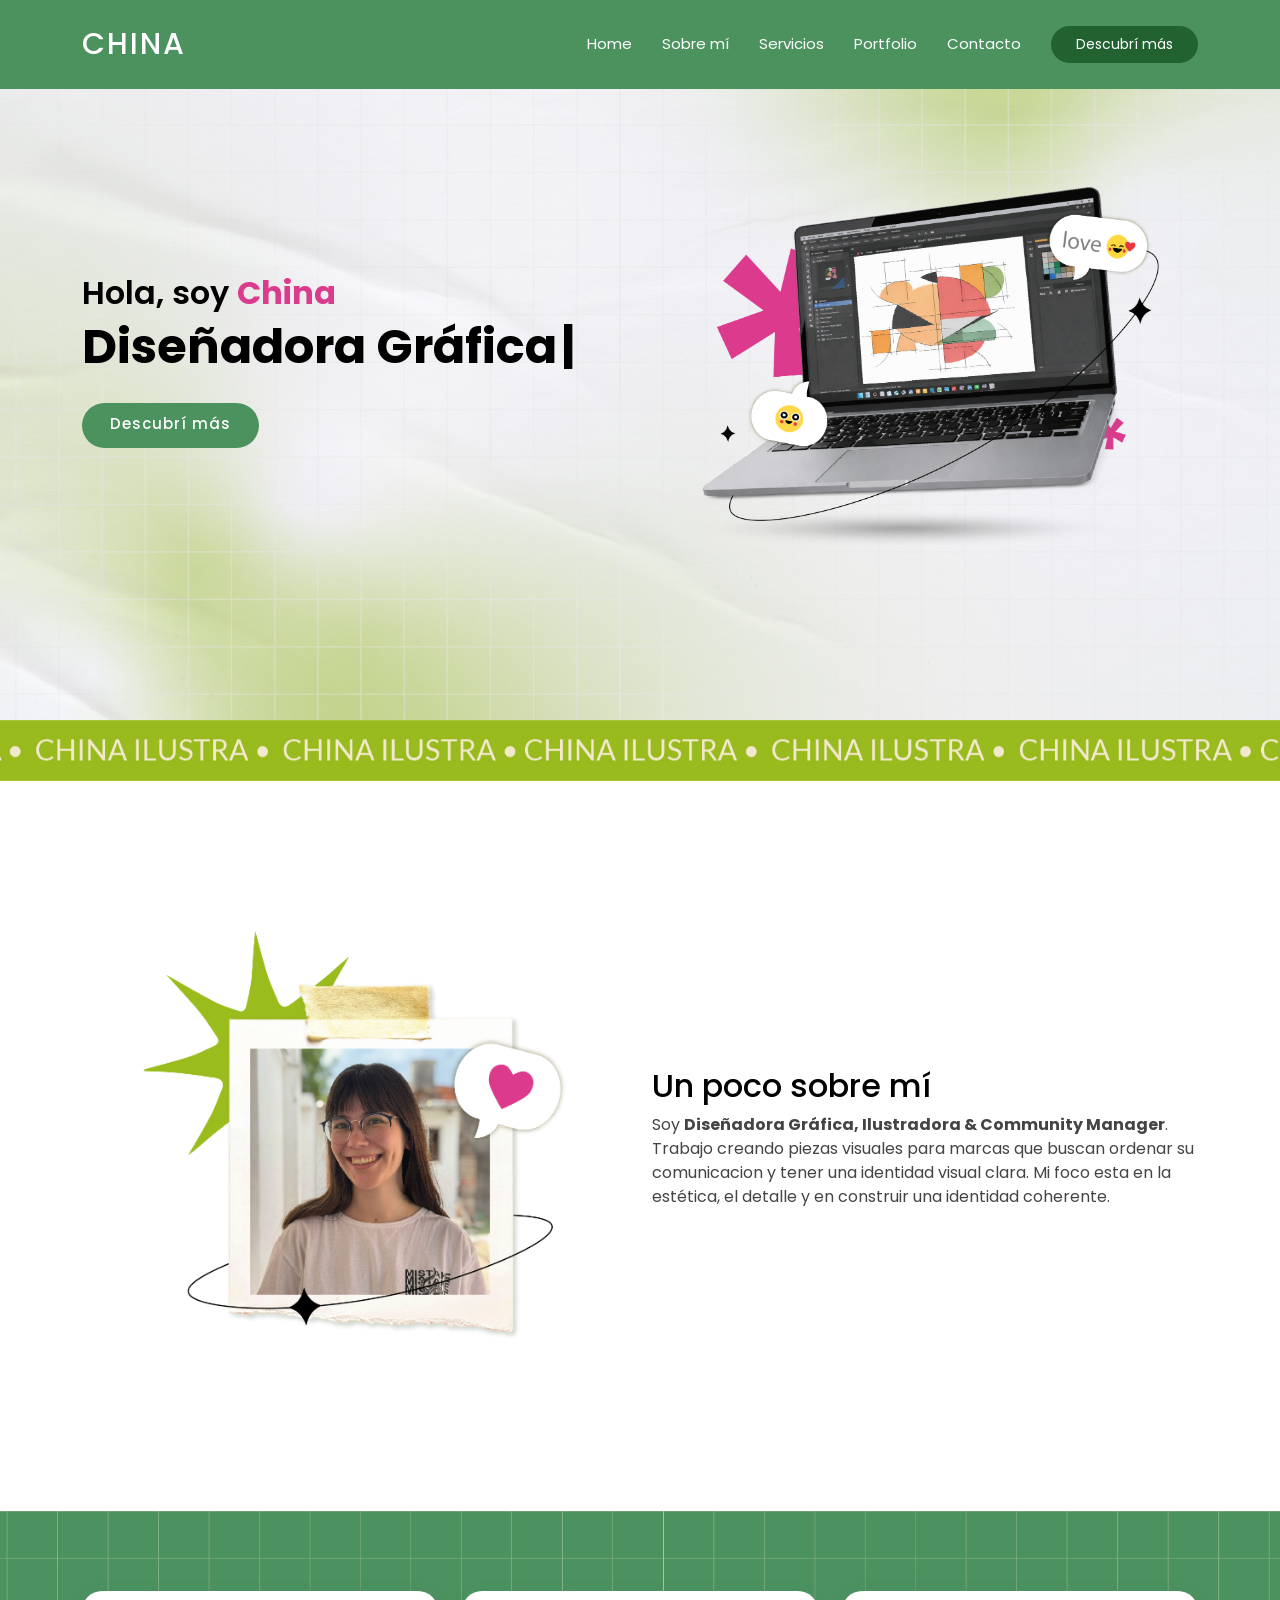
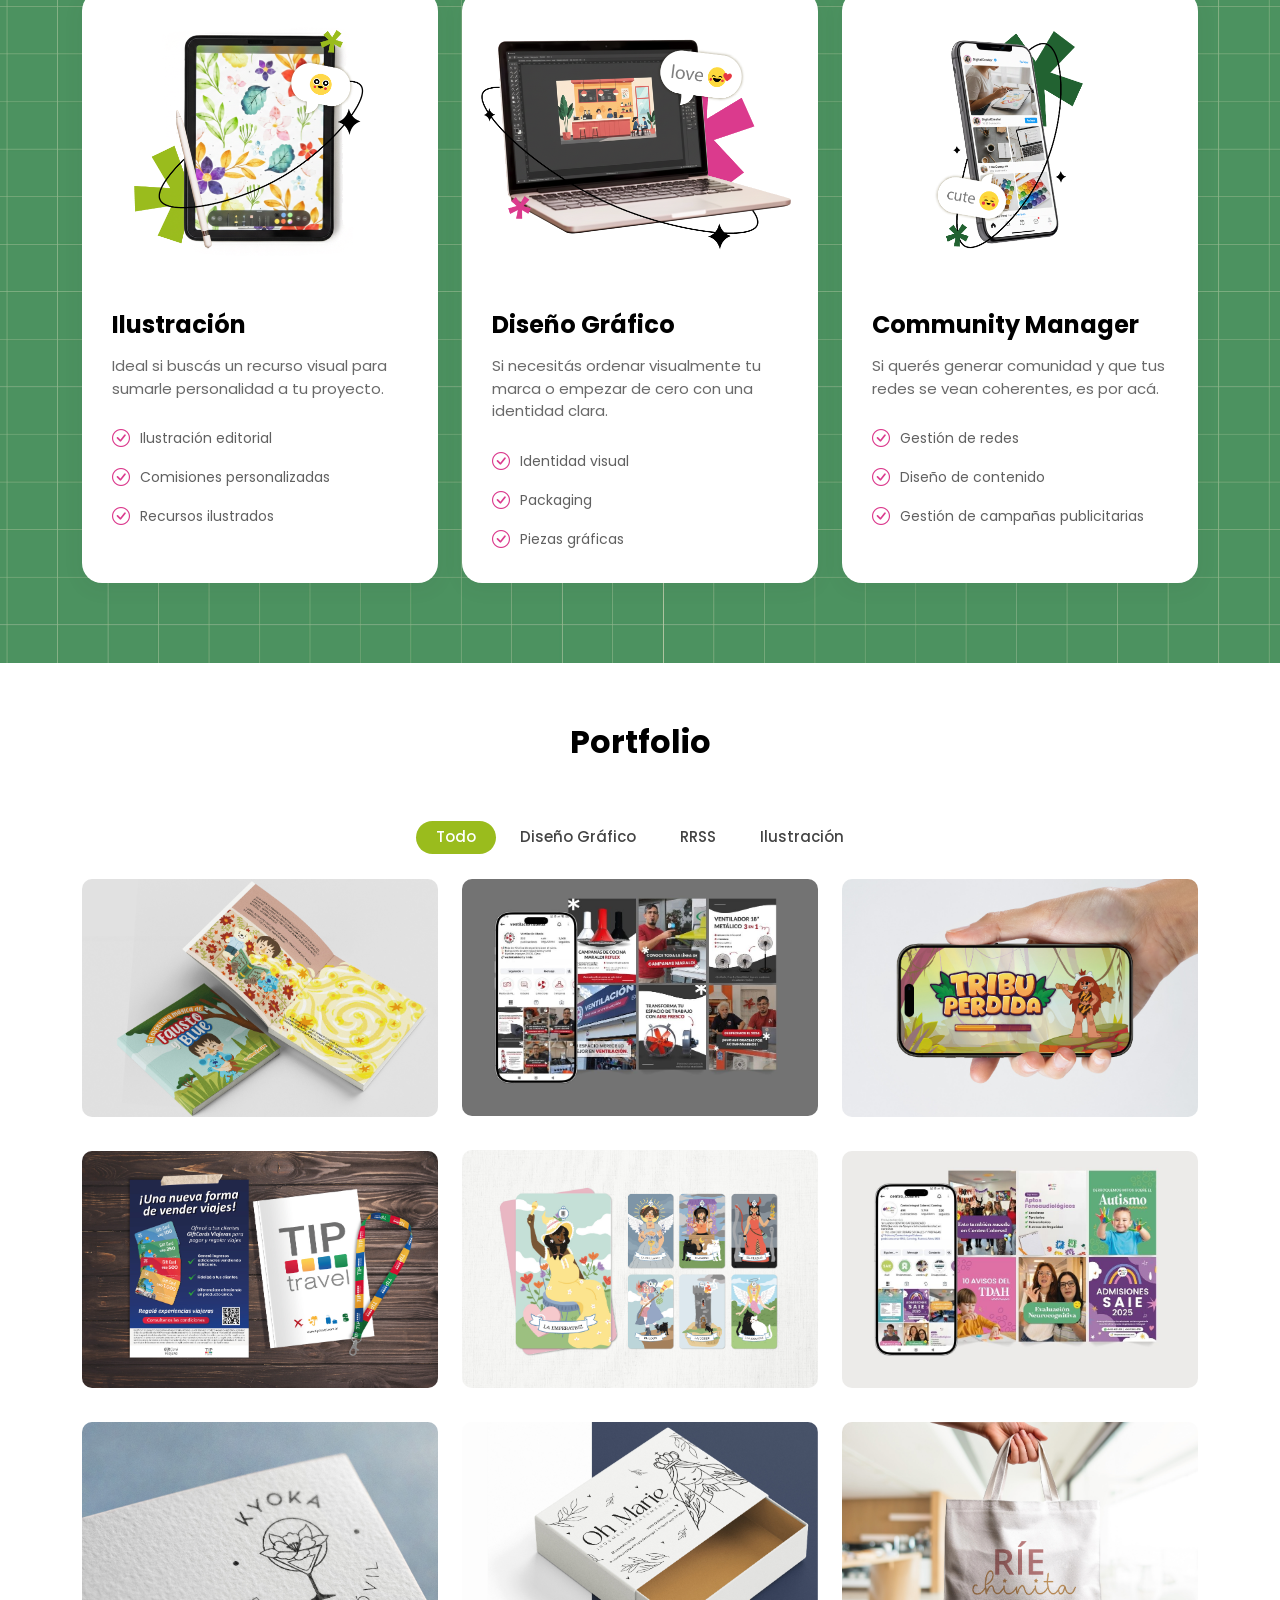
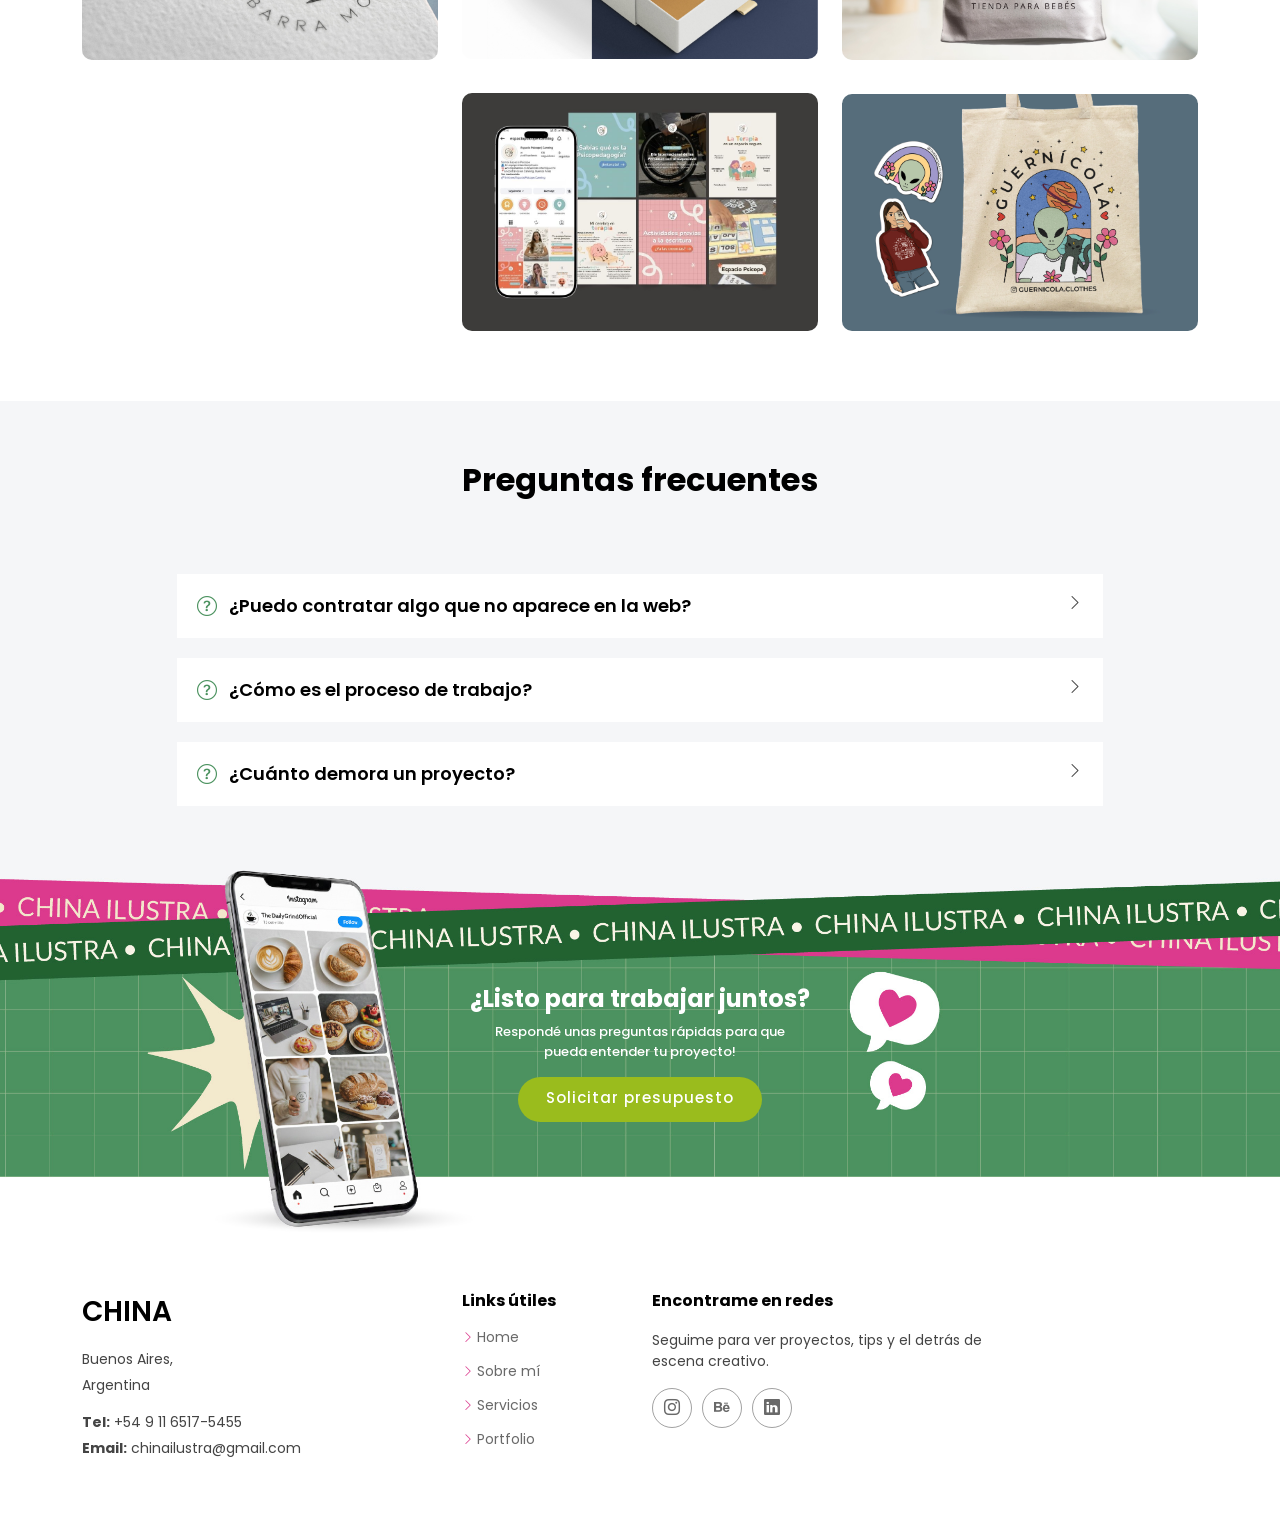
<file: index.html>
<!DOCTYPE html>
<html lang="en">

<head>
  <meta charset="utf-8">
  <meta content="width=device-width, initial-scale=1.0" name="viewport">
  <title>China Ilustra - Portfolio</title>
  <meta name="description" content="">
  <meta name="keywords" content="">

  <!-- Favicons -->
  <link href="assets/img/favicon.jpg" rel="icon">
  <link href="assets/img/apple-touch-icon.jpg" rel="apple-touch-icon">

  <!-- Fonts -->
  <link href="https://fonts.googleapis.com" rel="preconnect">
  <link href="https://fonts.gstatic.com" rel="preconnect" crossorigin>
  <link href="https://fonts.googleapis.com/css2?family=Open+Sans:ital,wght@0,300;0,400;0,500;0,600;0,700;0,800;1,300;1,400;1,500;1,600;1,700;1,800&family=Poppins:ital,wght@0,100;0,200;0,300;0,400;0,500;0,600;0,700;0,800;0,900;1,100;1,200;1,300;1,400;1,500;1,600;1,700;1,800;1,900&family=Jost:ital,wght@0,100;0,200;0,300;0,400;0,500;0,600;0,700;0,800;0,900;1,100;1,200;1,300;1,400;1,500;1,600;1,700;1,800;1,900&display=swap" rel="stylesheet">

  <!-- Vendor CSS Files -->
  <link href="assets/vendor/bootstrap/css/bootstrap.min.css" rel="stylesheet">
  <link href="assets/vendor/bootstrap-icons/bootstrap-icons.css" rel="stylesheet">
  <link href="assets/vendor/aos/aos.css" rel="stylesheet">
  <link href="assets/vendor/glightbox/css/glightbox.min.css" rel="stylesheet">
  <link href="assets/vendor/swiper/swiper-bundle.min.css" rel="stylesheet">

  <!-- Main CSS File -->
  <link href="assets/css/main.css" rel="stylesheet">

  <!-- =======================================================
  * Template Name: Arsha
  * Template URL: https://bootstrapmade.com/arsha-free-bootstrap-html-template-corporate/
  * Updated: Feb 22 2025 with Bootstrap v5.3.3
  * Author: BootstrapMade.com
  * License: https://bootstrapmade.com/license/
  ======================================================== -->
</head>

<body class="index-page">

  <header id="header" class="header d-flex align-items-center fixed-top">
    <div class="container-fluid container-xl position-relative d-flex align-items-center">

      <a href="index.html" class="logo d-flex align-items-center me-auto">
        <!-- Uncomment the line below if you also wish to use an image logo -->
        <!-- <img src="assets/img/logo.webp" alt=""> -->
        <h1 class="sitename">CHINA</h1>
      </a>

      <nav id="navmenu" class="navmenu">
        <ul>
          <li><a href="#hero" class="active">Home</a></li>
          <li><a href="#about">Sobre mí</a></li>
          <li><a href="#work-process">Servicios</a></li>
          <li><a href="#portfolio">Portfolio</a></li>
      
        
          <li><a href="#footer">Contacto</a></li>
        </ul>
        <i class="mobile-nav-toggle d-xl-none bi bi-list"></i>
      </nav>

      <a class="btn-getstarted" href="#about">Descubrí más</a>

    </div>
  </header>

  <main class="main">

    <!-- Hero Section -->
    <section id="hero" class="hero section dark-background">

      <div class="container">
        <div class="row gy-4">
          <div class="col-lg-6 order-2 order-lg-1 d-flex flex-column justify-content-center" data-aos="zoom-out">
      
            <h3>Hola, soy <span class="highlight-name">China</span></h3>
            <h1>
  <span id="typing-text"></span>
</h1>
            <div class="d-flex">
              <a href="#about" class="btn-get-started">Descubrí más</a>
              </div>
          </div>
          <div class="col-lg-6 order-1 order-lg-2 hero-img" data-aos="zoom-out" data-aos-delay="200">
            <img src="assets/img/hero-img.png" class="img-fluid animated" alt="">
          </div>
        </div>
      </div>

    </section><!-- /Hero Section -->

    <!-- Clients Section -->
    <div class="moving-banner">
  <img src="assets/img/prototipo-12.jpg" alt="Banner animado">
  <img src="assets/img/prototipo-12.jpg" alt="Banner animado">
      
</div>

    <!-- /Clients Section -->

    <!-- About Section -->
    <section id="about" class="about section">

      <!-- Section Title -->
      <div class="container section-title" data-aos="fade-up">
        
      </div><!-- End Section Title -->

      <div class="container">

        <div class="row gy-4">

          <div class="col-lg-6 content" data-aos="fade-up" data-aos-delay="100">
            
            <ul>
           <img src="assets/img/illustration/yoyoyo.png" class="img-fluid" alt="">
          </ul>
          </div>

        <div class="col-lg-6 d-flex flex-column justify-content-center" data-aos="fade-up" data-aos-delay="200">
  <h2>Un poco sobre mí</h2>
<p>
  Soy <strong>Diseñadora Gráfica, Ilustradora & Community Manager</strong>.  
  Trabajo creando piezas visuales para marcas que buscan ordenar su comunicacion
  y tener una identidad visual clara. Mi foco esta en la estética, el detalle y en
  construir una identidad coherente.
</p>
 
</div>

        </div>

      </div>

    </section><!-- /About Section -->

     <div class="container section-title" data-aos="fade-up">
        
      </div>

   

  

    <!-- Work Process Section -->
    <section id="work-process" class="work-process section">

   

      <div class="container" data-aos="fade-up" data-aos-delay="100">

        <div class="row gy-5">

          <div class="col-lg-4" data-aos="fade-up" data-aos-delay="200">
            <div class="steps-item">
              <div class="steps-image">
                <img src="assets/img/steps/ilustracion.png" alt="Step 1" class="img-fluid" loading="lazy">
              </div>
              <div class="steps-content">
                
                <h3>Ilustración</h3>
                <p>Ideal si buscás un recurso visual para sumarle 
personalidad a tu proyecto.</p>
                <div class="steps-features">
                  <div class="feature-item">
                    <i class="bi bi-check-circle"></i>
                    <span>Ilustración editorial</span>
                  </div>
                  <div class="feature-item">
                    <i class="bi bi-check-circle"></i>
                    <span>Comisiones personalizadas</span>
                  </div>
                  <div class="feature-item">
                    <i class="bi bi-check-circle"></i>
                    <span>Recursos ilustrados</span>
                  </div>
                </div>
              </div>
            </div><!-- End Steps Item -->
          </div>

          <div class="col-lg-4" data-aos="fade-up" data-aos-delay="300">
            <div class="steps-item">
              <div class="steps-image">
                <img src="assets/img/steps/diseño.png" alt="Step 2" class="img-fluid" loading="lazy">
              </div>
              <div class="steps-content">
                
                <h3>Diseño Gráfico</h3>
                <p>Si necesitás ordenar visualmente tu marca o empezar de cero con una identidad clara.</p>
                <div class="steps-features">
                  <div class="feature-item">
                    <i class="bi bi-check-circle"></i>
                    <span>Identidad visual</span>
                  </div>
                  <div class="feature-item">
                    <i class="bi bi-check-circle"></i>
                    <span>Packaging</span>
                  </div>
                  <div class="feature-item">
                    <i class="bi bi-check-circle"></i>
                    <span>Piezas gráficas</span>
                  </div>
                </div>
              </div>
            </div><!-- End Steps Item -->
          </div>

          <div class="col-lg-4" data-aos="fade-up" data-aos-delay="400">
            <div class="steps-item">
              <div class="steps-image">
                <img src="assets/img/steps/redes.png" alt="Step 3" class="img-fluid" loading="lazy">
              </div>
              <div class="steps-content">
                
                <h3>Community Manager</h3>
                <p>Si querés generar comunidad y que tus redes se vean coherentes, es por acá.</p>
                <div class="steps-features">
                  <div class="feature-item">
                    <i class="bi bi-check-circle"></i>
                    <span>Gestión de redes</span>
                  </div>
                  <div class="feature-item">
                    <i class="bi bi-check-circle"></i>
                    <span>Diseño de contenido</span>
                  </div>
                  <div class="feature-item">
                    <i class="bi bi-check-circle"></i>
                    <span>Gestión de campañas publicitarias</span>
                  </div>
                </div>
              </div>
            </div><!-- End Steps Item -->
          </div>

        </div>

      </div>

    </section><!-- /Work Process Section -->

   
    <!-- Portfolio Section -->
    <section id="portfolio" class="portfolio section">

      <!-- Section Title -->
      <div class="container section-title" data-aos="fade-up">
        <h2>Portfolio</h2>
          </div><!-- End Section Title -->

      <div class="container">

        <div class="isotope-layout" data-default-filter="*" data-layout="masonry" data-sort="original-order">

          <ul class="portfolio-filters isotope-filters" data-aos="fade-up" data-aos-delay="100">
            <li data-filter="*" class="filter-active">Todo</li>
            <li data-filter=".filter-app">Diseño Gráfico</li>
            <li data-filter=".filter-product">RRSS</li>
            <li data-filter=".filter-branding">Ilustración</li>
          </ul><!-- End Portfolio Filters -->

          <div class="row gy-4 isotope-container" data-aos="fade-up" data-aos-delay="200">

            <div class="col-lg-4 col-md-6 portfolio-item isotope-item filter-branding">
              <img src="assets/img/portfolio/1/1.jpg" class="img-fluid" alt="">
              <div class="portfolio-info">
                <h4>La aventura mágica de Fausto</h4>
                <p>Cuento ilustrado</p>
               
                <a href="portfolio-details1.html" title="Más detalles" class="details-link"><i class="bi bi-link-45deg"></i></a>
              </div>
            </div><!-- End Portfolio Item -->

            <div class="col-lg-4 col-md-6 portfolio-item isotope-item filter-product">
              <img src="assets/img/portfolio/11/7.jpg" class="img-fluid" alt="">
              <div class="portfolio-info">
                <h4>Ventilación Ubeda</h4>
                <p>Community Manager</p>
                
                <a href="portfolio-details.html" title="Más detalles" class="details-link"><i class="bi bi-link-45deg"></i></a>
              </div>
            </div><!-- End Portfolio Item -->
            
 <div class="col-lg-4 col-md-6 portfolio-item isotope-item filter-app">
              <img src="assets/img/portfolio/2/1.jpg" class="img-fluid" alt="">
              <div class="portfolio-info">
                <h4>Tribu Perdida</h4>
                <p>Diseño de interfaz para videojuego</p>
                
                <a href="portfolio-details2.html" title="Más detalles" class="details-link"><i class="bi bi-link-45deg"></i></a>
              </div>
            </div><!-- End Portfolio Item -->
            
            <div class="col-lg-4 col-md-6 portfolio-item isotope-item filter-branding">
              <img src="assets/img/portfolio/3/1.jpg" class="img-fluid" alt="">
              <div class="portfolio-info">
                <h4>Tarot Bruja Sabia</h4>
                <p>Diseño de tarot ilustrado</p>
                
                <a href="portfolio-details3.html" title="Más detalles" class="details-link"><i class="bi bi-link-45deg"></i></a>
              </div>
            </div><!-- End Portfolio Item -->

            <div class="col-lg-4 col-md-6 portfolio-item isotope-item filter-app">
              <img src="assets/img/portfolio/4/1.jpg" class="img-fluid" alt="">
              <div class="portfolio-info">
                <h4>Tip Travel</h4>
                <p>Piezas gráficas para agencia de turismo</p>
                
                <a href="portfolio-details4.html" title="Más detalles" class="details-link"><i class="bi bi-link-45deg"></i></a>
              </div>
            </div><!-- End Portfolio Item -->

            <div class="col-lg-4 col-md-6 portfolio-item isotope-item filter-product">
              <img src="assets/img/portfolio/9/1.jpg" class="img-fluid" alt="">
              <div class="portfolio-info">
                <h4>Centro Integral Colores</h4>
                <p>Community Manager</p>
                
                <a href="portfolio-details9.html" title="Más detalles" class="details-link"><i class="bi bi-link-45deg"></i></a>
              </div>
            </div><!-- End Portfolio Item -->
            
 <div class="col-lg-4 col-md-6 portfolio-item isotope-item filter-app">
              <img src="assets/img/portfolio/5/1.jpg" class="img-fluid" alt="">
              <div class="portfolio-info">
                <h4>Oh Marie</h4>
                <p>Diseño de packaging</p>
                
                <a href="portfolio-details5.html" title="Más detalles" class="details-link"><i class="bi bi-link-45deg"></i></a>
              </div>
            </div><!-- End Portfolio Item -->
            
            <div class="col-lg-4 col-md-6 portfolio-item isotope-item filter-app">
              <img src="assets/img/portfolio/8/2.jpg" class="img-fluid" alt="">
              <div class="portfolio-info">
                <h4>Ríe Chinita</h4>
                <p>Diseño de logotipo</p>
                
                <a href="portfolio-details8.html" title="Más detalles" class="details-link"><i class="bi bi-link-45deg"></i></a>
              </div>
            </div><!-- End Portfolio Item -->

            <div class="col-lg-4 col-md-6 portfolio-item isotope-item filter-app">
              <img src="assets/img/portfolio/6/3.jpg" class="img-fluid" alt="">
              <div class="portfolio-info">
                <h4>Kyoka Barra Móvil</h4>
                <p>Identidad visual</p>
                
                <a href="portfolio-details6.html" title="Más detalles" class="details-link"><i class="bi bi-link-45deg"></i></a>
              </div>
            </div><!-- End Portfolio Item -->
            
            

            <div class="col-lg-4 col-md-6 portfolio-item isotope-item filter-product">
              <img src="assets/img/portfolio/10/4.jpg" class="img-fluid" alt="">
              <div class="portfolio-info">
                <h4>Espacio Psicope</h4>
                <p>Community Manager</p>
                
                <a href="portfolio-details10.html" title="Más detalles" class="details-link"><i class="bi bi-link-45deg"></i></a>
              </div>
            </div><!-- End Portfolio Item -->

            <div class="col-lg-4 col-md-6 portfolio-item isotope-item filter-app">
              <img src="assets/img/portfolio/7/2.jpg" class="img-fluid" alt="">
              <div class="portfolio-info">
                <h4>Guernicola</h4>
                <p>Diseño de packaging</p>
                
                <a href="portfolio-details7.html" title="Más detalles" class="details-link"><i class="bi bi-link-45deg"></i></a>
              </div>
            </div><!-- End Portfolio Item -->
            
            </div><!-- End Portfolio Item -->
            

          </div><!-- End Portfolio Container -->

        </div>

      

    </section><!-- /Portfolio Section -->

   

    

   

    <!-- Faq 2 Section -->
    <section id="faq-2" class="faq-2 section light-background">

      <!-- Section Title -->
      <div class="container section-title" data-aos="fade-up">
        <h2>Preguntas frecuentes</h2>
      </div><!-- End Section Title -->

      <div class="container">

        <div class="row justify-content-center">

          <div class="col-lg-10">

            <div class="faq-container">

              

              <div class="faq-item" data-aos="fade-up" data-aos-delay="300">
                <i class="faq-icon bi bi-question-circle"></i>
                <h3>¿Puedo contratar algo que no aparece en la web?</h3>
                <div class="faq-content">
                  <p>Sí obvio! Los servicios que ves en la web son los principales, pero también realizo trabajos a medida.
Si tenés una idea o necesidad puntual, escribime y lo vemos juntos</p>
                </div>
                <i class="faq-toggle bi bi-chevron-right"></i>
              </div><!-- End Faq item-->

              <div class="faq-item" data-aos="fade-up" data-aos-delay="400">
                <i class="faq-icon bi bi-question-circle"></i>
                <h3>¿Cómo es el proceso de trabajo?</h3>
                <div class="faq-content">
                  <p>Primero charlamos sobre tu proyecto y tus objetivos!
Despúes te propongo la mejor opción de servicio y, una vez confirmado, comenzamos con el desarrollo y las instancias de revisión</p>
                </div>
                <i class="faq-toggle bi bi-chevron-right"></i>
              </div><!-- End Faq item-->

              <div class="faq-item" data-aos="fade-up" data-aos-delay="500">
                <i class="faq-icon bi bi-question-circle"></i>
                <h3>¿Cuánto demora un proyecto?</h3>
                <div class="faq-content">
                  <p>Los tiempos varían según el servicio y la complejidad del proyecto.
Antes de comenzar, te indico los plazos estimados para que tengas claridad desde el inicio!</p>
                </div>
                <i class="faq-toggle bi bi-chevron-right"></i>
              </div><!-- End Faq item-->

<!-- End Faq item-->

            </div>

          </div>

        </div>

      </div>

    </section><!-- /Faq 2 Section -->

  

    

   
  </main>

  <footer id="footer" class="footer">

    <div class="footer-newsletter" data-aos="fade-up">
      <div class="container">
        <div class="row justify-content-center text-center">
          <div class="col-lg-6">
            <h4>¿Listo para trabajar juntos?</h4>
            <p>Respondé unas preguntas rápidas para que <br>pueda entender tu proyecto!</p>
            <form action="forms/newsletter.php" method="post" class="php-email-form">
  <a 
    href="https://docs.google.com/forms/d/e/1FAIpQLSfvpTWU-vj6DyJqWwFBeuDWAJELCcUBCcgP8scgEnYq6MKBKg/viewform?usp=sharing&ouid=113182912079264191088"
    target="_blank"
    class="btn-get-started"
  >
    Solicitar presupuesto
  </a>
</form>
          </div>
        </div>
      </div>
    </div>

    <div class="container footer-top">
      <div class="row gy-4">
        <div class="col-lg-4 col-md-6 footer-about">
          <a href="index.html" class="d-flex align-items-center">
            <span class="sitename">CHINA</span>
          </a>
          <div class="footer-contact pt-3">
            <p>Buenos Aires,</p>
            <p>Argentina</p>
            <p class="mt-3"><strong>Tel:</strong> <span>+54 9 11 6517-5455</span></p>
            <p><strong>Email:</strong> <span>chinailustra@gmail.com</span></p>
          </div>
        </div>

        <div class="col-lg-2 col-md-3 footer-links">
          <h4>Links útiles</h4>
          <ul>
            <li><i class="bi bi-chevron-right"></i> <a href="#hero">Home</a></li>
            <li><i class="bi bi-chevron-right"></i> <a href="#about">Sobre mí</a></li>
            <li><i class="bi bi-chevron-right"></i> <a href="#work-process">Servicios</a></li>
            <li><i class="bi bi-chevron-right"></i> <a href="#portfolio">Portfolio</a></li>
          </ul>
        </div>

     

        <div class="col-lg-4 col-md-12">
          <h4>Encontrame en redes</h4>
          <p>Seguime para ver proyectos, tips y el detrás de escena creativo.</p>
          <div class="social-links d-flex">
            <a href="https://www.instagram.com/china.ilustra" target="_blank"><i class="bi bi-instagram"></i></a>
            <a href="https://www.behance.net/valentinamarinio" target="_blank"><i class="bi bi-behance"></i></a>
            <a href="https://www.linkedin.com/in/valentina-belen-mari%C3%B1o-133273289/" target="_blank"><i class="bi bi-linkedin"></i></a>
          </div>
        </div>

      </div>
    </div>



  </footer>

  <!-- Scroll Top -->
  <a href="#" id="scroll-top" class="scroll-top d-flex align-items-center justify-content-center"><i class="bi bi-arrow-up-short"></i></a>

  <!-- Preloader -->
  <div id="preloader"></div>

  <!-- Vendor JS Files -->
  <script src="assets/vendor/bootstrap/js/bootstrap.bundle.min.js"></script>
  <script src="assets/vendor/php-email-form/validate.js"></script>
  <script src="assets/vendor/aos/aos.js"></script>
  <script src="assets/vendor/glightbox/js/glightbox.min.js"></script>
  <script src="assets/vendor/swiper/swiper-bundle.min.js"></script>
  <script src="assets/vendor/waypoints/noframework.waypoints.js"></script>
  <script src="assets/vendor/imagesloaded/imagesloaded.pkgd.min.js"></script>
  <script src="assets/vendor/isotope-layout/isotope.pkgd.min.js"></script>

  <!-- Main JS File -->
  <script src="assets/js/main.js"></script>

</body>

</html>
</file>
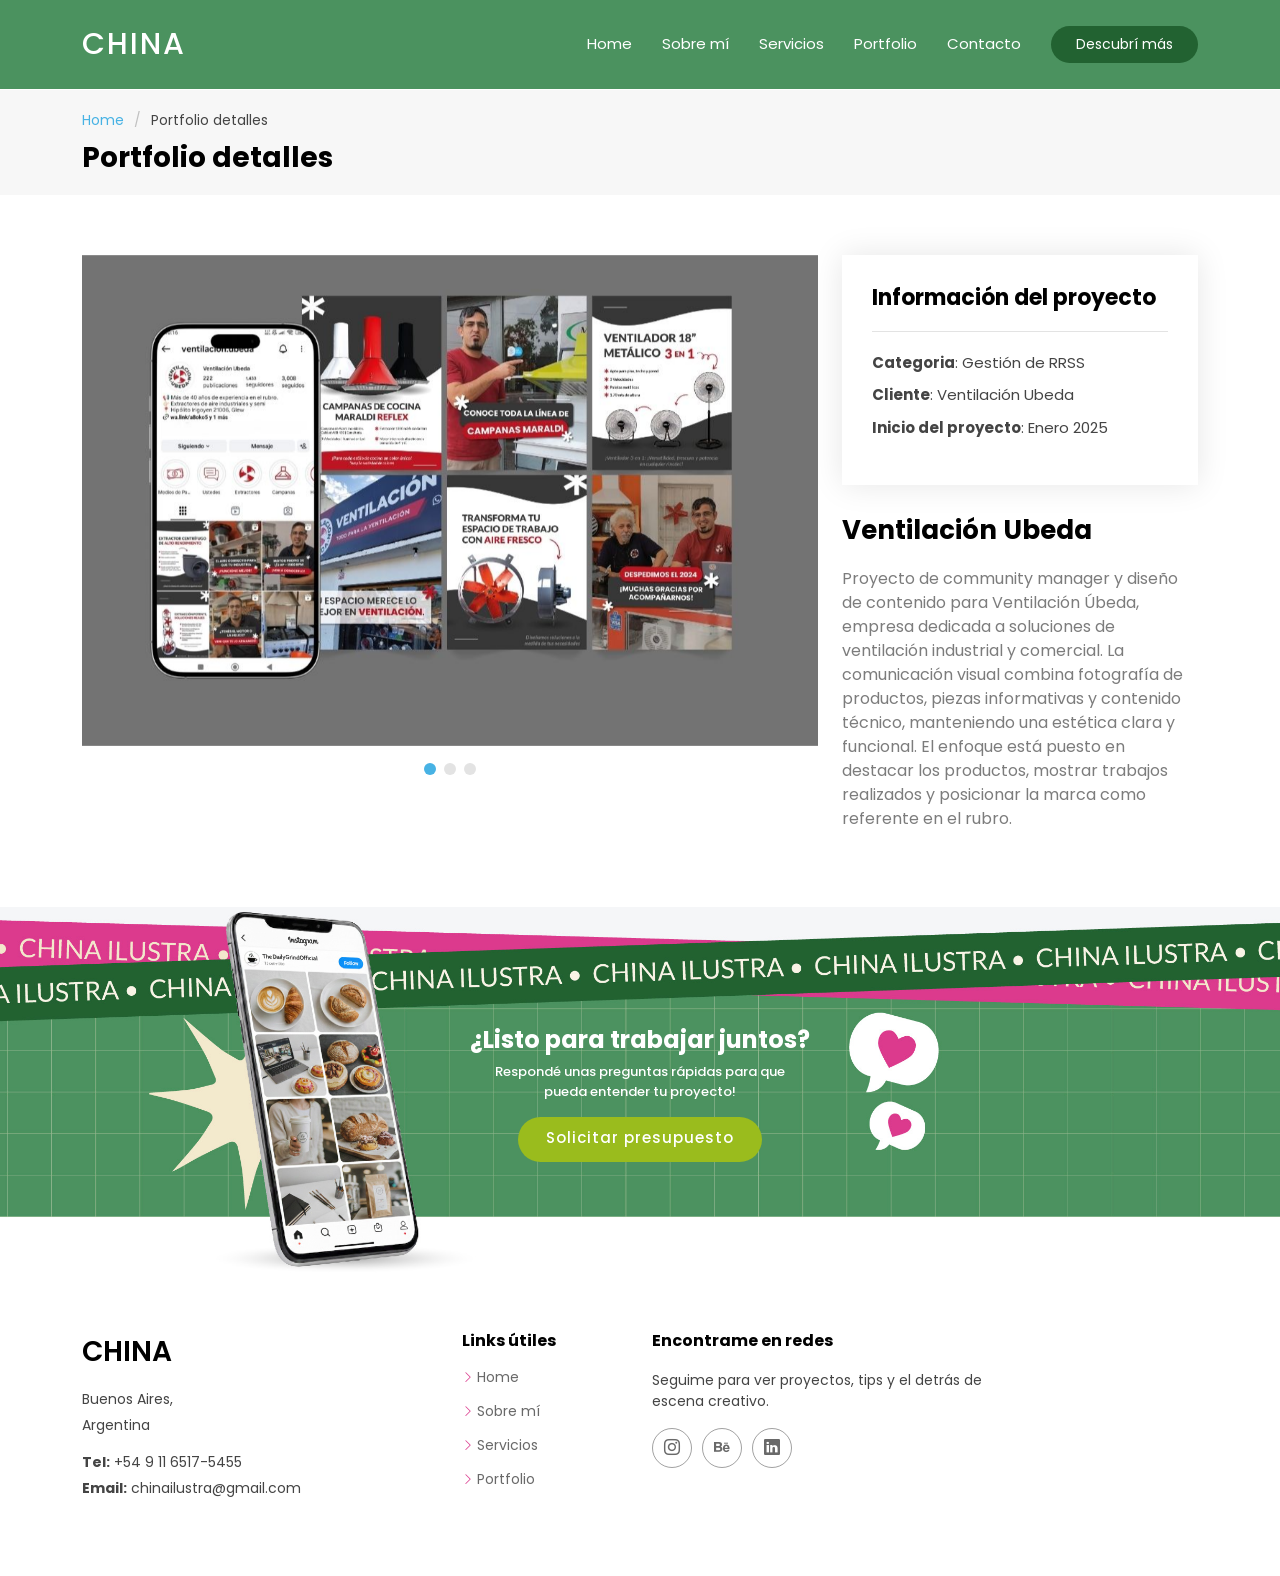
<file: portfolio-details.html>
<!DOCTYPE html>
<html lang="en">

<head>
  <meta charset="utf-8">
  <meta content="width=device-width, initial-scale=1.0" name="viewport">
  <title>Portfolio Details - Arsha Bootstrap Template</title>
  <meta name="description" content="">
  <meta name="keywords" content="">

  <!-- Favicons -->
  <link href="assets/img/favicon.png" rel="icon">
  <link href="assets/img/apple-touch-icon.png" rel="apple-touch-icon">

  <!-- Fonts -->
  <link href="https://fonts.googleapis.com" rel="preconnect">
  <link href="https://fonts.gstatic.com" rel="preconnect" crossorigin>
  <link href="https://fonts.googleapis.com/css2?family=Open+Sans:ital,wght@0,300;0,400;0,500;0,600;0,700;0,800;1,300;1,400;1,500;1,600;1,700;1,800&family=Poppins:ital,wght@0,100;0,200;0,300;0,400;0,500;0,600;0,700;0,800;0,900;1,100;1,200;1,300;1,400;1,500;1,600;1,700;1,800;1,900&family=Jost:ital,wght@0,100;0,200;0,300;0,400;0,500;0,600;0,700;0,800;0,900;1,100;1,200;1,300;1,400;1,500;1,600;1,700;1,800;1,900&display=swap" rel="stylesheet">

  <!-- Vendor CSS Files -->
  <link href="assets/vendor/bootstrap/css/bootstrap.min.css" rel="stylesheet">
  <link href="assets/vendor/bootstrap-icons/bootstrap-icons.css" rel="stylesheet">
  <link href="assets/vendor/aos/aos.css" rel="stylesheet">
  <link href="assets/vendor/glightbox/css/glightbox.min.css" rel="stylesheet">
  <link href="assets/vendor/swiper/swiper-bundle.min.css" rel="stylesheet">

  <!-- Main CSS File -->
  <link href="assets/css/main.css" rel="stylesheet">

  <!-- =======================================================
  * Template Name: Arsha
  * Template URL: https://bootstrapmade.com/arsha-free-bootstrap-html-template-corporate/
  * Updated: Feb 22 2025 with Bootstrap v5.3.3
  * Author: BootstrapMade.com
  * License: https://bootstrapmade.com/license/
  ======================================================== -->
</head>

<body class="portfolio-details-page">

  <header id="header" class="header d-flex align-items-center fixed-top">
    <div class="container-fluid container-xl position-relative d-flex align-items-center">

      <a href="index.html" class="logo d-flex align-items-center me-auto">
        <!-- Uncomment the line below if you also wish to use an image logo -->
        <!-- <img src="assets/img/logo.webp" alt=""> -->
        <h1 class="sitename">CHINA</h1>
      </a>

      <nav id="navmenu" class="navmenu">
        <ul>
          <li><a href="index.html#hero" class="active">Home</a></li>
          <li><a href="index.html#about">Sobre mí</a></li>
          <li><a href="index.html#work-process">Servicios</a></li>
          <li><a href="index.html#portfolio">Portfolio</a></li>
      
        
          <li><a href="#footer">Contacto</a></li>
        </ul>
        <i class="mobile-nav-toggle d-xl-none bi bi-list"></i>
      </nav>

      <a class="btn-getstarted" href="index.html#about">Descubrí más</a>

    </div>
  </header>

  <main class="main">

    <!-- Page Title -->
    <div class="page-title" data-aos="fade">
      <div class="container">
        <nav class="breadcrumbs">
          <ol>
            <li><a href="index.html">Home</a></li>
            <li class="current">Portfolio detalles</li>
          </ol>
        </nav>
        <h1>Portfolio detalles</h1>
      </div>
    </div><!-- End Page Title -->

    <!-- Portfolio Details Section -->
    <section id="portfolio-details" class="portfolio-details section">

      <div class="container" data-aos="fade-up" data-aos-delay="100">

        <div class="row gy-4">

          <div class="col-lg-8">
            <div class="portfolio-details-slider swiper init-swiper">

              <script type="application/json" class="swiper-config">
                {
                  "loop": true,
                  "speed": 600,
                  "autoplay": {
                    "delay": 5000
                  },
                  "slidesPerView": "auto",
                  "pagination": {
                    "el": ".swiper-pagination",
                    "type": "bullets",
                    "clickable": true
                  }
                }
              </script>

              <div class="swiper-wrapper align-items-center">

                <div class="swiper-slide">
                  <img src="assets/img/portfolio/11/7.jpg" alt="">
                </div>

                <div class="swiper-slide">
                  <img src="assets/img/portfolio/11/8.jpg" alt="">
                </div>

                <div class="swiper-slide">
                  <img src="assets/img/portfolio/11/9.jpg" alt="">
                </div>

              

              </div>
              <div class="swiper-pagination"></div>
            </div>
          </div>

          <div class="col-lg-4">
            <div class="portfolio-info" data-aos="fade-up" data-aos-delay="200">
              <h3>Información del proyecto</h3>
              <ul>
                <li><strong>Categoria</strong>: Gestión de RRSS</li>
                <li><strong>Cliente</strong>: Ventilación Ubeda</li>
                <li><strong>Inicio del proyecto</strong>: Enero 2025 </li>
                
              </ul>
            </div>
            <div class="portfolio-description" data-aos="fade-up" data-aos-delay="300">
              <h2>Ventilación Ubeda</h2>
              <p>
                Proyecto de community manager y diseño de contenido para Ventilación Úbeda, empresa dedicada a soluciones de ventilación industrial y comercial.

La comunicación visual combina fotografía de productos, piezas informativas y contenido técnico, manteniendo una estética clara y funcional. El enfoque está puesto en destacar los productos, mostrar trabajos realizados y posicionar la marca como referente en el rubro.</p>
            </div>
          </div>

        </div>

      </div>

    </section><!-- /Portfolio Details Section -->

  </main>

  <footer id="footer" class="footer">

    <div class="footer-newsletter">
      <div class="container">
        <div class="row justify-content-center text-center">
          <div class="col-lg-6">
            <h4>¿Listo para trabajar juntos?</h4>
            <p>Respondé unas preguntas rápidas para que <br>pueda entender tu proyecto!</p>
            <form action="forms/newsletter.php" method="post" class="php-email-form">
  <a 
    href="https://docs.google.com/forms/d/e/1FAIpQLSfvpTWU-vj6DyJqWwFBeuDWAJELCcUBCcgP8scgEnYq6MKBKg/viewform?usp=sharing&ouid=113182912079264191088"
    target="_blank"
    class="btn-get-started"
  >
    Solicitar presupuesto
  </a>
</form>
          </div>
        </div>
      </div>
    </div>

    <div class="container footer-top">
      <div class="row gy-4">
        <div class="col-lg-4 col-md-6 footer-about">
          <a href="index.html" class="d-flex align-items-center">
            <span class="sitename">CHINA</span>
          </a>
          <div class="footer-contact pt-3">
            <p>Buenos Aires,</p>
            <p>Argentina</p>
            <p class="mt-3"><strong>Tel:</strong> <span>+54 9 11 6517-5455</span></p>
            <p><strong>Email:</strong> <span>chinailustra@gmail.com</span></p>
          </div>
        </div>

        <div class="col-lg-2 col-md-3 footer-links">
          <h4>Links útiles</h4>
          <ul>
            <li><i class="bi bi-chevron-right"></i> <a href="index.html#hero">Home</a></li>
            <li><i class="bi bi-chevron-right"></i> <a href="index.html#about">Sobre mí</a></li>
            <li><i class="bi bi-chevron-right"></i> <a href="index.html#work-process">Servicios</a></li>
            <li><i class="bi bi-chevron-right"></i> <a href="index.html#portfolio">Portfolio</a></li>
          </ul>
        </div>

     

        <div class="col-lg-4 col-md-12">
          <h4>Encontrame en redes</h4>
          <p>Seguime para ver proyectos, tips y el detrás de escena creativo.</p>
          <div class="social-links d-flex">
            <a href="https://www.instagram.com/china.ilustra" target="_blank"><i class="bi bi-instagram"></i></a>
            <a href="https://www.behance.net/valentinamarinio" target="_blank"><i class="bi bi-behance"></i></a>
            <a href="https://www.linkedin.com/in/valentina-belen-mari%C3%B1o-133273289/" target="_blank"><i class="bi bi-linkedin"></i></a>
          </div>
        </div>

      </div>
    </div>



  </footer>

  <!-- Scroll Top -->
  <a href="#" id="scroll-top" class="scroll-top d-flex align-items-center justify-content-center"><i class="bi bi-arrow-up-short"></i></a>

  <!-- Preloader -->
  <div id="preloader"></div>

  <!-- Vendor JS Files -->
  <script src="assets/vendor/bootstrap/js/bootstrap.bundle.min.js"></script>
  <script src="assets/vendor/php-email-form/validate.js"></script>
  <script src="assets/vendor/aos/aos.js"></script>
  <script src="assets/vendor/glightbox/js/glightbox.min.js"></script>
  <script src="assets/vendor/swiper/swiper-bundle.min.js"></script>
  <script src="assets/vendor/waypoints/noframework.waypoints.js"></script>
  <script src="assets/vendor/imagesloaded/imagesloaded.pkgd.min.js"></script>
  <script src="assets/vendor/isotope-layout/isotope.pkgd.min.js"></script>

  <!-- Main JS File -->
  <script src="assets/js/main.js"></script>

</body>

</html>
</file>
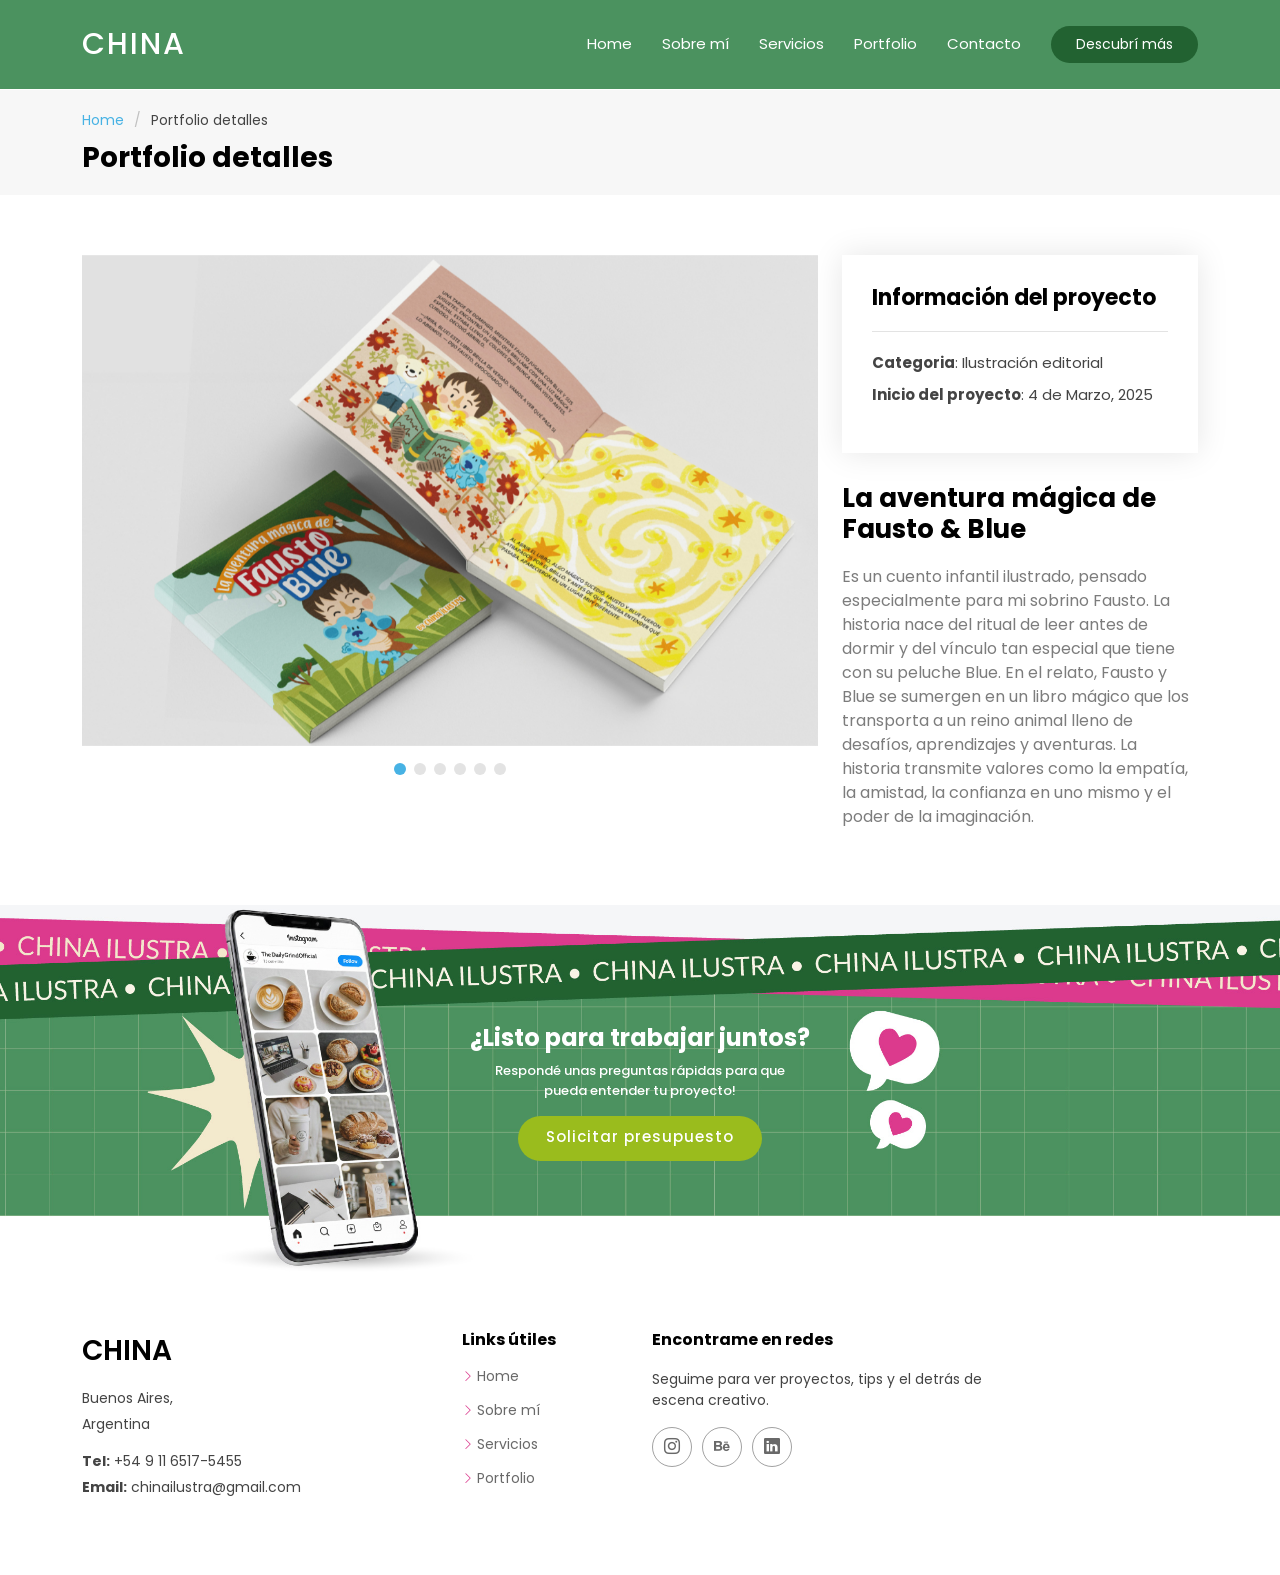
<file: portfolio-details1.html>
<!DOCTYPE html>
<html lang="en">

<head>
  <meta charset="utf-8">
  <meta content="width=device-width, initial-scale=1.0" name="viewport">
  <title>Portfolio Details - Arsha Bootstrap Template</title>
  <meta name="description" content="">
  <meta name="keywords" content="">

  <!-- Favicons -->
  <link href="assets/img/favicon.png" rel="icon">
  <link href="assets/img/apple-touch-icon.png" rel="apple-touch-icon">

  <!-- Fonts -->
  <link href="https://fonts.googleapis.com" rel="preconnect">
  <link href="https://fonts.gstatic.com" rel="preconnect" crossorigin>
  <link href="https://fonts.googleapis.com/css2?family=Open+Sans:ital,wght@0,300;0,400;0,500;0,600;0,700;0,800;1,300;1,400;1,500;1,600;1,700;1,800&family=Poppins:ital,wght@0,100;0,200;0,300;0,400;0,500;0,600;0,700;0,800;0,900;1,100;1,200;1,300;1,400;1,500;1,600;1,700;1,800;1,900&family=Jost:ital,wght@0,100;0,200;0,300;0,400;0,500;0,600;0,700;0,800;0,900;1,100;1,200;1,300;1,400;1,500;1,600;1,700;1,800;1,900&display=swap" rel="stylesheet">

  <!-- Vendor CSS Files -->
  <link href="assets/vendor/bootstrap/css/bootstrap.min.css" rel="stylesheet">
  <link href="assets/vendor/bootstrap-icons/bootstrap-icons.css" rel="stylesheet">
  <link href="assets/vendor/aos/aos.css" rel="stylesheet">
  <link href="assets/vendor/glightbox/css/glightbox.min.css" rel="stylesheet">
  <link href="assets/vendor/swiper/swiper-bundle.min.css" rel="stylesheet">

  <!-- Main CSS File -->
  <link href="assets/css/main.css" rel="stylesheet">

  <!-- =======================================================
  * Template Name: Arsha
  * Template URL: https://bootstrapmade.com/arsha-free-bootstrap-html-template-corporate/
  * Updated: Feb 22 2025 with Bootstrap v5.3.3
  * Author: BootstrapMade.com
  * License: https://bootstrapmade.com/license/
  ======================================================== -->
</head>

<body class="portfolio-details-page">

  <header id="header" class="header d-flex align-items-center fixed-top">
    <div class="container-fluid container-xl position-relative d-flex align-items-center">

      <a href="index.html" class="logo d-flex align-items-center me-auto">
        <!-- Uncomment the line below if you also wish to use an image logo -->
        <!-- <img src="assets/img/logo.webp" alt=""> -->
        <h1 class="sitename">CHINA</h1>
      </a>

      <nav id="navmenu" class="navmenu">
        <ul>
          <li><a href="index.html#hero" class="active">Home</a></li>
          <li><a href="index.html#about">Sobre mí</a></li>
          <li><a href="index.html#work-process">Servicios</a></li>
          <li><a href="index.html#portfolio">Portfolio</a></li>
      
        
          <li><a href="#footer">Contacto</a></li>
        </ul>
        <i class="mobile-nav-toggle d-xl-none bi bi-list"></i>
      </nav>

      <a class="btn-getstarted" href="index.html#about">Descubrí más</a>

    </div>
  </header>

  <main class="main">

    <!-- Page Title -->
    <div class="page-title" data-aos="fade">
      <div class="container">
        <nav class="breadcrumbs">
          <ol>
            <li><a href="index.html">Home</a></li>
            <li class="current">Portfolio detalles</li>
          </ol>
        </nav>
        <h1>Portfolio detalles</h1>
      </div>
    </div><!-- End Page Title -->

    <!-- Portfolio Details Section -->
    <section id="portfolio-details" class="portfolio-details section">

      <div class="container" data-aos="fade-up" data-aos-delay="100">

        <div class="row gy-4">

          <div class="col-lg-8">
            <div class="portfolio-details-slider swiper init-swiper">

              <script type="application/json" class="swiper-config">
                {
                  "loop": true,
                  "speed": 600,
                  "autoplay": {
                    "delay": 5000
                  },
                  "slidesPerView": "auto",
                  "pagination": {
                    "el": ".swiper-pagination",
                    "type": "bullets",
                    "clickable": true
                  }
                }
              </script>

              <div class="swiper-wrapper align-items-center">

                <div class="swiper-slide">
                  <img src="assets/img/portfolio/1/1.jpg" alt="">
                </div>

                <div class="swiper-slide">
                  <img src="assets/img/portfolio/1/2.jpg" alt="">
                </div>

                <div class="swiper-slide">
                  <img src="assets/img/portfolio/1/3.jpg" alt="">
                </div>

                <div class="swiper-slide">
                  <img src="assets/img/portfolio/1/4.jpg" alt="">
                </div>
                
                 <div class="swiper-slide">
                  <img src="assets/img/portfolio/1/5.jpg" alt="">
                </div>
                
                 <div class="swiper-slide">
                  <img src="assets/img/portfolio/1/6.jpg" alt="">
                </div>

              </div>
              <div class="swiper-pagination"></div>
            </div>
          </div>

          <div class="col-lg-4">
            <div class="portfolio-info" data-aos="fade-up" data-aos-delay="200">
              <h3>Información del proyecto</h3>
              <ul>
                <li><strong>Categoria</strong>: Ilustración editorial</li>
                
                <li><strong>Inicio del proyecto</strong>: 4 de Marzo, 2025 </li>
                
              </ul>
            </div>
            <div class="portfolio-description" data-aos="fade-up" data-aos-delay="300">
              <h2>La aventura mágica de Fausto & Blue</h2>
              <p>
                Es un cuento infantil ilustrado, pensado especialmente para mi sobrino Fausto. La historia nace del ritual de leer antes de dormir y del vínculo tan especial que tiene con su peluche Blue. En el relato, Fausto y Blue se sumergen en un libro mágico que los transporta a un reino animal lleno de desafíos, aprendizajes y aventuras. La historia transmite valores como la empatía, la amistad, la confianza en uno mismo y el poder de la imaginación. </p>
            </div>
          </div>

        </div>

      </div>

    </section><!-- /Portfolio Details Section -->

  </main>

  <footer id="footer" class="footer">

    <div class="footer-newsletter">
      <div class="container">
        <div class="row justify-content-center text-center">
          <div class="col-lg-6">
            <h4>¿Listo para trabajar juntos?</h4>
            <p>Respondé unas preguntas rápidas para que <br>pueda entender tu proyecto!</p>
            <form action="forms/newsletter.php" method="post" class="php-email-form">
  <a 
    href="https://docs.google.com/forms/d/e/1FAIpQLSfvpTWU-vj6DyJqWwFBeuDWAJELCcUBCcgP8scgEnYq6MKBKg/viewform?usp=sharing&ouid=113182912079264191088"
    target="_blank"
    class="btn-get-started"
  >
    Solicitar presupuesto
  </a>
</form>
          </div>
        </div>
      </div>
    </div>

    <div class="container footer-top">
      <div class="row gy-4">
        <div class="col-lg-4 col-md-6 footer-about">
          <a href="index.html" class="d-flex align-items-center">
            <span class="sitename">CHINA</span>
          </a>
          <div class="footer-contact pt-3">
            <p>Buenos Aires,</p>
            <p>Argentina</p>
            <p class="mt-3"><strong>Tel:</strong> <span>+54 9 11 6517-5455</span></p>
            <p><strong>Email:</strong> <span>chinailustra@gmail.com</span></p>
          </div>
        </div>

        <div class="col-lg-2 col-md-3 footer-links">
          <h4>Links útiles</h4>
          <ul>
            <li><i class="bi bi-chevron-right"></i> <a href="index.html#hero">Home</a></li>
            <li><i class="bi bi-chevron-right"></i> <a href="index.html#about">Sobre mí</a></li>
            <li><i class="bi bi-chevron-right"></i> <a href="index.html#work-process">Servicios</a></li>
            <li><i class="bi bi-chevron-right"></i> <a href="index.html#portfolio">Portfolio</a></li>
          </ul>
        </div>

     

        <div class="col-lg-4 col-md-12">
          <h4>Encontrame en redes</h4>
          <p>Seguime para ver proyectos, tips y el detrás de escena creativo.</p>
          <div class="social-links d-flex">
            <a href="https://www.instagram.com/china.ilustra" target="_blank"><i class="bi bi-instagram"></i></a>
            <a href="https://www.behance.net/valentinamarinio" target="_blank"><i class="bi bi-behance"></i></a>
            <a href="https://www.linkedin.com/in/valentina-belen-mari%C3%B1o-133273289/" target="_blank"><i class="bi bi-linkedin"></i></a>
          </div>
        </div>

      </div>
    </div>



  </footer>

  <!-- Scroll Top -->
  <a href="#" id="scroll-top" class="scroll-top d-flex align-items-center justify-content-center"><i class="bi bi-arrow-up-short"></i></a>

  <!-- Preloader -->
  <div id="preloader"></div>

  <!-- Vendor JS Files -->
  <script src="assets/vendor/bootstrap/js/bootstrap.bundle.min.js"></script>
  <script src="assets/vendor/php-email-form/validate.js"></script>
  <script src="assets/vendor/aos/aos.js"></script>
  <script src="assets/vendor/glightbox/js/glightbox.min.js"></script>
  <script src="assets/vendor/swiper/swiper-bundle.min.js"></script>
  <script src="assets/vendor/waypoints/noframework.waypoints.js"></script>
  <script src="assets/vendor/imagesloaded/imagesloaded.pkgd.min.js"></script>
  <script src="assets/vendor/isotope-layout/isotope.pkgd.min.js"></script>

  <!-- Main JS File -->
  <script src="assets/js/main.js"></script>

</body>

</html>
</file>
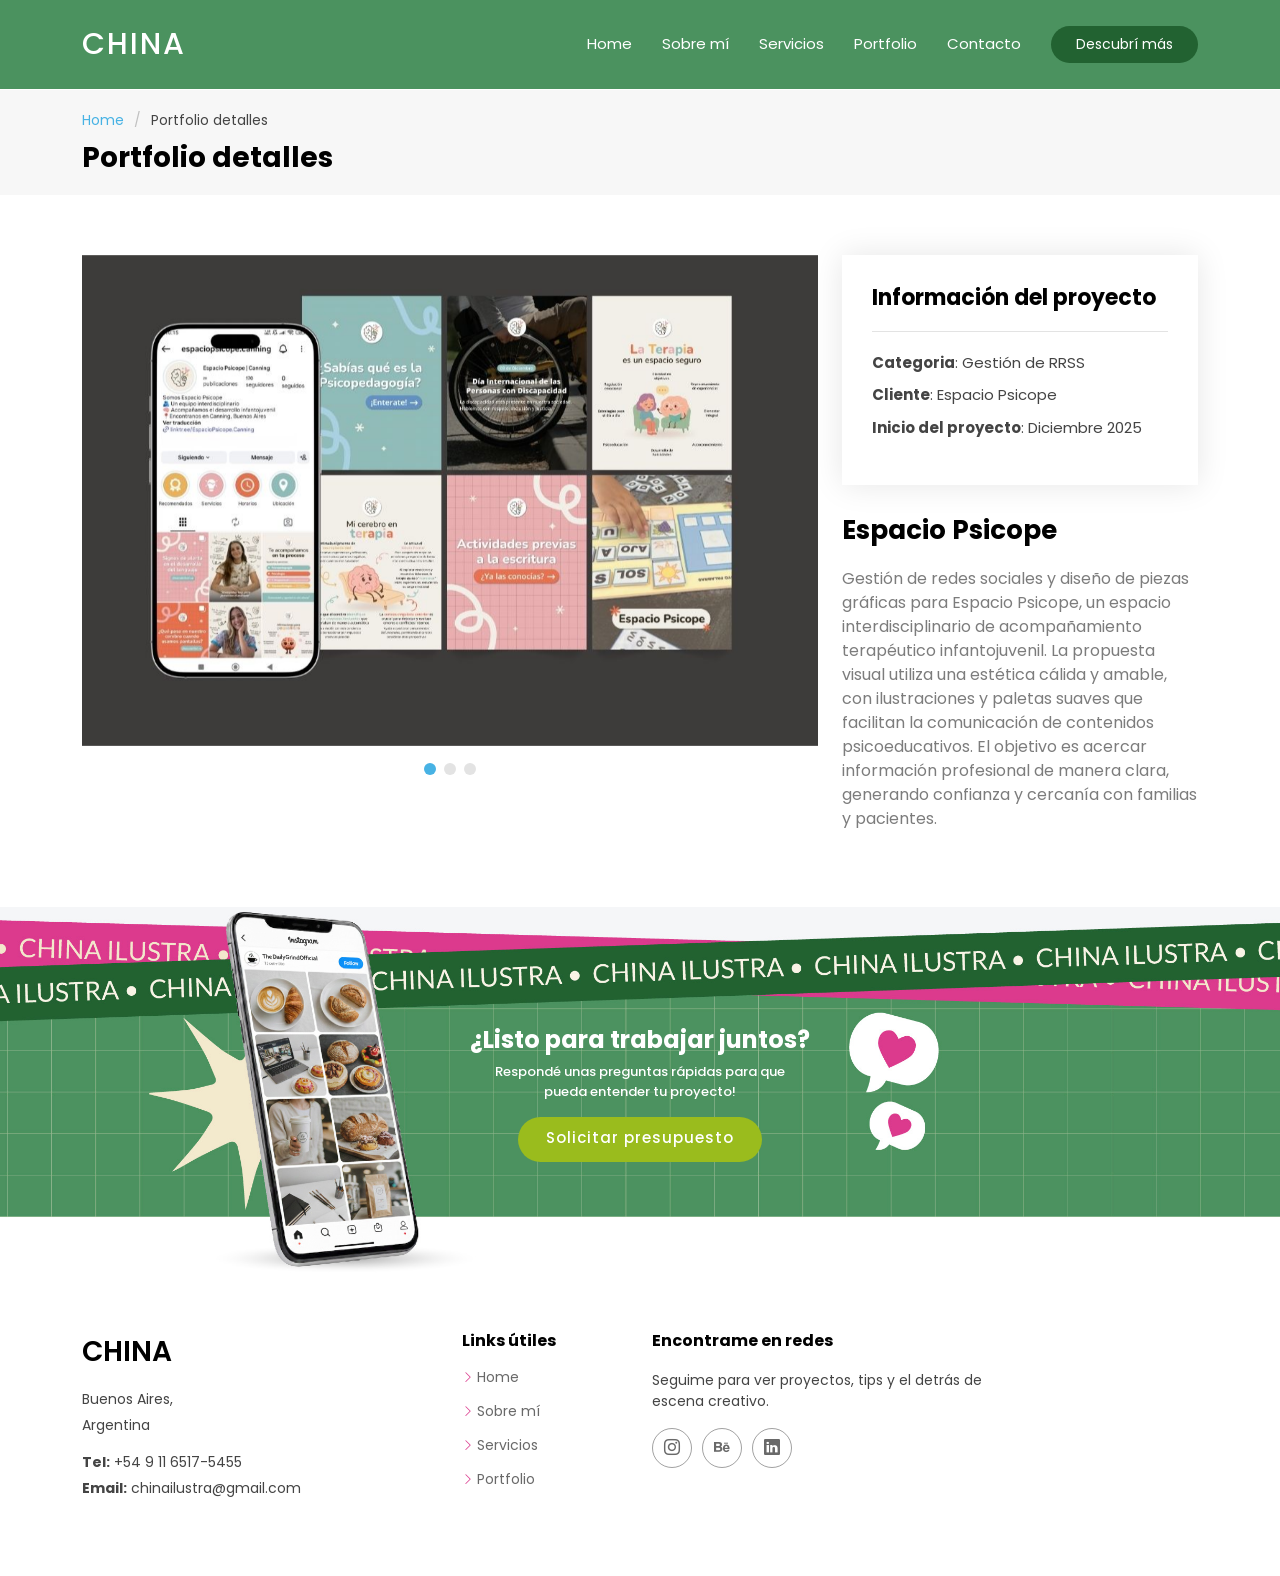
<file: portfolio-details10.html>
<!DOCTYPE html>
<html lang="en">

<head>
  <meta charset="utf-8">
  <meta content="width=device-width, initial-scale=1.0" name="viewport">
  <title>Portfolio Details - Arsha Bootstrap Template</title>
  <meta name="description" content="">
  <meta name="keywords" content="">

  <!-- Favicons -->
  <link href="assets/img/favicon.png" rel="icon">
  <link href="assets/img/apple-touch-icon.png" rel="apple-touch-icon">

  <!-- Fonts -->
  <link href="https://fonts.googleapis.com" rel="preconnect">
  <link href="https://fonts.gstatic.com" rel="preconnect" crossorigin>
  <link href="https://fonts.googleapis.com/css2?family=Open+Sans:ital,wght@0,300;0,400;0,500;0,600;0,700;0,800;1,300;1,400;1,500;1,600;1,700;1,800&family=Poppins:ital,wght@0,100;0,200;0,300;0,400;0,500;0,600;0,700;0,800;0,900;1,100;1,200;1,300;1,400;1,500;1,600;1,700;1,800;1,900&family=Jost:ital,wght@0,100;0,200;0,300;0,400;0,500;0,600;0,700;0,800;0,900;1,100;1,200;1,300;1,400;1,500;1,600;1,700;1,800;1,900&display=swap" rel="stylesheet">

  <!-- Vendor CSS Files -->
  <link href="assets/vendor/bootstrap/css/bootstrap.min.css" rel="stylesheet">
  <link href="assets/vendor/bootstrap-icons/bootstrap-icons.css" rel="stylesheet">
  <link href="assets/vendor/aos/aos.css" rel="stylesheet">
  <link href="assets/vendor/glightbox/css/glightbox.min.css" rel="stylesheet">
  <link href="assets/vendor/swiper/swiper-bundle.min.css" rel="stylesheet">

  <!-- Main CSS File -->
  <link href="assets/css/main.css" rel="stylesheet">

  <!-- =======================================================
  * Template Name: Arsha
  * Template URL: https://bootstrapmade.com/arsha-free-bootstrap-html-template-corporate/
  * Updated: Feb 22 2025 with Bootstrap v5.3.3
  * Author: BootstrapMade.com
  * License: https://bootstrapmade.com/license/
  ======================================================== -->
</head>

<body class="portfolio-details-page">

  <header id="header" class="header d-flex align-items-center fixed-top">
    <div class="container-fluid container-xl position-relative d-flex align-items-center">

      <a href="index.html" class="logo d-flex align-items-center me-auto">
        <!-- Uncomment the line below if you also wish to use an image logo -->
        <!-- <img src="assets/img/logo.webp" alt=""> -->
        <h1 class="sitename">CHINA</h1>
      </a>

      <nav id="navmenu" class="navmenu">
        <ul>
          <li><a href="index.html#hero" class="active">Home</a></li>
          <li><a href="index.html#about">Sobre mí</a></li>
          <li><a href="index.html#work-process">Servicios</a></li>
          <li><a href="index.html#portfolio">Portfolio</a></li>
      
        
          <li><a href="#footer">Contacto</a></li>
        </ul>
        <i class="mobile-nav-toggle d-xl-none bi bi-list"></i>
      </nav>

      <a class="btn-getstarted" href="index.html#about">Descubrí más</a>

    </div>
  </header>

  <main class="main">

    <!-- Page Title -->
    <div class="page-title" data-aos="fade">
      <div class="container">
        <nav class="breadcrumbs">
          <ol>
            <li><a href="index.html">Home</a></li>
            <li class="current">Portfolio detalles</li>
          </ol>
        </nav>
        <h1>Portfolio detalles</h1>
      </div>
    </div><!-- End Page Title -->

    <!-- Portfolio Details Section -->
    <section id="portfolio-details" class="portfolio-details section">

      <div class="container" data-aos="fade-up" data-aos-delay="100">

        <div class="row gy-4">

          <div class="col-lg-8">
            <div class="portfolio-details-slider swiper init-swiper">

              <script type="application/json" class="swiper-config">
                {
                  "loop": true,
                  "speed": 600,
                  "autoplay": {
                    "delay": 5000
                  },
                  "slidesPerView": "auto",
                  "pagination": {
                    "el": ".swiper-pagination",
                    "type": "bullets",
                    "clickable": true
                  }
                }
              </script>

              <div class="swiper-wrapper align-items-center">

                <div class="swiper-slide">
                  <img src="assets/img/portfolio/10/4.jpg" alt="">
                </div>

                <div class="swiper-slide">
                  <img src="assets/img/portfolio/10/5.jpg" alt="">
                </div>

                <div class="swiper-slide">
                  <img src="assets/img/portfolio/10/6.jpg" alt="">
                </div>

        

                
                
              </div>
              <div class="swiper-pagination"></div>
            </div>
          </div>

          <div class="col-lg-4">
            <div class="portfolio-info" data-aos="fade-up" data-aos-delay="200">
              <h3>Información del proyecto</h3>
              <ul>
                <li><strong>Categoria</strong>: Gestión de RRSS</li>
                <li><strong>Cliente</strong>: Espacio Psicope</li>
                <li><strong>Inicio del proyecto</strong>: Diciembre 2025 </li>
                
              </ul>
            </div>
            <div class="portfolio-description" data-aos="fade-up" data-aos-delay="300">
              <h2>Espacio Psicope</h2>
              <p>
                Gestión de redes sociales y diseño de piezas gráficas para Espacio Psicope, un espacio interdisciplinario de acompañamiento terapéutico infantojuvenil.

La propuesta visual utiliza una estética cálida y amable, con ilustraciones y paletas suaves que facilitan la comunicación de contenidos psicoeducativos. El objetivo es acercar información profesional de manera clara, generando confianza y cercanía con familias y pacientes.</p>
            </div>
          </div>

        </div>

      </div>

    </section><!-- /Portfolio Details Section -->

  </main>

  <footer id="footer" class="footer">

    <div class="footer-newsletter">
      <div class="container">
        <div class="row justify-content-center text-center">
          <div class="col-lg-6">
            <h4>¿Listo para trabajar juntos?</h4>
            <p>Respondé unas preguntas rápidas para que <br>pueda entender tu proyecto!</p>
            <form action="forms/newsletter.php" method="post" class="php-email-form">
  <a 
    href="https://docs.google.com/forms/d/e/1FAIpQLSfvpTWU-vj6DyJqWwFBeuDWAJELCcUBCcgP8scgEnYq6MKBKg/viewform?usp=sharing&ouid=113182912079264191088"
    target="_blank"
    class="btn-get-started"
  >
    Solicitar presupuesto
  </a>
</form>
          </div>
        </div>
      </div>
    </div>

    <div class="container footer-top">
      <div class="row gy-4">
        <div class="col-lg-4 col-md-6 footer-about">
          <a href="index.html" class="d-flex align-items-center">
            <span class="sitename">CHINA</span>
          </a>
          <div class="footer-contact pt-3">
            <p>Buenos Aires,</p>
            <p>Argentina</p>
            <p class="mt-3"><strong>Tel:</strong> <span>+54 9 11 6517-5455</span></p>
            <p><strong>Email:</strong> <span>chinailustra@gmail.com</span></p>
          </div>
        </div>

        <div class="col-lg-2 col-md-3 footer-links">
          <h4>Links útiles</h4>
          <ul>
            <li><i class="bi bi-chevron-right"></i> <a href="index.html#hero">Home</a></li>
            <li><i class="bi bi-chevron-right"></i> <a href="index.html#about">Sobre mí</a></li>
            <li><i class="bi bi-chevron-right"></i> <a href="index.html#work-process">Servicios</a></li>
            <li><i class="bi bi-chevron-right"></i> <a href="index.html#portfolio">Portfolio</a></li>
          </ul>
        </div>

     

        <div class="col-lg-4 col-md-12">
          <h4>Encontrame en redes</h4>
          <p>Seguime para ver proyectos, tips y el detrás de escena creativo.</p>
          <div class="social-links d-flex">
            <a href="https://www.instagram.com/china.ilustra" target="_blank"><i class="bi bi-instagram"></i></a>
            <a href="https://www.behance.net/valentinamarinio" target="_blank"><i class="bi bi-behance"></i></a>
            <a href="https://www.linkedin.com/in/valentina-belen-mari%C3%B1o-133273289/" target="_blank"><i class="bi bi-linkedin"></i></a>
          </div>
        </div>

      </div>
    </div>



  </footer>

  <!-- Scroll Top -->
  <a href="#" id="scroll-top" class="scroll-top d-flex align-items-center justify-content-center"><i class="bi bi-arrow-up-short"></i></a>

  <!-- Preloader -->
  <div id="preloader"></div>

  <!-- Vendor JS Files -->
  <script src="assets/vendor/bootstrap/js/bootstrap.bundle.min.js"></script>
  <script src="assets/vendor/php-email-form/validate.js"></script>
  <script src="assets/vendor/aos/aos.js"></script>
  <script src="assets/vendor/glightbox/js/glightbox.min.js"></script>
  <script src="assets/vendor/swiper/swiper-bundle.min.js"></script>
  <script src="assets/vendor/waypoints/noframework.waypoints.js"></script>
  <script src="assets/vendor/imagesloaded/imagesloaded.pkgd.min.js"></script>
  <script src="assets/vendor/isotope-layout/isotope.pkgd.min.js"></script>

  <!-- Main JS File -->
  <script src="assets/js/main.js"></script>

</body>

</html>
</file>
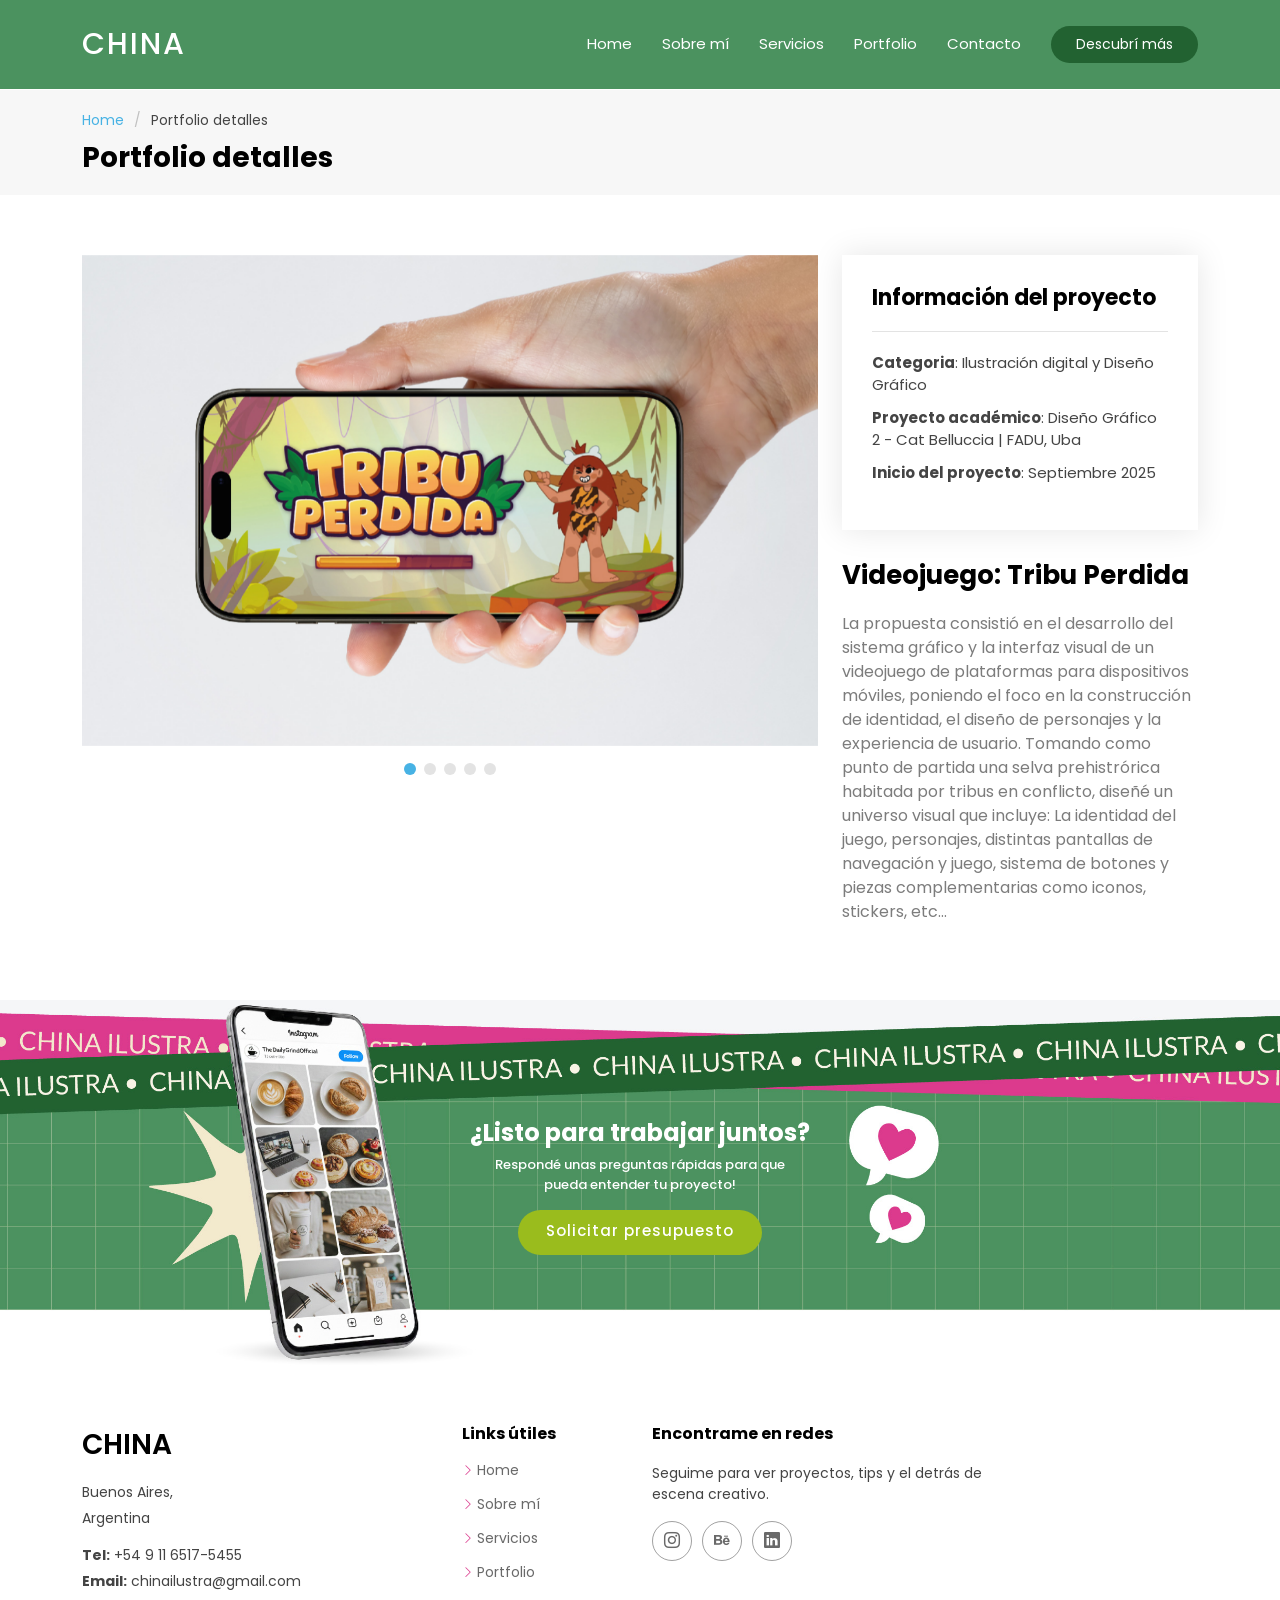
<file: portfolio-details2.html>
<!DOCTYPE html>
<html lang="en">

<head>
  <meta charset="utf-8">
  <meta content="width=device-width, initial-scale=1.0" name="viewport">
  <title>Portfolio Details - Arsha Bootstrap Template</title>
  <meta name="description" content="">
  <meta name="keywords" content="">

  <!-- Favicons -->
  <link href="assets/img/favicon.png" rel="icon">
  <link href="assets/img/apple-touch-icon.png" rel="apple-touch-icon">

  <!-- Fonts -->
  <link href="https://fonts.googleapis.com" rel="preconnect">
  <link href="https://fonts.gstatic.com" rel="preconnect" crossorigin>
  <link href="https://fonts.googleapis.com/css2?family=Open+Sans:ital,wght@0,300;0,400;0,500;0,600;0,700;0,800;1,300;1,400;1,500;1,600;1,700;1,800&family=Poppins:ital,wght@0,100;0,200;0,300;0,400;0,500;0,600;0,700;0,800;0,900;1,100;1,200;1,300;1,400;1,500;1,600;1,700;1,800;1,900&family=Jost:ital,wght@0,100;0,200;0,300;0,400;0,500;0,600;0,700;0,800;0,900;1,100;1,200;1,300;1,400;1,500;1,600;1,700;1,800;1,900&display=swap" rel="stylesheet">

  <!-- Vendor CSS Files -->
  <link href="assets/vendor/bootstrap/css/bootstrap.min.css" rel="stylesheet">
  <link href="assets/vendor/bootstrap-icons/bootstrap-icons.css" rel="stylesheet">
  <link href="assets/vendor/aos/aos.css" rel="stylesheet">
  <link href="assets/vendor/glightbox/css/glightbox.min.css" rel="stylesheet">
  <link href="assets/vendor/swiper/swiper-bundle.min.css" rel="stylesheet">

  <!-- Main CSS File -->
  <link href="assets/css/main.css" rel="stylesheet">

  <!-- =======================================================
  * Template Name: Arsha
  * Template URL: https://bootstrapmade.com/arsha-free-bootstrap-html-template-corporate/
  * Updated: Feb 22 2025 with Bootstrap v5.3.3
  * Author: BootstrapMade.com
  * License: https://bootstrapmade.com/license/
  ======================================================== -->
</head>

<body class="portfolio-details-page">

  <header id="header" class="header d-flex align-items-center fixed-top">
    <div class="container-fluid container-xl position-relative d-flex align-items-center">

      <a href="index.html" class="logo d-flex align-items-center me-auto">
        <!-- Uncomment the line below if you also wish to use an image logo -->
        <!-- <img src="assets/img/logo.webp" alt=""> -->
        <h1 class="sitename">CHINA</h1>
      </a>

      <nav id="navmenu" class="navmenu">
        <ul>
          <li><a href="index.html#hero" class="active">Home</a></li>
          <li><a href="index.html#about">Sobre mí</a></li>
          <li><a href="index.html#work-process">Servicios</a></li>
          <li><a href="index.html#portfolio">Portfolio</a></li>
      
        
          <li><a href="#footer">Contacto</a></li>
        </ul>
        <i class="mobile-nav-toggle d-xl-none bi bi-list"></i>
      </nav>

      <a class="btn-getstarted" href="index.html#about">Descubrí más</a>

    </div>
  </header>

  <main class="main">

    <!-- Page Title -->
    <div class="page-title" data-aos="fade">
      <div class="container">
        <nav class="breadcrumbs">
          <ol>
            <li><a href="index.html">Home</a></li>
            <li class="current">Portfolio detalles</li>
          </ol>
        </nav>
        <h1>Portfolio detalles</h1>
      </div>
    </div><!-- End Page Title -->

    <!-- Portfolio Details Section -->
    <section id="portfolio-details" class="portfolio-details section">

      <div class="container" data-aos="fade-up" data-aos-delay="100">

        <div class="row gy-4">

          <div class="col-lg-8">
            <div class="portfolio-details-slider swiper init-swiper">

              <script type="application/json" class="swiper-config">
                {
                  "loop": true,
                  "speed": 600,
                  "autoplay": {
                    "delay": 5000
                  },
                  "slidesPerView": "auto",
                  "pagination": {
                    "el": ".swiper-pagination",
                    "type": "bullets",
                    "clickable": true
                  }
                }
              </script>

              <div class="swiper-wrapper align-items-center">

                <div class="swiper-slide">
                  <img src="assets/img/portfolio/2/1.jpg" alt="">
                </div>

                <div class="swiper-slide">
                  <img src="assets/img/portfolio/2/2.jpg" alt="">
                </div>

                <div class="swiper-slide">
                  <img src="assets/img/portfolio/2/3.jpg" alt="">
                </div>

                <div class="swiper-slide">
                  <img src="assets/img/portfolio/2/4.jpg" alt="">
                </div>

                  <div class="swiper-slide">
                  <img src="assets/img/portfolio/2/5.jpg" alt="">
                </div>
                
              </div>
              <div class="swiper-pagination"></div>
            </div>
          </div>

          <div class="col-lg-4">
            <div class="portfolio-info" data-aos="fade-up" data-aos-delay="200">
              <h3>Información del proyecto</h3>
              <ul>
                <li><strong>Categoria</strong>: Ilustración digital y Diseño Gráfico</li>
                <li><strong>Proyecto académico</strong>: Diseño Gráfico 2 - Cat Belluccia | FADU, Uba</li>
                <li><strong>Inicio del proyecto</strong>: Septiembre 2025 </li>
                
              </ul>
            </div>
            <div class="portfolio-description" data-aos="fade-up" data-aos-delay="300">
              <h2>Videojuego: Tribu Perdida</h2>
              <p>
                La propuesta consistió en el desarrollo del sistema gráfico y la interfaz visual de un videojuego de plataformas para dispositivos móviles, poniendo el foco en la construcción de identidad, el diseño de personajes y la experiencia de usuario. Tomando como punto de partida una selva prehistrórica habitada por tribus en conflicto, diseñé un universo visual que incluye: La identidad del juego, personajes, distintas pantallas de navegación y juego, sistema de botones y piezas complementarias como iconos, stickers, etc...</p>
            </div>
          </div>

        </div>

      </div>

    </section><!-- /Portfolio Details Section -->

  </main>

  <footer id="footer" class="footer">

    <div class="footer-newsletter">
      <div class="container">
        <div class="row justify-content-center text-center">
          <div class="col-lg-6">
            <h4>¿Listo para trabajar juntos?</h4>
            <p>Respondé unas preguntas rápidas para que <br>pueda entender tu proyecto!</p>
            <form action="forms/newsletter.php" method="post" class="php-email-form">
  <a 
    href="https://docs.google.com/forms/d/e/1FAIpQLSfvpTWU-vj6DyJqWwFBeuDWAJELCcUBCcgP8scgEnYq6MKBKg/viewform?usp=sharing&ouid=113182912079264191088"
    target="_blank"
    class="btn-get-started"
  >
    Solicitar presupuesto
  </a>
</form>
          </div>
        </div>
      </div>
    </div>

    <div class="container footer-top">
      <div class="row gy-4">
        <div class="col-lg-4 col-md-6 footer-about">
          <a href="index.html" class="d-flex align-items-center">
            <span class="sitename">CHINA</span>
          </a>
          <div class="footer-contact pt-3">
            <p>Buenos Aires,</p>
            <p>Argentina</p>
            <p class="mt-3"><strong>Tel:</strong> <span>+54 9 11 6517-5455</span></p>
            <p><strong>Email:</strong> <span>chinailustra@gmail.com</span></p>
          </div>
        </div>

        <div class="col-lg-2 col-md-3 footer-links">
          <h4>Links útiles</h4>
          <ul>
            <li><i class="bi bi-chevron-right"></i> <a href="index.html#hero">Home</a></li>
            <li><i class="bi bi-chevron-right"></i> <a href="index.html#about">Sobre mí</a></li>
            <li><i class="bi bi-chevron-right"></i> <a href="index.html#work-process">Servicios</a></li>
            <li><i class="bi bi-chevron-right"></i> <a href="index.html#portfolio">Portfolio</a></li>
          </ul>
        </div>

     

        <div class="col-lg-4 col-md-12">
          <h4>Encontrame en redes</h4>
          <p>Seguime para ver proyectos, tips y el detrás de escena creativo.</p>
          <div class="social-links d-flex">
            <a href="https://www.instagram.com/china.ilustra" target="_blank"><i class="bi bi-instagram"></i></a>
            <a href="https://www.behance.net/valentinamarinio" target="_blank"><i class="bi bi-behance"></i></a>
            <a href="https://www.linkedin.com/in/valentina-belen-mari%C3%B1o-133273289/" target="_blank"><i class="bi bi-linkedin"></i></a>
          </div>
        </div>

      </div>
    </div>



  </footer>

  <!-- Scroll Top -->
  <a href="#" id="scroll-top" class="scroll-top d-flex align-items-center justify-content-center"><i class="bi bi-arrow-up-short"></i></a>

  <!-- Preloader -->
  <div id="preloader"></div>

  <!-- Vendor JS Files -->
  <script src="assets/vendor/bootstrap/js/bootstrap.bundle.min.js"></script>
  <script src="assets/vendor/php-email-form/validate.js"></script>
  <script src="assets/vendor/aos/aos.js"></script>
  <script src="assets/vendor/glightbox/js/glightbox.min.js"></script>
  <script src="assets/vendor/swiper/swiper-bundle.min.js"></script>
  <script src="assets/vendor/waypoints/noframework.waypoints.js"></script>
  <script src="assets/vendor/imagesloaded/imagesloaded.pkgd.min.js"></script>
  <script src="assets/vendor/isotope-layout/isotope.pkgd.min.js"></script>

  <!-- Main JS File -->
  <script src="assets/js/main.js"></script>

</body>

</html>
</file>
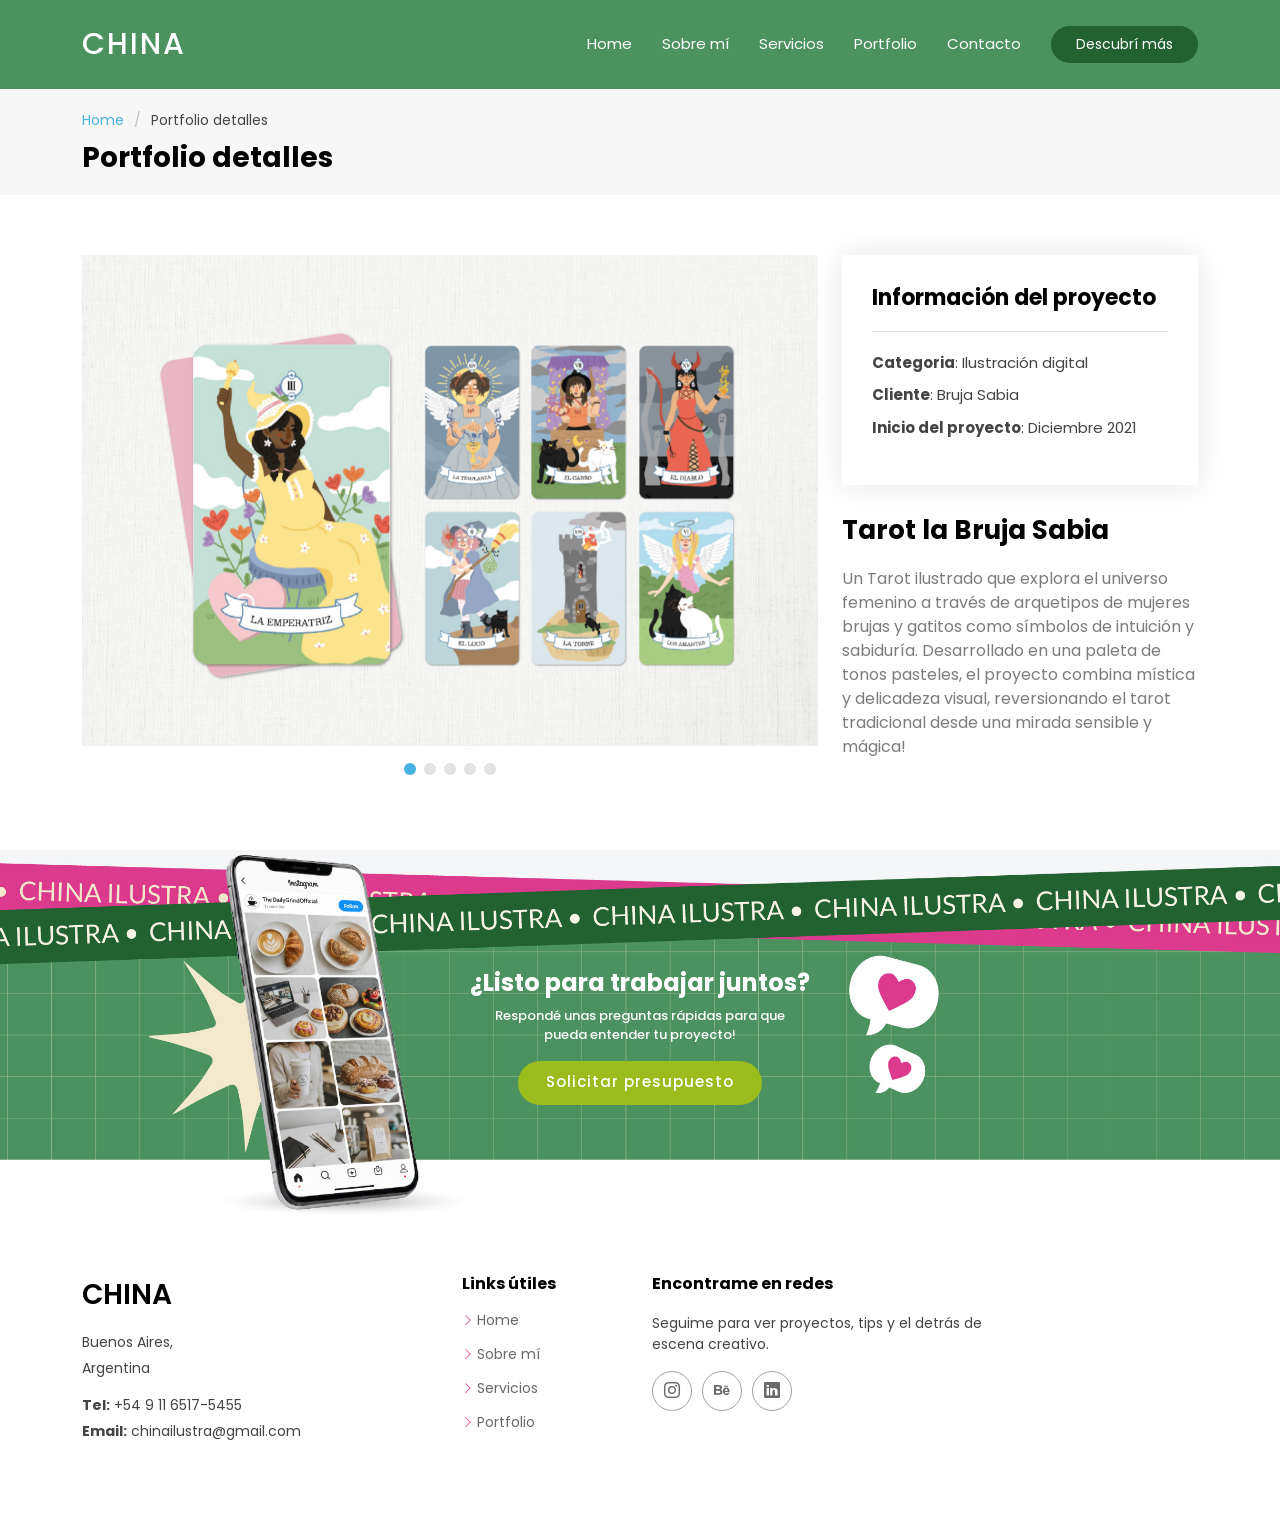
<file: portfolio-details3.html>
<!DOCTYPE html>
<html lang="en">

<head>
  <meta charset="utf-8">
  <meta content="width=device-width, initial-scale=1.0" name="viewport">
  <title>Portfolio Details - Arsha Bootstrap Template</title>
  <meta name="description" content="">
  <meta name="keywords" content="">

  <!-- Favicons -->
  <link href="assets/img/favicon.png" rel="icon">
  <link href="assets/img/apple-touch-icon.png" rel="apple-touch-icon">

  <!-- Fonts -->
  <link href="https://fonts.googleapis.com" rel="preconnect">
  <link href="https://fonts.gstatic.com" rel="preconnect" crossorigin>
  <link href="https://fonts.googleapis.com/css2?family=Open+Sans:ital,wght@0,300;0,400;0,500;0,600;0,700;0,800;1,300;1,400;1,500;1,600;1,700;1,800&family=Poppins:ital,wght@0,100;0,200;0,300;0,400;0,500;0,600;0,700;0,800;0,900;1,100;1,200;1,300;1,400;1,500;1,600;1,700;1,800;1,900&family=Jost:ital,wght@0,100;0,200;0,300;0,400;0,500;0,600;0,700;0,800;0,900;1,100;1,200;1,300;1,400;1,500;1,600;1,700;1,800;1,900&display=swap" rel="stylesheet">

  <!-- Vendor CSS Files -->
  <link href="assets/vendor/bootstrap/css/bootstrap.min.css" rel="stylesheet">
  <link href="assets/vendor/bootstrap-icons/bootstrap-icons.css" rel="stylesheet">
  <link href="assets/vendor/aos/aos.css" rel="stylesheet">
  <link href="assets/vendor/glightbox/css/glightbox.min.css" rel="stylesheet">
  <link href="assets/vendor/swiper/swiper-bundle.min.css" rel="stylesheet">

  <!-- Main CSS File -->
  <link href="assets/css/main.css" rel="stylesheet">

  <!-- =======================================================
  * Template Name: Arsha
  * Template URL: https://bootstrapmade.com/arsha-free-bootstrap-html-template-corporate/
  * Updated: Feb 22 2025 with Bootstrap v5.3.3
  * Author: BootstrapMade.com
  * License: https://bootstrapmade.com/license/
  ======================================================== -->
</head>

<body class="portfolio-details-page">

  <header id="header" class="header d-flex align-items-center fixed-top">
    <div class="container-fluid container-xl position-relative d-flex align-items-center">

      <a href="index.html" class="logo d-flex align-items-center me-auto">
        <!-- Uncomment the line below if you also wish to use an image logo -->
        <!-- <img src="assets/img/logo.webp" alt=""> -->
        <h1 class="sitename">CHINA</h1>
      </a>

      <nav id="navmenu" class="navmenu">
        <ul>
          <li><a href="index.html#hero" class="active">Home</a></li>
          <li><a href="index.html#about">Sobre mí</a></li>
          <li><a href="index.html#work-process">Servicios</a></li>
          <li><a href="index.html#portfolio">Portfolio</a></li>
      
        
          <li><a href="#footer">Contacto</a></li>
        </ul>
        <i class="mobile-nav-toggle d-xl-none bi bi-list"></i>
      </nav>

      <a class="btn-getstarted" href="index.html#about">Descubrí más</a>

    </div>
  </header>

  <main class="main">

    <!-- Page Title -->
    <div class="page-title" data-aos="fade">
      <div class="container">
        <nav class="breadcrumbs">
          <ol>
            <li><a href="index.html">Home</a></li>
            <li class="current">Portfolio detalles</li>
          </ol>
        </nav>
        <h1>Portfolio detalles</h1>
      </div>
    </div><!-- End Page Title -->

    <!-- Portfolio Details Section -->
    <section id="portfolio-details" class="portfolio-details section">

      <div class="container" data-aos="fade-up" data-aos-delay="100">

        <div class="row gy-4">

          <div class="col-lg-8">
            <div class="portfolio-details-slider swiper init-swiper">

              <script type="application/json" class="swiper-config">
                {
                  "loop": true,
                  "speed": 600,
                  "autoplay": {
                    "delay": 5000
                  },
                  "slidesPerView": "auto",
                  "pagination": {
                    "el": ".swiper-pagination",
                    "type": "bullets",
                    "clickable": true
                  }
                }
              </script>

              <div class="swiper-wrapper align-items-center">

                <div class="swiper-slide">
                  <img src="assets/img/portfolio/3/1.jpg" alt="">
                </div>

                <div class="swiper-slide">
                  <img src="assets/img/portfolio/3/2.jpg" alt="">
                </div>

                <div class="swiper-slide">
                  <img src="assets/img/portfolio/3/3.jpg" alt="">
                </div>

                <div class="swiper-slide">
                  <img src="assets/img/portfolio/3/4.jpg" alt="">
                </div>

                  <div class="swiper-slide">
                  <img src="assets/img/portfolio/3/5.jpg" alt="">
                </div>
                
              </div>
              <div class="swiper-pagination"></div>
            </div>
          </div>

          <div class="col-lg-4">
            <div class="portfolio-info" data-aos="fade-up" data-aos-delay="200">
              <h3>Información del proyecto</h3>
              <ul>
                <li><strong>Categoria</strong>: Ilustración digital</li>
                <li><strong>Cliente</strong>: Bruja Sabia</li>
                <li><strong>Inicio del proyecto</strong>: Diciembre 2021 </li>
                
              </ul>
            </div>
            <div class="portfolio-description" data-aos="fade-up" data-aos-delay="300">
              <h2>Tarot la Bruja Sabia</h2>
              <p>
                Un Tarot ilustrado que explora el universo femenino a través de arquetipos de mujeres brujas y gatitos como símbolos de intuición y sabiduría. Desarrollado en una paleta de tonos pasteles, el proyecto combina mística y delicadeza visual, reversionando el tarot tradicional desde una mirada sensible y mágica!</p>
            </div>
          </div>

        </div>

      </div>

    </section><!-- /Portfolio Details Section -->

  </main>

  <footer id="footer" class="footer">

    <div class="footer-newsletter">
      <div class="container">
        <div class="row justify-content-center text-center">
          <div class="col-lg-6">
            <h4>¿Listo para trabajar juntos?</h4>
            <p>Respondé unas preguntas rápidas para que <br>pueda entender tu proyecto!</p>
            <form action="forms/newsletter.php" method="post" class="php-email-form">
  <a 
    href="https://docs.google.com/forms/d/e/1FAIpQLSfvpTWU-vj6DyJqWwFBeuDWAJELCcUBCcgP8scgEnYq6MKBKg/viewform?usp=sharing&ouid=113182912079264191088"
    target="_blank"
    class="btn-get-started"
  >
    Solicitar presupuesto
  </a>
</form>
          </div>
        </div>
      </div>
    </div>

    <div class="container footer-top">
      <div class="row gy-4">
        <div class="col-lg-4 col-md-6 footer-about">
          <a href="index.html" class="d-flex align-items-center">
            <span class="sitename">CHINA</span>
          </a>
          <div class="footer-contact pt-3">
            <p>Buenos Aires,</p>
            <p>Argentina</p>
            <p class="mt-3"><strong>Tel:</strong> <span>+54 9 11 6517-5455</span></p>
            <p><strong>Email:</strong> <span>chinailustra@gmail.com</span></p>
          </div>
        </div>

        <div class="col-lg-2 col-md-3 footer-links">
          <h4>Links útiles</h4>
          <ul>
            <li><i class="bi bi-chevron-right"></i> <a href="index.html#hero">Home</a></li>
            <li><i class="bi bi-chevron-right"></i> <a href="index.html#about">Sobre mí</a></li>
            <li><i class="bi bi-chevron-right"></i> <a href="index.html#work-process">Servicios</a></li>
            <li><i class="bi bi-chevron-right"></i> <a href="index.html#portfolio">Portfolio</a></li>
          </ul>
        </div>

     

        <div class="col-lg-4 col-md-12">
          <h4>Encontrame en redes</h4>
          <p>Seguime para ver proyectos, tips y el detrás de escena creativo.</p>
          <div class="social-links d-flex">
            <a href="https://www.instagram.com/china.ilustra" target="_blank"><i class="bi bi-instagram"></i></a>
            <a href="https://www.behance.net/valentinamarinio" target="_blank"><i class="bi bi-behance"></i></a>
            <a href="https://www.linkedin.com/in/valentina-belen-mari%C3%B1o-133273289/" target="_blank"><i class="bi bi-linkedin"></i></a>
          </div>
        </div>

      </div>
    </div>



  </footer>

  <!-- Scroll Top -->
  <a href="#" id="scroll-top" class="scroll-top d-flex align-items-center justify-content-center"><i class="bi bi-arrow-up-short"></i></a>

  <!-- Preloader -->
  <div id="preloader"></div>

  <!-- Vendor JS Files -->
  <script src="assets/vendor/bootstrap/js/bootstrap.bundle.min.js"></script>
  <script src="assets/vendor/php-email-form/validate.js"></script>
  <script src="assets/vendor/aos/aos.js"></script>
  <script src="assets/vendor/glightbox/js/glightbox.min.js"></script>
  <script src="assets/vendor/swiper/swiper-bundle.min.js"></script>
  <script src="assets/vendor/waypoints/noframework.waypoints.js"></script>
  <script src="assets/vendor/imagesloaded/imagesloaded.pkgd.min.js"></script>
  <script src="assets/vendor/isotope-layout/isotope.pkgd.min.js"></script>

  <!-- Main JS File -->
  <script src="assets/js/main.js"></script>

</body>

</html>
</file>
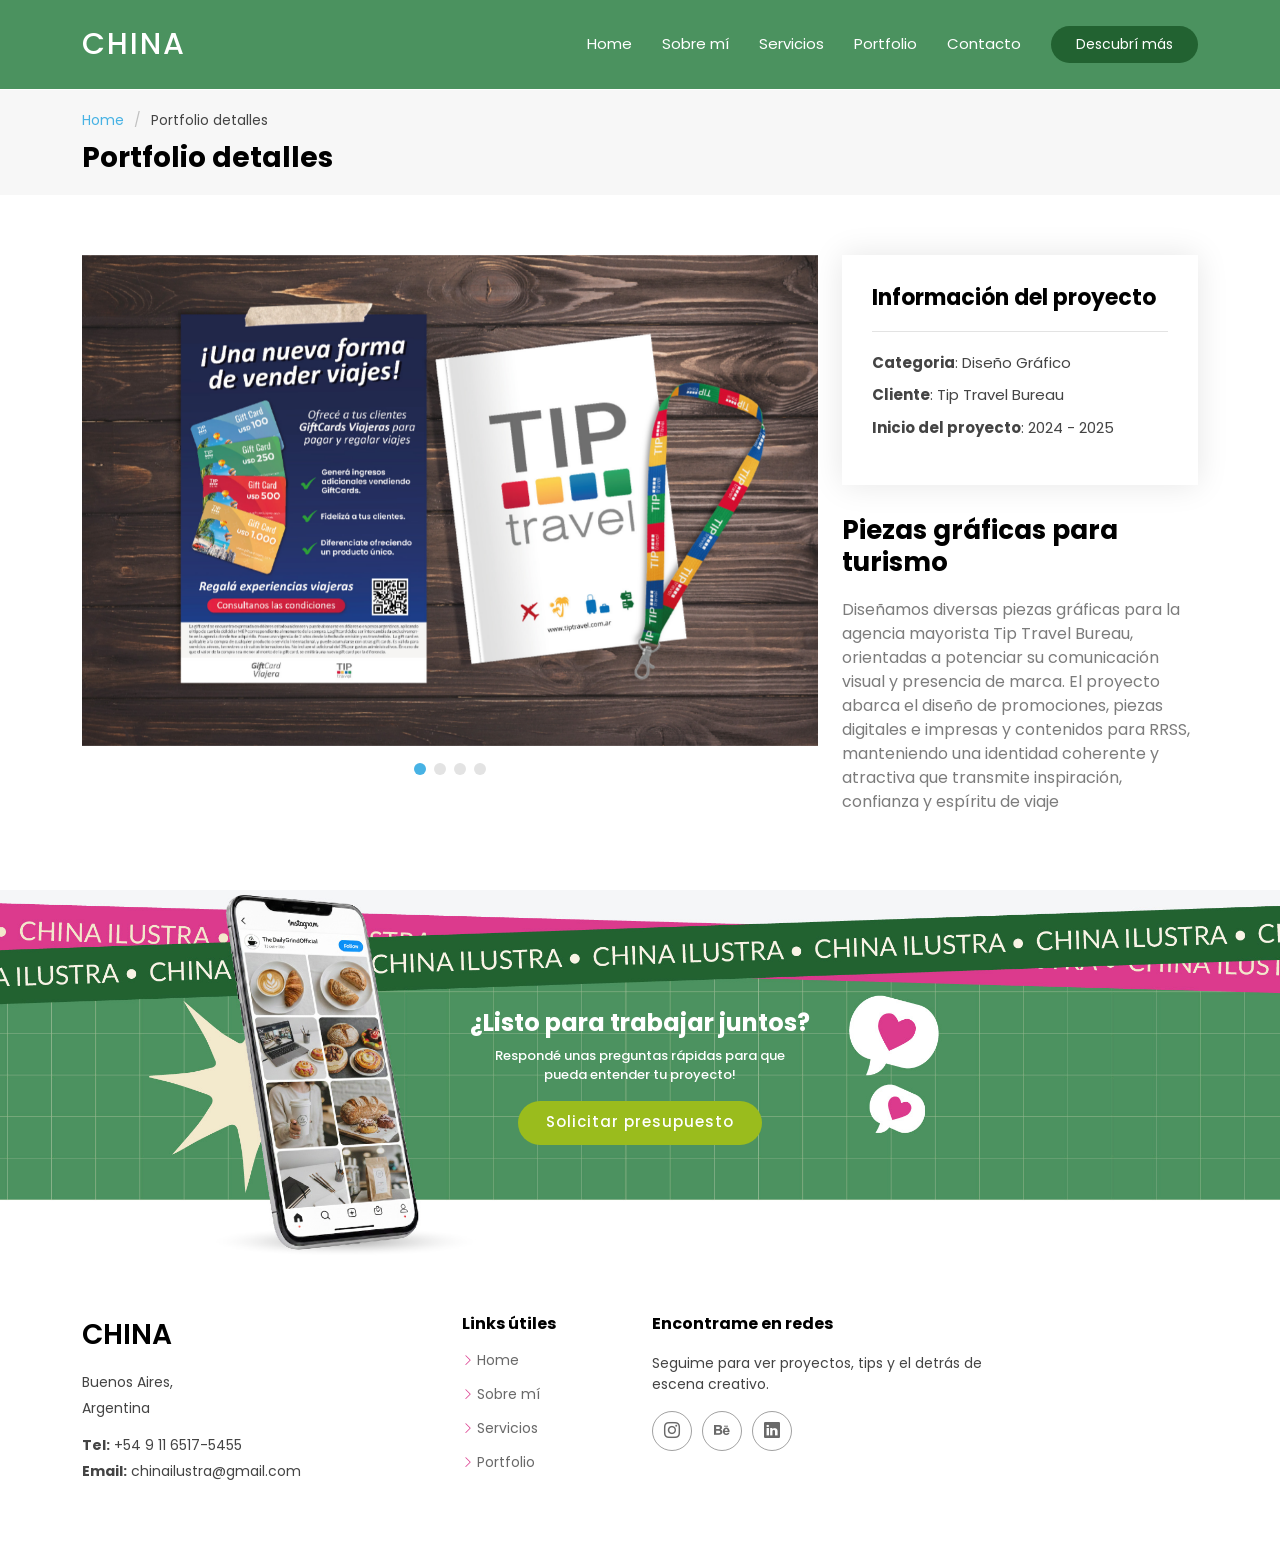
<file: portfolio-details4.html>
<!DOCTYPE html>
<html lang="en">

<head>
  <meta charset="utf-8">
  <meta content="width=device-width, initial-scale=1.0" name="viewport">
  <title>Portfolio Details - Arsha Bootstrap Template</title>
  <meta name="description" content="">
  <meta name="keywords" content="">

  <!-- Favicons -->
  <link href="assets/img/favicon.png" rel="icon">
  <link href="assets/img/apple-touch-icon.png" rel="apple-touch-icon">

  <!-- Fonts -->
  <link href="https://fonts.googleapis.com" rel="preconnect">
  <link href="https://fonts.gstatic.com" rel="preconnect" crossorigin>
  <link href="https://fonts.googleapis.com/css2?family=Open+Sans:ital,wght@0,300;0,400;0,500;0,600;0,700;0,800;1,300;1,400;1,500;1,600;1,700;1,800&family=Poppins:ital,wght@0,100;0,200;0,300;0,400;0,500;0,600;0,700;0,800;0,900;1,100;1,200;1,300;1,400;1,500;1,600;1,700;1,800;1,900&family=Jost:ital,wght@0,100;0,200;0,300;0,400;0,500;0,600;0,700;0,800;0,900;1,100;1,200;1,300;1,400;1,500;1,600;1,700;1,800;1,900&display=swap" rel="stylesheet">

  <!-- Vendor CSS Files -->
  <link href="assets/vendor/bootstrap/css/bootstrap.min.css" rel="stylesheet">
  <link href="assets/vendor/bootstrap-icons/bootstrap-icons.css" rel="stylesheet">
  <link href="assets/vendor/aos/aos.css" rel="stylesheet">
  <link href="assets/vendor/glightbox/css/glightbox.min.css" rel="stylesheet">
  <link href="assets/vendor/swiper/swiper-bundle.min.css" rel="stylesheet">

  <!-- Main CSS File -->
  <link href="assets/css/main.css" rel="stylesheet">

  <!-- =======================================================
  * Template Name: Arsha
  * Template URL: https://bootstrapmade.com/arsha-free-bootstrap-html-template-corporate/
  * Updated: Feb 22 2025 with Bootstrap v5.3.3
  * Author: BootstrapMade.com
  * License: https://bootstrapmade.com/license/
  ======================================================== -->
</head>

<body class="portfolio-details-page">

  <header id="header" class="header d-flex align-items-center fixed-top">
    <div class="container-fluid container-xl position-relative d-flex align-items-center">

      <a href="index.html" class="logo d-flex align-items-center me-auto">
        <!-- Uncomment the line below if you also wish to use an image logo -->
        <!-- <img src="assets/img/logo.webp" alt=""> -->
        <h1 class="sitename">CHINA</h1>
      </a>

      <nav id="navmenu" class="navmenu">
        <ul>
          <li><a href="index.html#hero" class="active">Home</a></li>
          <li><a href="index.html#about">Sobre mí</a></li>
          <li><a href="index.html#work-process">Servicios</a></li>
          <li><a href="index.html#portfolio">Portfolio</a></li>
      
        
          <li><a href="#footer">Contacto</a></li>
        </ul>
        <i class="mobile-nav-toggle d-xl-none bi bi-list"></i>
      </nav>

      <a class="btn-getstarted" href="index.html#about">Descubrí más</a>

    </div>
  </header>

  <main class="main">

    <!-- Page Title -->
    <div class="page-title" data-aos="fade">
      <div class="container">
        <nav class="breadcrumbs">
          <ol>
            <li><a href="index.html">Home</a></li>
            <li class="current">Portfolio detalles</li>
          </ol>
        </nav>
        <h1>Portfolio detalles</h1>
      </div>
    </div><!-- End Page Title -->

    <!-- Portfolio Details Section -->
    <section id="portfolio-details" class="portfolio-details section">

      <div class="container" data-aos="fade-up" data-aos-delay="100">

        <div class="row gy-4">

          <div class="col-lg-8">
            <div class="portfolio-details-slider swiper init-swiper">

              <script type="application/json" class="swiper-config">
                {
                  "loop": true,
                  "speed": 600,
                  "autoplay": {
                    "delay": 5000
                  },
                  "slidesPerView": "auto",
                  "pagination": {
                    "el": ".swiper-pagination",
                    "type": "bullets",
                    "clickable": true
                  }
                }
              </script>

              <div class="swiper-wrapper align-items-center">

                <div class="swiper-slide">
                  <img src="assets/img/portfolio/4/1.jpg" alt="">
                </div>

                <div class="swiper-slide">
                  <img src="assets/img/portfolio/4/2.jpg" alt="">
                </div>

                <div class="swiper-slide">
                  <img src="assets/img/portfolio/4/3.jpg" alt="">
                </div>

                <div class="swiper-slide">
                  <img src="assets/img/portfolio/4/4.jpg" alt="">
                </div>

  
                
              </div>
              <div class="swiper-pagination"></div>
            </div>
          </div>

          <div class="col-lg-4">
            <div class="portfolio-info" data-aos="fade-up" data-aos-delay="200">
              <h3>Información del proyecto</h3>
              <ul>
                <li><strong>Categoria</strong>: Diseño Gráfico</li>
                <li><strong>Cliente</strong>: Tip Travel Bureau</li>
                <li><strong>Inicio del proyecto</strong>: 2024 - 2025 </li>
                
              </ul>
            </div>
            <div class="portfolio-description" data-aos="fade-up" data-aos-delay="300">
              <h2>Piezas gráficas para turismo</h2>
              <p>
                Diseñamos diversas piezas gráficas para la agencia mayorista Tip Travel Bureau, orientadas a potenciar su comunicación visual y presencia de marca. El proyecto abarca el diseño de promociones, piezas digitales e impresas y contenidos para RRSS, manteniendo una identidad coherente y atractiva que transmite inspiración, confianza y espíritu de viaje</p>
            </div>
          </div>

        </div>

      </div>

    </section><!-- /Portfolio Details Section -->

  </main>

  <footer id="footer" class="footer">

    <div class="footer-newsletter">
      <div class="container">
        <div class="row justify-content-center text-center">
          <div class="col-lg-6">
            <h4>¿Listo para trabajar juntos?</h4>
            <p>Respondé unas preguntas rápidas para que <br>pueda entender tu proyecto!</p>
            <form action="forms/newsletter.php" method="post" class="php-email-form">
  <a 
    href="https://docs.google.com/forms/d/e/1FAIpQLSfvpTWU-vj6DyJqWwFBeuDWAJELCcUBCcgP8scgEnYq6MKBKg/viewform?usp=sharing&ouid=113182912079264191088"
    target="_blank"
    class="btn-get-started"
  >
    Solicitar presupuesto
  </a>
</form>
          </div>
        </div>
      </div>
    </div>

    <div class="container footer-top">
      <div class="row gy-4">
        <div class="col-lg-4 col-md-6 footer-about">
          <a href="index.html" class="d-flex align-items-center">
            <span class="sitename">CHINA</span>
          </a>
          <div class="footer-contact pt-3">
            <p>Buenos Aires,</p>
            <p>Argentina</p>
            <p class="mt-3"><strong>Tel:</strong> <span>+54 9 11 6517-5455</span></p>
            <p><strong>Email:</strong> <span>chinailustra@gmail.com</span></p>
          </div>
        </div>

        <div class="col-lg-2 col-md-3 footer-links">
          <h4>Links útiles</h4>
          <ul>
            <li><i class="bi bi-chevron-right"></i> <a href="index.html#hero">Home</a></li>
            <li><i class="bi bi-chevron-right"></i> <a href="index.html#about">Sobre mí</a></li>
            <li><i class="bi bi-chevron-right"></i> <a href="index.html#work-process">Servicios</a></li>
            <li><i class="bi bi-chevron-right"></i> <a href="index.html#portfolio">Portfolio</a></li>
          </ul>
        </div>

     

        <div class="col-lg-4 col-md-12">
          <h4>Encontrame en redes</h4>
          <p>Seguime para ver proyectos, tips y el detrás de escena creativo.</p>
          <div class="social-links d-flex">
            <a href="https://www.instagram.com/china.ilustra" target="_blank"><i class="bi bi-instagram"></i></a>
            <a href="https://www.behance.net/valentinamarinio" target="_blank"><i class="bi bi-behance"></i></a>
            <a href="https://www.linkedin.com/in/valentina-belen-mari%C3%B1o-133273289/" target="_blank"><i class="bi bi-linkedin"></i></a>
          </div>
        </div>

      </div>
    </div>



  </footer>

  <!-- Scroll Top -->
  <a href="#" id="scroll-top" class="scroll-top d-flex align-items-center justify-content-center"><i class="bi bi-arrow-up-short"></i></a>

  <!-- Preloader -->
  <div id="preloader"></div>

  <!-- Vendor JS Files -->
  <script src="assets/vendor/bootstrap/js/bootstrap.bundle.min.js"></script>
  <script src="assets/vendor/php-email-form/validate.js"></script>
  <script src="assets/vendor/aos/aos.js"></script>
  <script src="assets/vendor/glightbox/js/glightbox.min.js"></script>
  <script src="assets/vendor/swiper/swiper-bundle.min.js"></script>
  <script src="assets/vendor/waypoints/noframework.waypoints.js"></script>
  <script src="assets/vendor/imagesloaded/imagesloaded.pkgd.min.js"></script>
  <script src="assets/vendor/isotope-layout/isotope.pkgd.min.js"></script>

  <!-- Main JS File -->
  <script src="assets/js/main.js"></script>

</body>

</html>
</file>
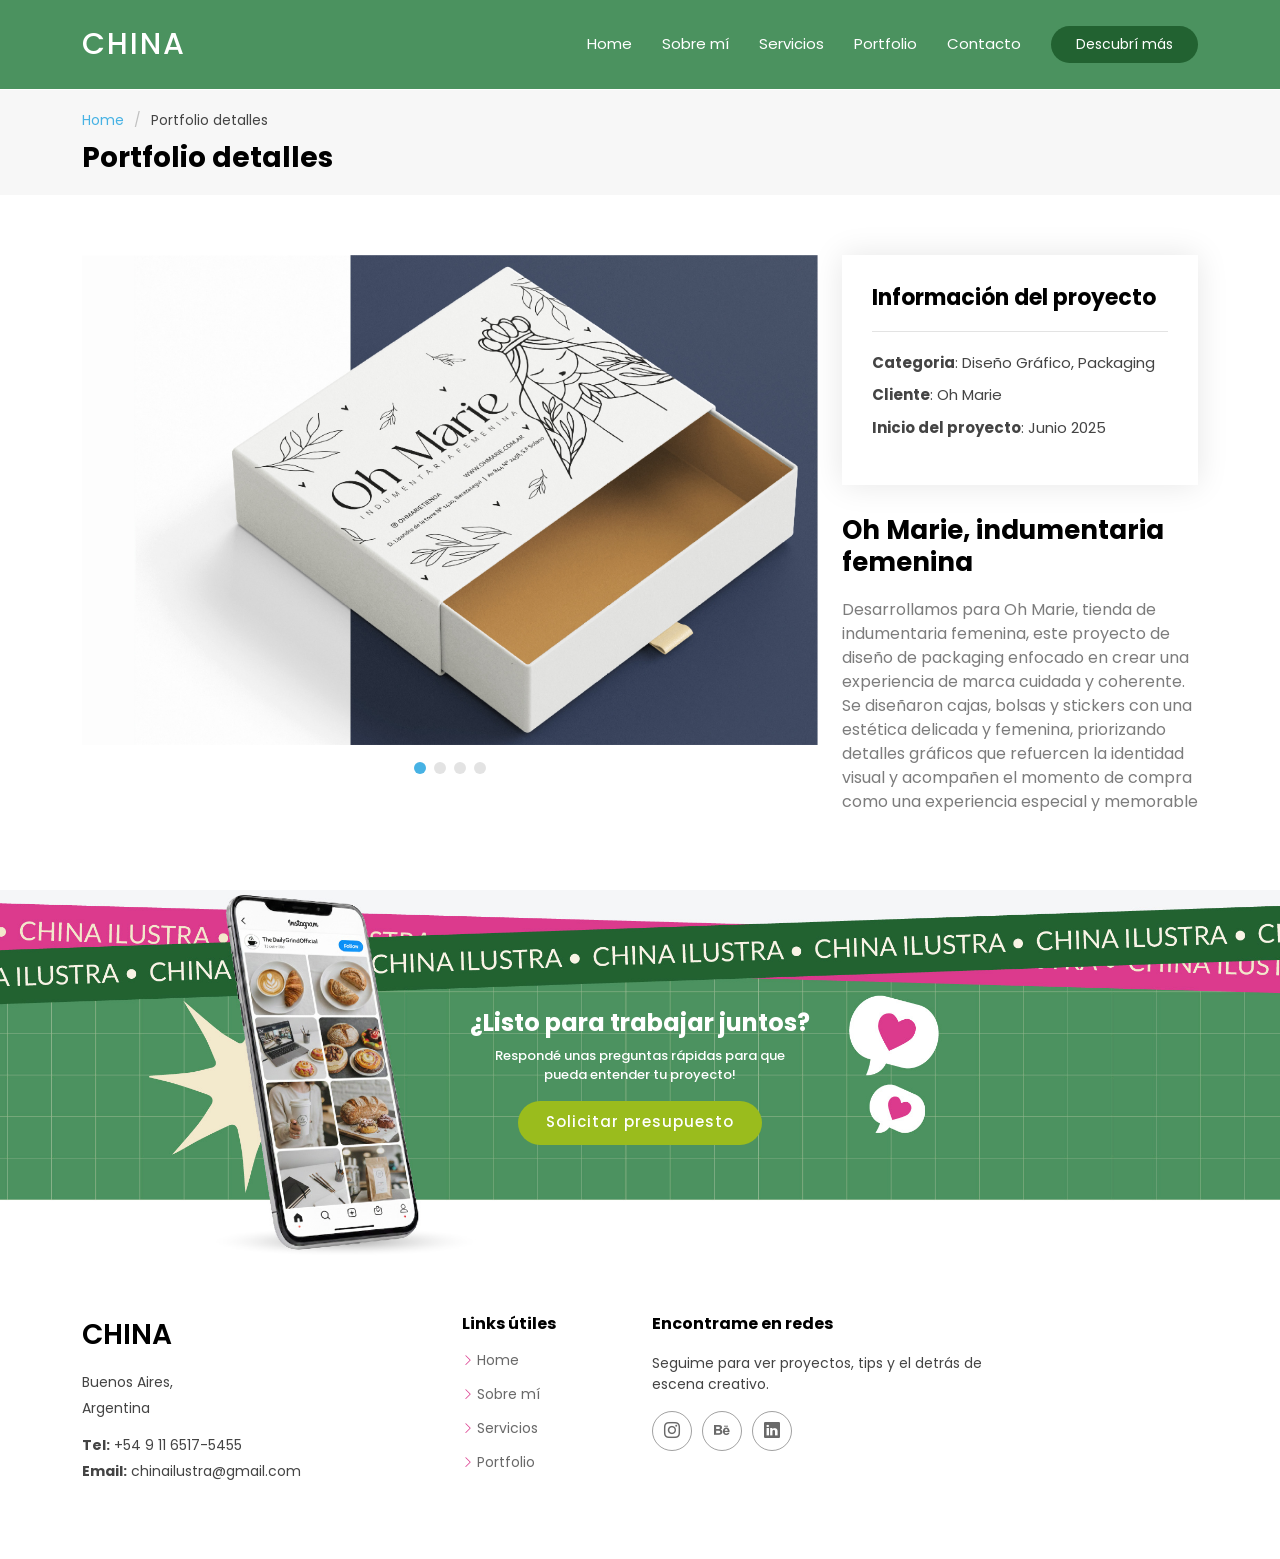
<file: portfolio-details5.html>
<!DOCTYPE html>
<html lang="en">

<head>
  <meta charset="utf-8">
  <meta content="width=device-width, initial-scale=1.0" name="viewport">
  <title>Portfolio Details - Arsha Bootstrap Template</title>
  <meta name="description" content="">
  <meta name="keywords" content="">

  <!-- Favicons -->
  <link href="assets/img/favicon.png" rel="icon">
  <link href="assets/img/apple-touch-icon.png" rel="apple-touch-icon">

  <!-- Fonts -->
  <link href="https://fonts.googleapis.com" rel="preconnect">
  <link href="https://fonts.gstatic.com" rel="preconnect" crossorigin>
  <link href="https://fonts.googleapis.com/css2?family=Open+Sans:ital,wght@0,300;0,400;0,500;0,600;0,700;0,800;1,300;1,400;1,500;1,600;1,700;1,800&family=Poppins:ital,wght@0,100;0,200;0,300;0,400;0,500;0,600;0,700;0,800;0,900;1,100;1,200;1,300;1,400;1,500;1,600;1,700;1,800;1,900&family=Jost:ital,wght@0,100;0,200;0,300;0,400;0,500;0,600;0,700;0,800;0,900;1,100;1,200;1,300;1,400;1,500;1,600;1,700;1,800;1,900&display=swap" rel="stylesheet">

  <!-- Vendor CSS Files -->
  <link href="assets/vendor/bootstrap/css/bootstrap.min.css" rel="stylesheet">
  <link href="assets/vendor/bootstrap-icons/bootstrap-icons.css" rel="stylesheet">
  <link href="assets/vendor/aos/aos.css" rel="stylesheet">
  <link href="assets/vendor/glightbox/css/glightbox.min.css" rel="stylesheet">
  <link href="assets/vendor/swiper/swiper-bundle.min.css" rel="stylesheet">

  <!-- Main CSS File -->
  <link href="assets/css/main.css" rel="stylesheet">

  <!-- =======================================================
  * Template Name: Arsha
  * Template URL: https://bootstrapmade.com/arsha-free-bootstrap-html-template-corporate/
  * Updated: Feb 22 2025 with Bootstrap v5.3.3
  * Author: BootstrapMade.com
  * License: https://bootstrapmade.com/license/
  ======================================================== -->
</head>

<body class="portfolio-details-page">

  <header id="header" class="header d-flex align-items-center fixed-top">
    <div class="container-fluid container-xl position-relative d-flex align-items-center">

      <a href="index.html" class="logo d-flex align-items-center me-auto">
        <!-- Uncomment the line below if you also wish to use an image logo -->
        <!-- <img src="assets/img/logo.webp" alt=""> -->
        <h1 class="sitename">CHINA</h1>
      </a>

      <nav id="navmenu" class="navmenu">
        <ul>
          <li><a href="index.html#hero" class="active">Home</a></li>
          <li><a href="index.html#about">Sobre mí</a></li>
          <li><a href="index.html#work-process">Servicios</a></li>
          <li><a href="index.html#portfolio">Portfolio</a></li>
      
        
          <li><a href="#footer">Contacto</a></li>
        </ul>
        <i class="mobile-nav-toggle d-xl-none bi bi-list"></i>
      </nav>

      <a class="btn-getstarted" href="index.html#about">Descubrí más</a>

    </div>
  </header>

  <main class="main">

    <!-- Page Title -->
    <div class="page-title" data-aos="fade">
      <div class="container">
        <nav class="breadcrumbs">
          <ol>
            <li><a href="index.html">Home</a></li>
            <li class="current">Portfolio detalles</li>
          </ol>
        </nav>
        <h1>Portfolio detalles</h1>
      </div>
    </div><!-- End Page Title -->

    <!-- Portfolio Details Section -->
    <section id="portfolio-details" class="portfolio-details section">

      <div class="container" data-aos="fade-up" data-aos-delay="100">

        <div class="row gy-4">

          <div class="col-lg-8">
            <div class="portfolio-details-slider swiper init-swiper">

              <script type="application/json" class="swiper-config">
                {
                  "loop": true,
                  "speed": 600,
                  "autoplay": {
                    "delay": 5000
                  },
                  "slidesPerView": "auto",
                  "pagination": {
                    "el": ".swiper-pagination",
                    "type": "bullets",
                    "clickable": true
                  }
                }
              </script>

              <div class="swiper-wrapper align-items-center">

                <div class="swiper-slide">
                  <img src="assets/img/portfolio/5/1.jpg" alt="">
                </div>

                <div class="swiper-slide">
                  <img src="assets/img/portfolio/5/2.jpg" alt="">
                </div>

                <div class="swiper-slide">
                  <img src="assets/img/portfolio/5/3.jpg" alt="">
                </div>

                <div class="swiper-slide">
                  <img src="assets/img/portfolio/5/4.jpg" alt="">
                </div>

            
                
              </div>
              <div class="swiper-pagination"></div>
            </div>
          </div>

          <div class="col-lg-4">
            <div class="portfolio-info" data-aos="fade-up" data-aos-delay="200">
              <h3>Información del proyecto</h3>
              <ul>
                <li><strong>Categoria</strong>: Diseño Gráfico, Packaging</li>
                <li><strong>Cliente</strong>: Oh Marie</li>
                <li><strong>Inicio del proyecto</strong>: Junio 2025 </li>
                
              </ul>
            </div>
            <div class="portfolio-description" data-aos="fade-up" data-aos-delay="300">
              <h2>Oh Marie, indumentaria femenina</h2>
              <p>
                Desarrollamos para Oh Marie, tienda de indumentaria femenina, este proyecto de diseño de packaging enfocado en crear una experiencia de marca cuidada y coherente. Se diseñaron cajas, bolsas y stickers con una estética delicada y femenina, priorizando detalles gráficos que refuercen la identidad visual y acompañen el momento de compra como una experiencia especial y memorable</p>
            </div>
          </div>

        </div>

      </div>

    </section><!-- /Portfolio Details Section -->

  </main>

  <footer id="footer" class="footer">

    <div class="footer-newsletter">
      <div class="container">
        <div class="row justify-content-center text-center">
          <div class="col-lg-6">
            <h4>¿Listo para trabajar juntos?</h4>
            <p>Respondé unas preguntas rápidas para que <br>pueda entender tu proyecto!</p>
            <form action="forms/newsletter.php" method="post" class="php-email-form">
  <a 
    href="https://docs.google.com/forms/d/e/1FAIpQLSfvpTWU-vj6DyJqWwFBeuDWAJELCcUBCcgP8scgEnYq6MKBKg/viewform?usp=sharing&ouid=113182912079264191088"
    target="_blank"
    class="btn-get-started"
  >
    Solicitar presupuesto
  </a>
</form>
          </div>
        </div>
      </div>
    </div>

    <div class="container footer-top">
      <div class="row gy-4">
        <div class="col-lg-4 col-md-6 footer-about">
          <a href="index.html" class="d-flex align-items-center">
            <span class="sitename">CHINA</span>
          </a>
          <div class="footer-contact pt-3">
            <p>Buenos Aires,</p>
            <p>Argentina</p>
            <p class="mt-3"><strong>Tel:</strong> <span>+54 9 11 6517-5455</span></p>
            <p><strong>Email:</strong> <span>chinailustra@gmail.com</span></p>
          </div>
        </div>

        <div class="col-lg-2 col-md-3 footer-links">
          <h4>Links útiles</h4>
          <ul>
            <li><i class="bi bi-chevron-right"></i> <a href="index.html#hero">Home</a></li>
            <li><i class="bi bi-chevron-right"></i> <a href="index.html#about">Sobre mí</a></li>
            <li><i class="bi bi-chevron-right"></i> <a href="index.html#work-process">Servicios</a></li>
            <li><i class="bi bi-chevron-right"></i> <a href="index.html#portfolio">Portfolio</a></li>
          </ul>
        </div>

     

        <div class="col-lg-4 col-md-12">
          <h4>Encontrame en redes</h4>
          <p>Seguime para ver proyectos, tips y el detrás de escena creativo.</p>
          <div class="social-links d-flex">
            <a href="https://www.instagram.com/china.ilustra" target="_blank"><i class="bi bi-instagram"></i></a>
            <a href="https://www.behance.net/valentinamarinio" target="_blank"><i class="bi bi-behance"></i></a>
            <a href="https://www.linkedin.com/in/valentina-belen-mari%C3%B1o-133273289/" target="_blank"><i class="bi bi-linkedin"></i></a>
          </div>
        </div>

      </div>
    </div>



  </footer>

  <!-- Scroll Top -->
  <a href="#" id="scroll-top" class="scroll-top d-flex align-items-center justify-content-center"><i class="bi bi-arrow-up-short"></i></a>

  <!-- Preloader -->
  <div id="preloader"></div>

  <!-- Vendor JS Files -->
  <script src="assets/vendor/bootstrap/js/bootstrap.bundle.min.js"></script>
  <script src="assets/vendor/php-email-form/validate.js"></script>
  <script src="assets/vendor/aos/aos.js"></script>
  <script src="assets/vendor/glightbox/js/glightbox.min.js"></script>
  <script src="assets/vendor/swiper/swiper-bundle.min.js"></script>
  <script src="assets/vendor/waypoints/noframework.waypoints.js"></script>
  <script src="assets/vendor/imagesloaded/imagesloaded.pkgd.min.js"></script>
  <script src="assets/vendor/isotope-layout/isotope.pkgd.min.js"></script>

  <!-- Main JS File -->
  <script src="assets/js/main.js"></script>

</body>

</html>
</file>
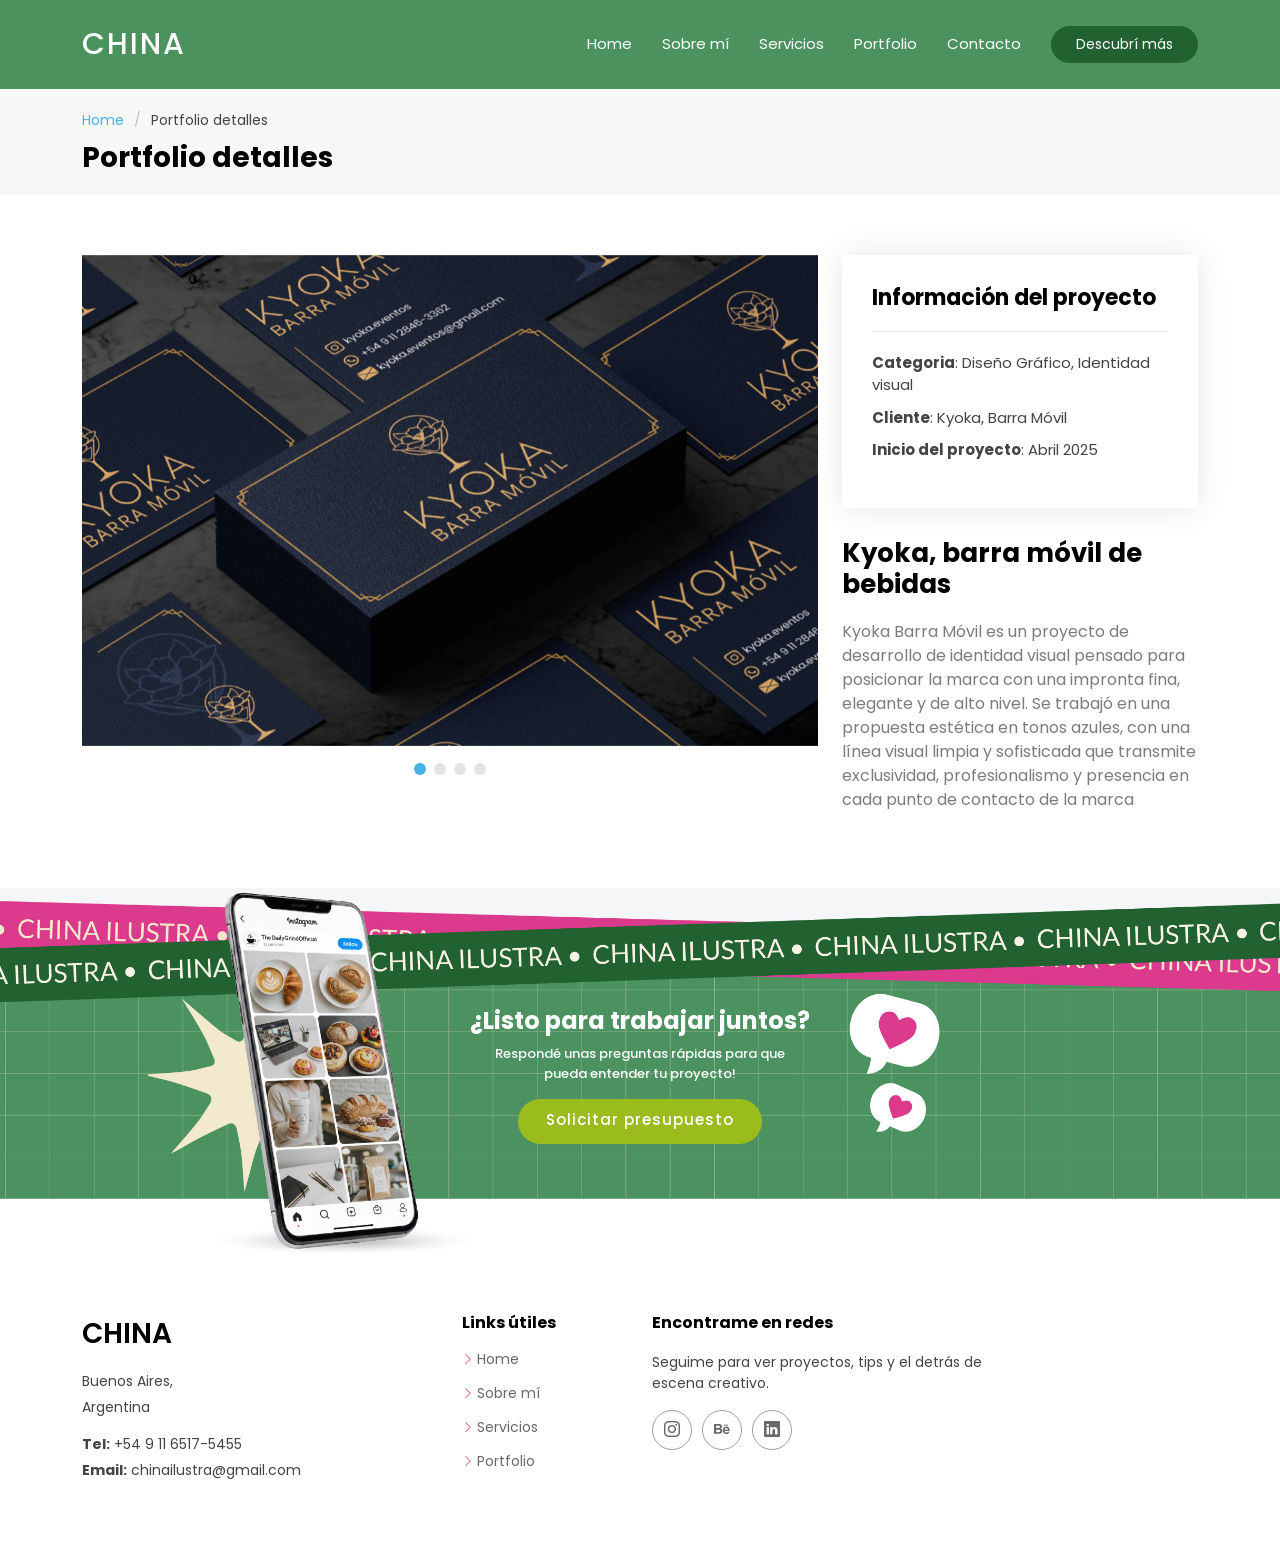
<file: portfolio-details6.html>
<!DOCTYPE html>
<html lang="en">

<head>
  <meta charset="utf-8">
  <meta content="width=device-width, initial-scale=1.0" name="viewport">
  <title>Portfolio Details - Arsha Bootstrap Template</title>
  <meta name="description" content="">
  <meta name="keywords" content="">

  <!-- Favicons -->
  <link href="assets/img/favicon.png" rel="icon">
  <link href="assets/img/apple-touch-icon.png" rel="apple-touch-icon">

  <!-- Fonts -->
  <link href="https://fonts.googleapis.com" rel="preconnect">
  <link href="https://fonts.gstatic.com" rel="preconnect" crossorigin>
  <link href="https://fonts.googleapis.com/css2?family=Open+Sans:ital,wght@0,300;0,400;0,500;0,600;0,700;0,800;1,300;1,400;1,500;1,600;1,700;1,800&family=Poppins:ital,wght@0,100;0,200;0,300;0,400;0,500;0,600;0,700;0,800;0,900;1,100;1,200;1,300;1,400;1,500;1,600;1,700;1,800;1,900&family=Jost:ital,wght@0,100;0,200;0,300;0,400;0,500;0,600;0,700;0,800;0,900;1,100;1,200;1,300;1,400;1,500;1,600;1,700;1,800;1,900&display=swap" rel="stylesheet">

  <!-- Vendor CSS Files -->
  <link href="assets/vendor/bootstrap/css/bootstrap.min.css" rel="stylesheet">
  <link href="assets/vendor/bootstrap-icons/bootstrap-icons.css" rel="stylesheet">
  <link href="assets/vendor/aos/aos.css" rel="stylesheet">
  <link href="assets/vendor/glightbox/css/glightbox.min.css" rel="stylesheet">
  <link href="assets/vendor/swiper/swiper-bundle.min.css" rel="stylesheet">

  <!-- Main CSS File -->
  <link href="assets/css/main.css" rel="stylesheet">

  <!-- =======================================================
  * Template Name: Arsha
  * Template URL: https://bootstrapmade.com/arsha-free-bootstrap-html-template-corporate/
  * Updated: Feb 22 2025 with Bootstrap v5.3.3
  * Author: BootstrapMade.com
  * License: https://bootstrapmade.com/license/
  ======================================================== -->
</head>

<body class="portfolio-details-page">

  <header id="header" class="header d-flex align-items-center fixed-top">
    <div class="container-fluid container-xl position-relative d-flex align-items-center">

      <a href="index.html" class="logo d-flex align-items-center me-auto">
        <!-- Uncomment the line below if you also wish to use an image logo -->
        <!-- <img src="assets/img/logo.webp" alt=""> -->
        <h1 class="sitename">CHINA</h1>
      </a>

      <nav id="navmenu" class="navmenu">
        <ul>
          <li><a href="index.html#hero" class="active">Home</a></li>
          <li><a href="index.html#about">Sobre mí</a></li>
          <li><a href="index.html#work-process">Servicios</a></li>
          <li><a href="index.html#portfolio">Portfolio</a></li>
      
        
          <li><a href="#footer">Contacto</a></li>
        </ul>
        <i class="mobile-nav-toggle d-xl-none bi bi-list"></i>
      </nav>

      <a class="btn-getstarted" href="index.html#about">Descubrí más</a>

    </div>
  </header>

  <main class="main">

    <!-- Page Title -->
    <div class="page-title" data-aos="fade">
      <div class="container">
        <nav class="breadcrumbs">
          <ol>
            <li><a href="index.html">Home</a></li>
            <li class="current">Portfolio detalles</li>
          </ol>
        </nav>
        <h1>Portfolio detalles</h1>
      </div>
    </div><!-- End Page Title -->

    <!-- Portfolio Details Section -->
    <section id="portfolio-details" class="portfolio-details section">

      <div class="container" data-aos="fade-up" data-aos-delay="100">

        <div class="row gy-4">

          <div class="col-lg-8">
            <div class="portfolio-details-slider swiper init-swiper">

              <script type="application/json" class="swiper-config">
                {
                  "loop": true,
                  "speed": 600,
                  "autoplay": {
                    "delay": 5000
                  },
                  "slidesPerView": "auto",
                  "pagination": {
                    "el": ".swiper-pagination",
                    "type": "bullets",
                    "clickable": true
                  }
                }
              </script>

              <div class="swiper-wrapper align-items-center">

                <div class="swiper-slide">
                  <img src="assets/img/portfolio/6/2.jpg" alt="">
                </div>

                <div class="swiper-slide">
                  <img src="assets/img/portfolio/6/3.jpg" alt="">
                </div>

                <div class="swiper-slide">
                  <img src="assets/img/portfolio/6/4.jpg" alt="">
                </div>

                <div class="swiper-slide">
                  <img src="assets/img/portfolio/6/1.jpg" alt="">
                </div>

               
                
              </div>
              <div class="swiper-pagination"></div>
            </div>
          </div>

          <div class="col-lg-4">
            <div class="portfolio-info" data-aos="fade-up" data-aos-delay="200">
              <h3>Información del proyecto</h3>
              <ul>
                <li><strong>Categoria</strong>: Diseño Gráfico, Identidad visual</li>
                <li><strong>Cliente</strong>: Kyoka, Barra Móvil</li>
                <li><strong>Inicio del proyecto</strong>: Abril 2025 </li>
                
              </ul>
            </div>
            <div class="portfolio-description" data-aos="fade-up" data-aos-delay="300">
              <h2>Kyoka, barra móvil de bebidas</h2>
              <p>
                Kyoka Barra Móvil es un proyecto de desarrollo de identidad visual pensado para posicionar la marca con una impronta fina, elegante y de alto nivel. Se trabajó en una propuesta estética en tonos azules, con una línea visual limpia y sofisticada que transmite exclusividad, profesionalismo y presencia en cada punto de contacto de la marca</p>
            </div>
          </div>

        </div>

      </div>

    </section><!-- /Portfolio Details Section -->

  </main>

  <footer id="footer" class="footer">

    <div class="footer-newsletter">
      <div class="container">
        <div class="row justify-content-center text-center">
          <div class="col-lg-6">
            <h4>¿Listo para trabajar juntos?</h4>
            <p>Respondé unas preguntas rápidas para que <br>pueda entender tu proyecto!</p>
            <form action="forms/newsletter.php" method="post" class="php-email-form">
  <a 
    href="https://docs.google.com/forms/d/e/1FAIpQLSfvpTWU-vj6DyJqWwFBeuDWAJELCcUBCcgP8scgEnYq6MKBKg/viewform?usp=sharing&ouid=113182912079264191088"
    target="_blank"
    class="btn-get-started"
  >
    Solicitar presupuesto
  </a>
</form>
          </div>
        </div>
      </div>
    </div>

    <div class="container footer-top">
      <div class="row gy-4">
        <div class="col-lg-4 col-md-6 footer-about">
          <a href="index.html" class="d-flex align-items-center">
            <span class="sitename">CHINA</span>
          </a>
          <div class="footer-contact pt-3">
            <p>Buenos Aires,</p>
            <p>Argentina</p>
            <p class="mt-3"><strong>Tel:</strong> <span>+54 9 11 6517-5455</span></p>
            <p><strong>Email:</strong> <span>chinailustra@gmail.com</span></p>
          </div>
        </div>

        <div class="col-lg-2 col-md-3 footer-links">
          <h4>Links útiles</h4>
          <ul>
            <li><i class="bi bi-chevron-right"></i> <a href="index.html#hero">Home</a></li>
            <li><i class="bi bi-chevron-right"></i> <a href="index.html#about">Sobre mí</a></li>
            <li><i class="bi bi-chevron-right"></i> <a href="index.html#work-process">Servicios</a></li>
            <li><i class="bi bi-chevron-right"></i> <a href="index.html#portfolio">Portfolio</a></li>
          </ul>
        </div>

     

        <div class="col-lg-4 col-md-12">
          <h4>Encontrame en redes</h4>
          <p>Seguime para ver proyectos, tips y el detrás de escena creativo.</p>
          <div class="social-links d-flex">
            <a href="https://www.instagram.com/china.ilustra" target="_blank"><i class="bi bi-instagram"></i></a>
            <a href="https://www.behance.net/valentinamarinio" target="_blank"><i class="bi bi-behance"></i></a>
            <a href="https://www.linkedin.com/in/valentina-belen-mari%C3%B1o-133273289/" target="_blank"><i class="bi bi-linkedin"></i></a>
          </div>
        </div>

      </div>
    </div>



  </footer>

  <!-- Scroll Top -->
  <a href="#" id="scroll-top" class="scroll-top d-flex align-items-center justify-content-center"><i class="bi bi-arrow-up-short"></i></a>

  <!-- Preloader -->
  <div id="preloader"></div>

  <!-- Vendor JS Files -->
  <script src="assets/vendor/bootstrap/js/bootstrap.bundle.min.js"></script>
  <script src="assets/vendor/php-email-form/validate.js"></script>
  <script src="assets/vendor/aos/aos.js"></script>
  <script src="assets/vendor/glightbox/js/glightbox.min.js"></script>
  <script src="assets/vendor/swiper/swiper-bundle.min.js"></script>
  <script src="assets/vendor/waypoints/noframework.waypoints.js"></script>
  <script src="assets/vendor/imagesloaded/imagesloaded.pkgd.min.js"></script>
  <script src="assets/vendor/isotope-layout/isotope.pkgd.min.js"></script>

  <!-- Main JS File -->
  <script src="assets/js/main.js"></script>

</body>

</html>
</file>
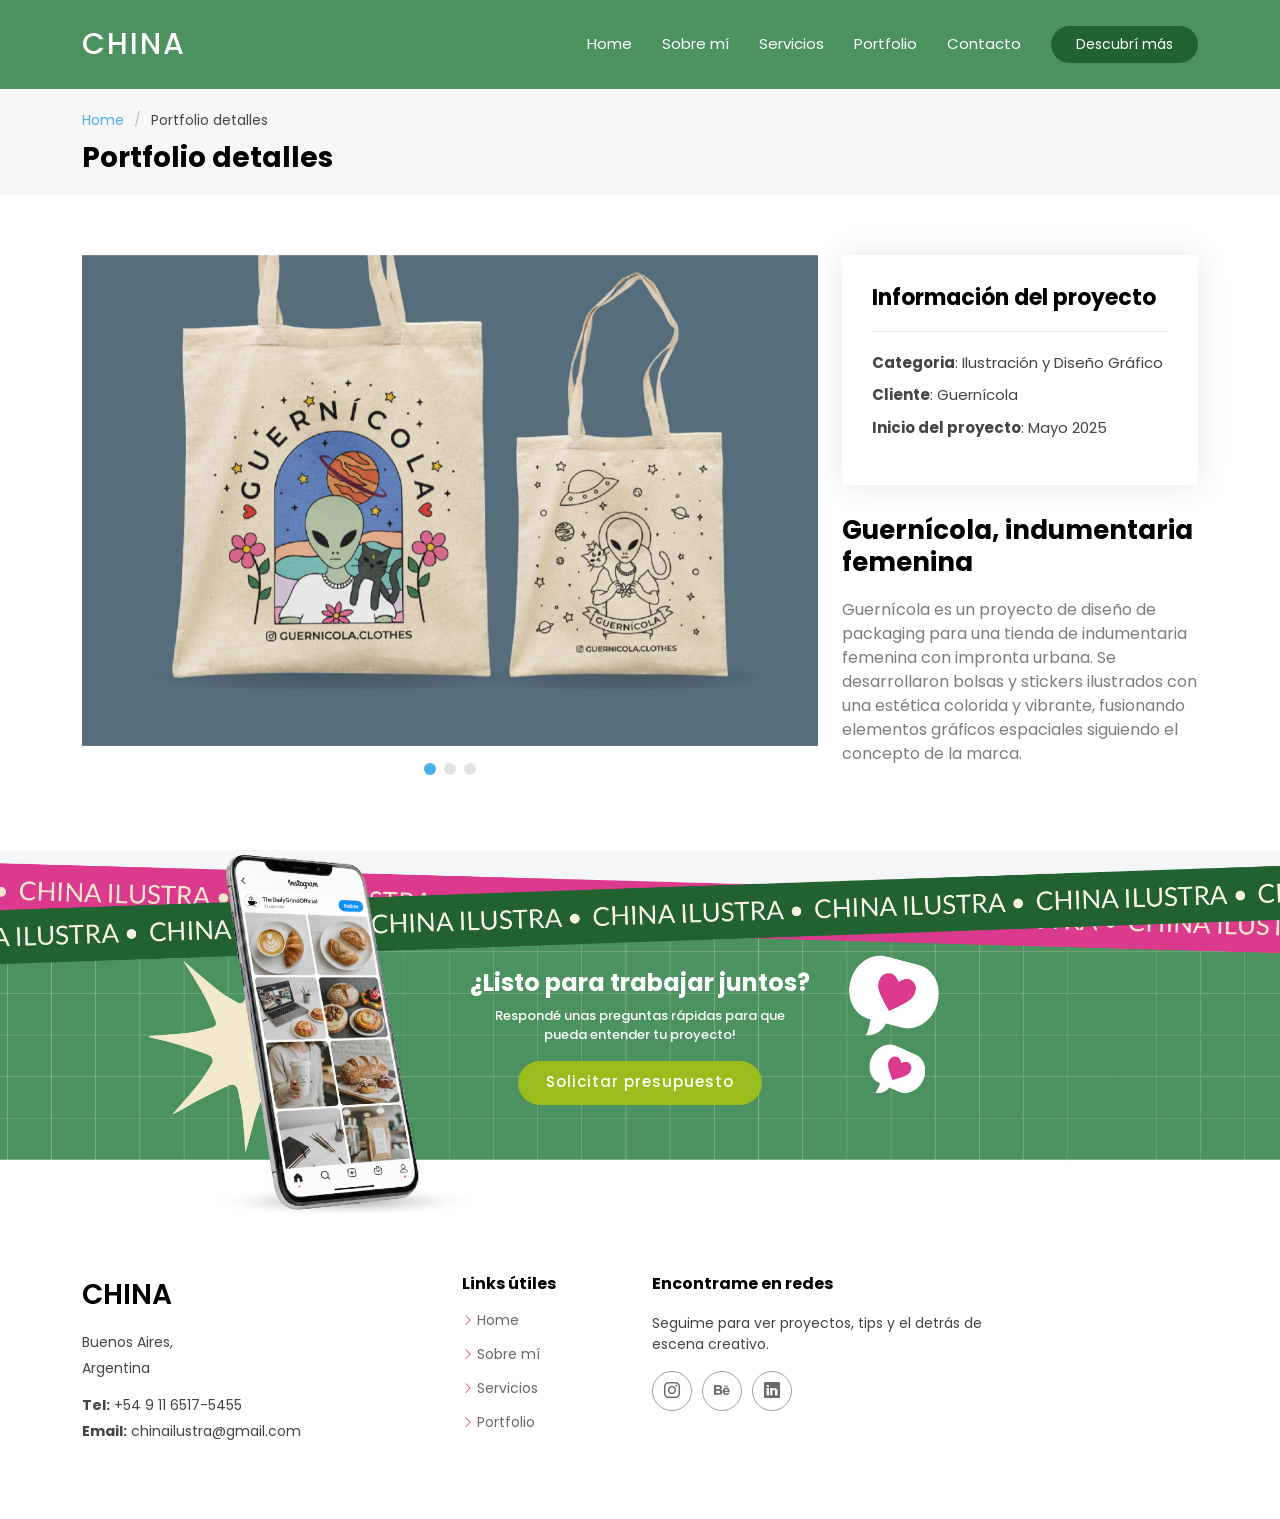
<file: portfolio-details7.html>
<!DOCTYPE html>
<html lang="en">

<head>
  <meta charset="utf-8">
  <meta content="width=device-width, initial-scale=1.0" name="viewport">
  <title>Portfolio Details - Arsha Bootstrap Template</title>
  <meta name="description" content="">
  <meta name="keywords" content="">

  <!-- Favicons -->
  <link href="assets/img/favicon.png" rel="icon">
  <link href="assets/img/apple-touch-icon.png" rel="apple-touch-icon">

  <!-- Fonts -->
  <link href="https://fonts.googleapis.com" rel="preconnect">
  <link href="https://fonts.gstatic.com" rel="preconnect" crossorigin>
  <link href="https://fonts.googleapis.com/css2?family=Open+Sans:ital,wght@0,300;0,400;0,500;0,600;0,700;0,800;1,300;1,400;1,500;1,600;1,700;1,800&family=Poppins:ital,wght@0,100;0,200;0,300;0,400;0,500;0,600;0,700;0,800;0,900;1,100;1,200;1,300;1,400;1,500;1,600;1,700;1,800;1,900&family=Jost:ital,wght@0,100;0,200;0,300;0,400;0,500;0,600;0,700;0,800;0,900;1,100;1,200;1,300;1,400;1,500;1,600;1,700;1,800;1,900&display=swap" rel="stylesheet">

  <!-- Vendor CSS Files -->
  <link href="assets/vendor/bootstrap/css/bootstrap.min.css" rel="stylesheet">
  <link href="assets/vendor/bootstrap-icons/bootstrap-icons.css" rel="stylesheet">
  <link href="assets/vendor/aos/aos.css" rel="stylesheet">
  <link href="assets/vendor/glightbox/css/glightbox.min.css" rel="stylesheet">
  <link href="assets/vendor/swiper/swiper-bundle.min.css" rel="stylesheet">

  <!-- Main CSS File -->
  <link href="assets/css/main.css" rel="stylesheet">

  <!-- =======================================================
  * Template Name: Arsha
  * Template URL: https://bootstrapmade.com/arsha-free-bootstrap-html-template-corporate/
  * Updated: Feb 22 2025 with Bootstrap v5.3.3
  * Author: BootstrapMade.com
  * License: https://bootstrapmade.com/license/
  ======================================================== -->
</head>

<body class="portfolio-details-page">

  <header id="header" class="header d-flex align-items-center fixed-top">
    <div class="container-fluid container-xl position-relative d-flex align-items-center">

      <a href="index.html" class="logo d-flex align-items-center me-auto">
        <!-- Uncomment the line below if you also wish to use an image logo -->
        <!-- <img src="assets/img/logo.webp" alt=""> -->
        <h1 class="sitename">CHINA</h1>
      </a>

      <nav id="navmenu" class="navmenu">
        <ul>
          <li><a href="index.html#hero" class="active">Home</a></li>
          <li><a href="index.html#about">Sobre mí</a></li>
          <li><a href="index.html#work-process">Servicios</a></li>
          <li><a href="index.html#portfolio">Portfolio</a></li>
      
        
          <li><a href="#footer">Contacto</a></li>
        </ul>
        <i class="mobile-nav-toggle d-xl-none bi bi-list"></i>
      </nav>

      <a class="btn-getstarted" href="index.html#about">Descubrí más</a>

    </div>
  </header>

  <main class="main">

    <!-- Page Title -->
    <div class="page-title" data-aos="fade">
      <div class="container">
        <nav class="breadcrumbs">
          <ol>
            <li><a href="index.html">Home</a></li>
            <li class="current">Portfolio detalles</li>
          </ol>
        </nav>
        <h1>Portfolio detalles</h1>
      </div>
    </div><!-- End Page Title -->

    <!-- Portfolio Details Section -->
    <section id="portfolio-details" class="portfolio-details section">

      <div class="container" data-aos="fade-up" data-aos-delay="100">

        <div class="row gy-4">

          <div class="col-lg-8">
            <div class="portfolio-details-slider swiper init-swiper">

              <script type="application/json" class="swiper-config">
                {
                  "loop": true,
                  "speed": 600,
                  "autoplay": {
                    "delay": 5000
                  },
                  "slidesPerView": "auto",
                  "pagination": {
                    "el": ".swiper-pagination",
                    "type": "bullets",
                    "clickable": true
                  }
                }
              </script>

              <div class="swiper-wrapper align-items-center">

                <div class="swiper-slide">
                  <img src="assets/img/portfolio/7/1.jpg" alt="">
                </div>

                <div class="swiper-slide">
                  <img src="assets/img/portfolio/7/2.jpg" alt="">
                </div>

                <div class="swiper-slide">
                  <img src="assets/img/portfolio/7/3.jpg" alt="">
                </div>

          
                
              </div>
              <div class="swiper-pagination"></div>
            </div>
          </div>

          <div class="col-lg-4">
            <div class="portfolio-info" data-aos="fade-up" data-aos-delay="200">
              <h3>Información del proyecto</h3>
              <ul>
                <li><strong>Categoria</strong>: Ilustración y Diseño Gráfico</li>
                <li><strong>Cliente</strong>: Guernícola</li>
                <li><strong>Inicio del proyecto</strong>: Mayo 2025 </li>
                
              </ul>
            </div>
            <div class="portfolio-description" data-aos="fade-up" data-aos-delay="300">
              <h2>Guernícola, indumentaria femenina</h2>
              <p>
                Guernícola es un proyecto de diseño de packaging para una tienda de indumentaria femenina con impronta urbana. Se desarrollaron bolsas y stickers ilustrados con una estética colorida y vibrante, fusionando elementos gráficos espaciales siguiendo el concepto de la marca. </p>
            </div>
          </div>

        </div>

      </div>

    </section><!-- /Portfolio Details Section -->

  </main>

  <footer id="footer" class="footer">

    <div class="footer-newsletter">
      <div class="container">
        <div class="row justify-content-center text-center">
          <div class="col-lg-6">
            <h4>¿Listo para trabajar juntos?</h4>
            <p>Respondé unas preguntas rápidas para que <br>pueda entender tu proyecto!</p>
            <form action="forms/newsletter.php" method="post" class="php-email-form">
  <a 
    href="https://docs.google.com/forms/d/e/1FAIpQLSfvpTWU-vj6DyJqWwFBeuDWAJELCcUBCcgP8scgEnYq6MKBKg/viewform?usp=sharing&ouid=113182912079264191088"
    target="_blank"
    class="btn-get-started"
  >
    Solicitar presupuesto
  </a>
</form>
          </div>
        </div>
      </div>
    </div>

    <div class="container footer-top">
      <div class="row gy-4">
        <div class="col-lg-4 col-md-6 footer-about">
          <a href="index.html" class="d-flex align-items-center">
            <span class="sitename">CHINA</span>
          </a>
          <div class="footer-contact pt-3">
            <p>Buenos Aires,</p>
            <p>Argentina</p>
            <p class="mt-3"><strong>Tel:</strong> <span>+54 9 11 6517-5455</span></p>
            <p><strong>Email:</strong> <span>chinailustra@gmail.com</span></p>
          </div>
        </div>

        <div class="col-lg-2 col-md-3 footer-links">
          <h4>Links útiles</h4>
          <ul>
            <li><i class="bi bi-chevron-right"></i> <a href="index.html#hero">Home</a></li>
            <li><i class="bi bi-chevron-right"></i> <a href="index.html#about">Sobre mí</a></li>
            <li><i class="bi bi-chevron-right"></i> <a href="index.html#work-process">Servicios</a></li>
            <li><i class="bi bi-chevron-right"></i> <a href="index.html#portfolio">Portfolio</a></li>
          </ul>
        </div>

     

        <div class="col-lg-4 col-md-12">
          <h4>Encontrame en redes</h4>
          <p>Seguime para ver proyectos, tips y el detrás de escena creativo.</p>
          <div class="social-links d-flex">
            <a href="https://www.instagram.com/china.ilustra" target="_blank"><i class="bi bi-instagram"></i></a>
            <a href="https://www.behance.net/valentinamarinio" target="_blank"><i class="bi bi-behance"></i></a>
            <a href="https://www.linkedin.com/in/valentina-belen-mari%C3%B1o-133273289/" target="_blank"><i class="bi bi-linkedin"></i></a>
          </div>
        </div>

      </div>
    </div>



  </footer>

  <!-- Scroll Top -->
  <a href="#" id="scroll-top" class="scroll-top d-flex align-items-center justify-content-center"><i class="bi bi-arrow-up-short"></i></a>

  <!-- Preloader -->
  <div id="preloader"></div>

  <!-- Vendor JS Files -->
  <script src="assets/vendor/bootstrap/js/bootstrap.bundle.min.js"></script>
  <script src="assets/vendor/php-email-form/validate.js"></script>
  <script src="assets/vendor/aos/aos.js"></script>
  <script src="assets/vendor/glightbox/js/glightbox.min.js"></script>
  <script src="assets/vendor/swiper/swiper-bundle.min.js"></script>
  <script src="assets/vendor/waypoints/noframework.waypoints.js"></script>
  <script src="assets/vendor/imagesloaded/imagesloaded.pkgd.min.js"></script>
  <script src="assets/vendor/isotope-layout/isotope.pkgd.min.js"></script>

  <!-- Main JS File -->
  <script src="assets/js/main.js"></script>

</body>

</html>
</file>
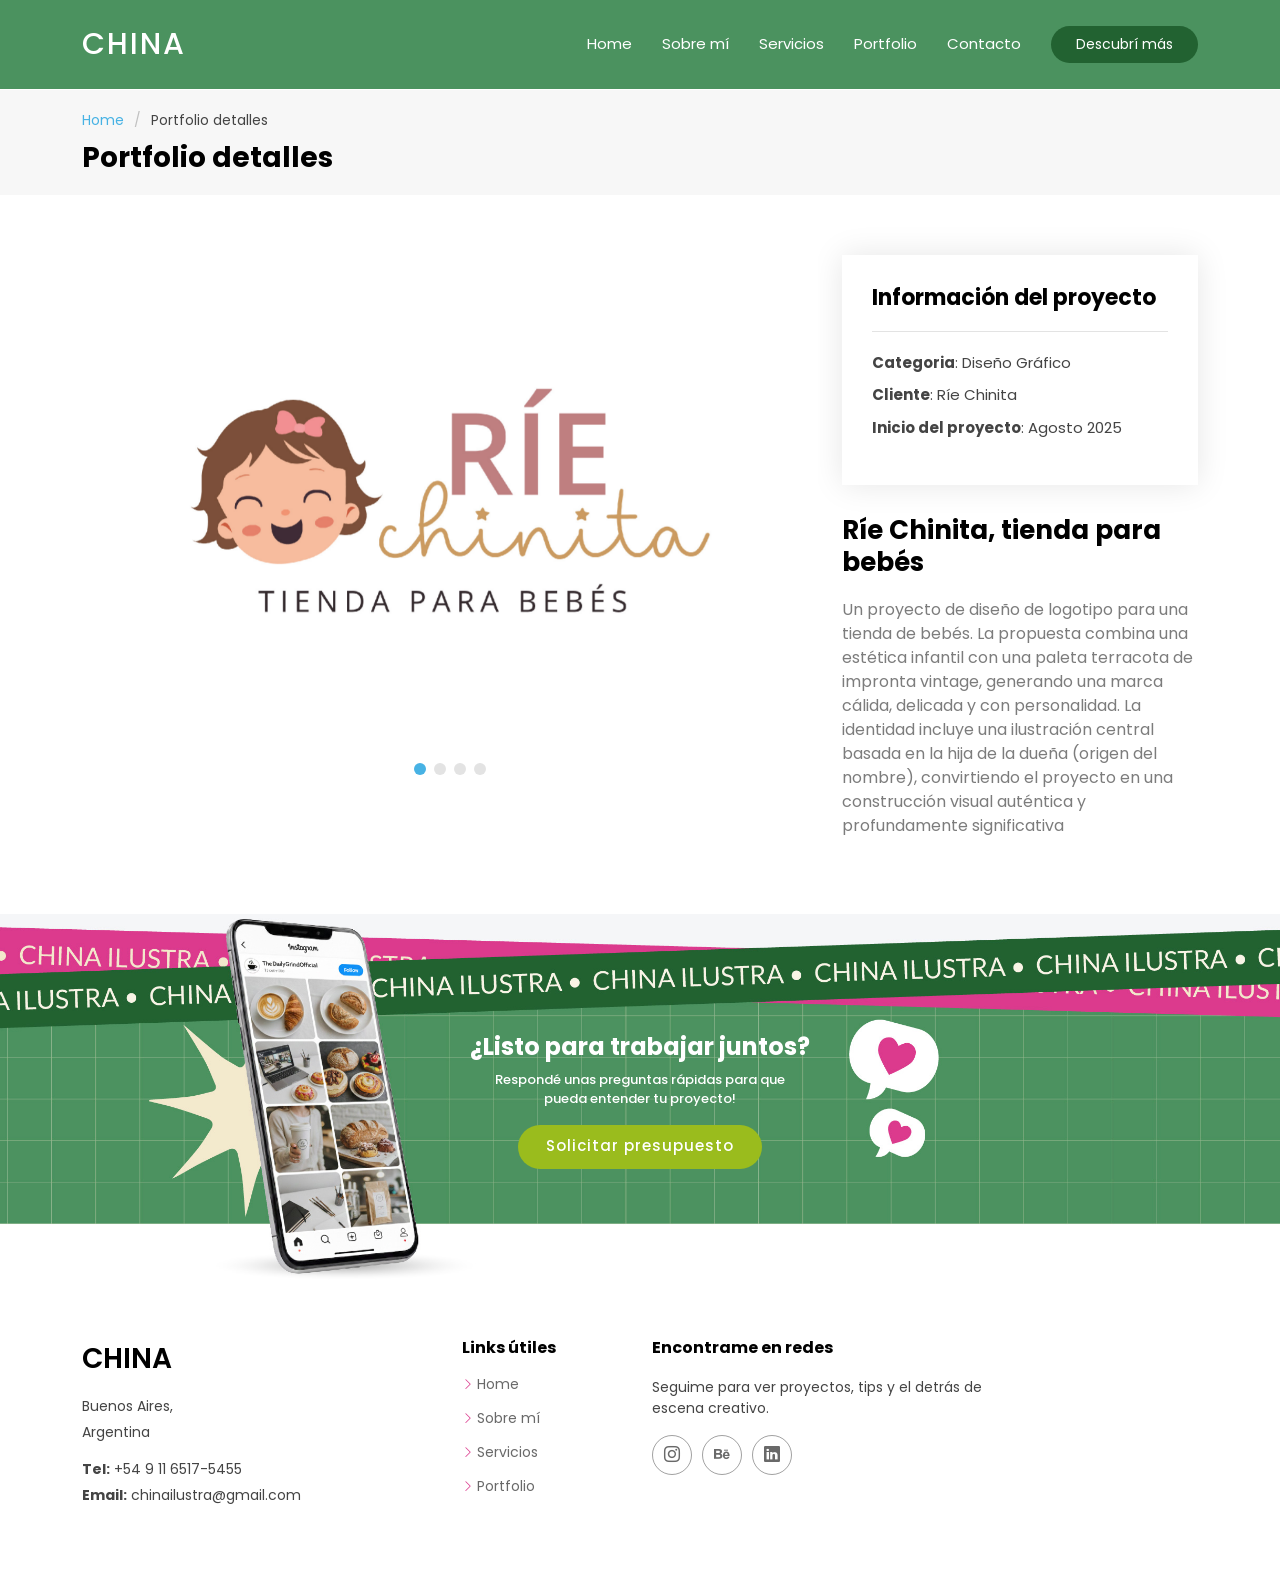
<file: portfolio-details8.html>
<!DOCTYPE html>
<html lang="en">

<head>
  <meta charset="utf-8">
  <meta content="width=device-width, initial-scale=1.0" name="viewport">
  <title>Portfolio Details - Arsha Bootstrap Template</title>
  <meta name="description" content="">
  <meta name="keywords" content="">

  <!-- Favicons -->
  <link href="assets/img/favicon.png" rel="icon">
  <link href="assets/img/apple-touch-icon.png" rel="apple-touch-icon">

  <!-- Fonts -->
  <link href="https://fonts.googleapis.com" rel="preconnect">
  <link href="https://fonts.gstatic.com" rel="preconnect" crossorigin>
  <link href="https://fonts.googleapis.com/css2?family=Open+Sans:ital,wght@0,300;0,400;0,500;0,600;0,700;0,800;1,300;1,400;1,500;1,600;1,700;1,800&family=Poppins:ital,wght@0,100;0,200;0,300;0,400;0,500;0,600;0,700;0,800;0,900;1,100;1,200;1,300;1,400;1,500;1,600;1,700;1,800;1,900&family=Jost:ital,wght@0,100;0,200;0,300;0,400;0,500;0,600;0,700;0,800;0,900;1,100;1,200;1,300;1,400;1,500;1,600;1,700;1,800;1,900&display=swap" rel="stylesheet">

  <!-- Vendor CSS Files -->
  <link href="assets/vendor/bootstrap/css/bootstrap.min.css" rel="stylesheet">
  <link href="assets/vendor/bootstrap-icons/bootstrap-icons.css" rel="stylesheet">
  <link href="assets/vendor/aos/aos.css" rel="stylesheet">
  <link href="assets/vendor/glightbox/css/glightbox.min.css" rel="stylesheet">
  <link href="assets/vendor/swiper/swiper-bundle.min.css" rel="stylesheet">

  <!-- Main CSS File -->
  <link href="assets/css/main.css" rel="stylesheet">

  <!-- =======================================================
  * Template Name: Arsha
  * Template URL: https://bootstrapmade.com/arsha-free-bootstrap-html-template-corporate/
  * Updated: Feb 22 2025 with Bootstrap v5.3.3
  * Author: BootstrapMade.com
  * License: https://bootstrapmade.com/license/
  ======================================================== -->
</head>

<body class="portfolio-details-page">

  <header id="header" class="header d-flex align-items-center fixed-top">
    <div class="container-fluid container-xl position-relative d-flex align-items-center">

      <a href="index.html" class="logo d-flex align-items-center me-auto">
        <!-- Uncomment the line below if you also wish to use an image logo -->
        <!-- <img src="assets/img/logo.webp" alt=""> -->
        <h1 class="sitename">CHINA</h1>
      </a>

      <nav id="navmenu" class="navmenu">
        <ul>
          <li><a href="index.html#hero" class="active">Home</a></li>
          <li><a href="index.html#about">Sobre mí</a></li>
          <li><a href="index.html#work-process">Servicios</a></li>
          <li><a href="index.html#portfolio">Portfolio</a></li>
      
        
          <li><a href="#footer">Contacto</a></li>
        </ul>
        <i class="mobile-nav-toggle d-xl-none bi bi-list"></i>
      </nav>

      <a class="btn-getstarted" href="index.html#about">Descubrí más</a>

    </div>
  </header>

  <main class="main">

    <!-- Page Title -->
    <div class="page-title" data-aos="fade">
      <div class="container">
        <nav class="breadcrumbs">
          <ol>
            <li><a href="index.html">Home</a></li>
            <li class="current">Portfolio detalles</li>
          </ol>
        </nav>
        <h1>Portfolio detalles</h1>
      </div>
    </div><!-- End Page Title -->

    <!-- Portfolio Details Section -->
    <section id="portfolio-details" class="portfolio-details section">

      <div class="container" data-aos="fade-up" data-aos-delay="100">

        <div class="row gy-4">

          <div class="col-lg-8">
            <div class="portfolio-details-slider swiper init-swiper">

              <script type="application/json" class="swiper-config">
                {
                  "loop": true,
                  "speed": 600,
                  "autoplay": {
                    "delay": 5000
                  },
                  "slidesPerView": "auto",
                  "pagination": {
                    "el": ".swiper-pagination",
                    "type": "bullets",
                    "clickable": true
                  }
                }
              </script>

              <div class="swiper-wrapper align-items-center">

                <div class="swiper-slide">
                  <img src="assets/img/portfolio/8/4.jpg" alt="">
                </div>

                <div class="swiper-slide">
                  <img src="assets/img/portfolio/8/2.jpg" alt="">
                </div>

                <div class="swiper-slide">
                  <img src="assets/img/portfolio/8/3.jpg" alt="">
                </div>

                <div class="swiper-slide">
                  <img src="assets/img/portfolio/8/1.jpg" alt="">
                </div>

                
                
              </div>
              <div class="swiper-pagination"></div>
            </div>
          </div>

          <div class="col-lg-4">
            <div class="portfolio-info" data-aos="fade-up" data-aos-delay="200">
              <h3>Información del proyecto</h3>
              <ul>
                <li><strong>Categoria</strong>: Diseño Gráfico</li>
                <li><strong>Cliente</strong>: Ríe Chinita</li>
                <li><strong>Inicio del proyecto</strong>: Agosto 2025 </li>
                
              </ul>
            </div>
            <div class="portfolio-description" data-aos="fade-up" data-aos-delay="300">
              <h2>Ríe Chinita, tienda para bebés</h2>
              <p>
                Un proyecto de diseño de logotipo para una tienda de bebés. La propuesta combina una estética infantil con una paleta terracota de impronta vintage, generando una marca cálida, delicada y con personalidad. La identidad incluye una ilustración central basada en la hija de la dueña (origen del nombre), convirtiendo el proyecto en una construcción visual auténtica y profundamente significativa</p>
            </div>
          </div>

        </div>

      </div>

    </section><!-- /Portfolio Details Section -->

  </main>

  <footer id="footer" class="footer">

    <div class="footer-newsletter">
      <div class="container">
        <div class="row justify-content-center text-center">
          <div class="col-lg-6">
            <h4>¿Listo para trabajar juntos?</h4>
            <p>Respondé unas preguntas rápidas para que <br>pueda entender tu proyecto!</p>
            <form action="forms/newsletter.php" method="post" class="php-email-form">
  <a 
    href="https://docs.google.com/forms/d/e/1FAIpQLSfvpTWU-vj6DyJqWwFBeuDWAJELCcUBCcgP8scgEnYq6MKBKg/viewform?usp=sharing&ouid=113182912079264191088"
    target="_blank"
    class="btn-get-started"
  >
    Solicitar presupuesto
  </a>
</form>
          </div>
        </div>
      </div>
    </div>

    <div class="container footer-top">
      <div class="row gy-4">
        <div class="col-lg-4 col-md-6 footer-about">
          <a href="index.html" class="d-flex align-items-center">
            <span class="sitename">CHINA</span>
          </a>
          <div class="footer-contact pt-3">
            <p>Buenos Aires,</p>
            <p>Argentina</p>
            <p class="mt-3"><strong>Tel:</strong> <span>+54 9 11 6517-5455</span></p>
            <p><strong>Email:</strong> <span>chinailustra@gmail.com</span></p>
          </div>
        </div>

        <div class="col-lg-2 col-md-3 footer-links">
          <h4>Links útiles</h4>
          <ul>
            <li><i class="bi bi-chevron-right"></i> <a href="index.html#hero">Home</a></li>
            <li><i class="bi bi-chevron-right"></i> <a href="index.html#about">Sobre mí</a></li>
            <li><i class="bi bi-chevron-right"></i> <a href="index.html#work-process">Servicios</a></li>
            <li><i class="bi bi-chevron-right"></i> <a href="index.html#portfolio">Portfolio</a></li>
          </ul>
        </div>

     

        <div class="col-lg-4 col-md-12">
          <h4>Encontrame en redes</h4>
          <p>Seguime para ver proyectos, tips y el detrás de escena creativo.</p>
          <div class="social-links d-flex">
            <a href="https://www.instagram.com/china.ilustra" target="_blank"><i class="bi bi-instagram"></i></a>
            <a href="https://www.behance.net/valentinamarinio" target="_blank"><i class="bi bi-behance"></i></a>
            <a href="https://www.linkedin.com/in/valentina-belen-mari%C3%B1o-133273289/" target="_blank"><i class="bi bi-linkedin"></i></a>
          </div>
        </div>

      </div>
    </div>



  </footer>

  <!-- Scroll Top -->
  <a href="#" id="scroll-top" class="scroll-top d-flex align-items-center justify-content-center"><i class="bi bi-arrow-up-short"></i></a>

  <!-- Preloader -->
  <div id="preloader"></div>

  <!-- Vendor JS Files -->
  <script src="assets/vendor/bootstrap/js/bootstrap.bundle.min.js"></script>
  <script src="assets/vendor/php-email-form/validate.js"></script>
  <script src="assets/vendor/aos/aos.js"></script>
  <script src="assets/vendor/glightbox/js/glightbox.min.js"></script>
  <script src="assets/vendor/swiper/swiper-bundle.min.js"></script>
  <script src="assets/vendor/waypoints/noframework.waypoints.js"></script>
  <script src="assets/vendor/imagesloaded/imagesloaded.pkgd.min.js"></script>
  <script src="assets/vendor/isotope-layout/isotope.pkgd.min.js"></script>

  <!-- Main JS File -->
  <script src="assets/js/main.js"></script>

</body>

</html>
</file>
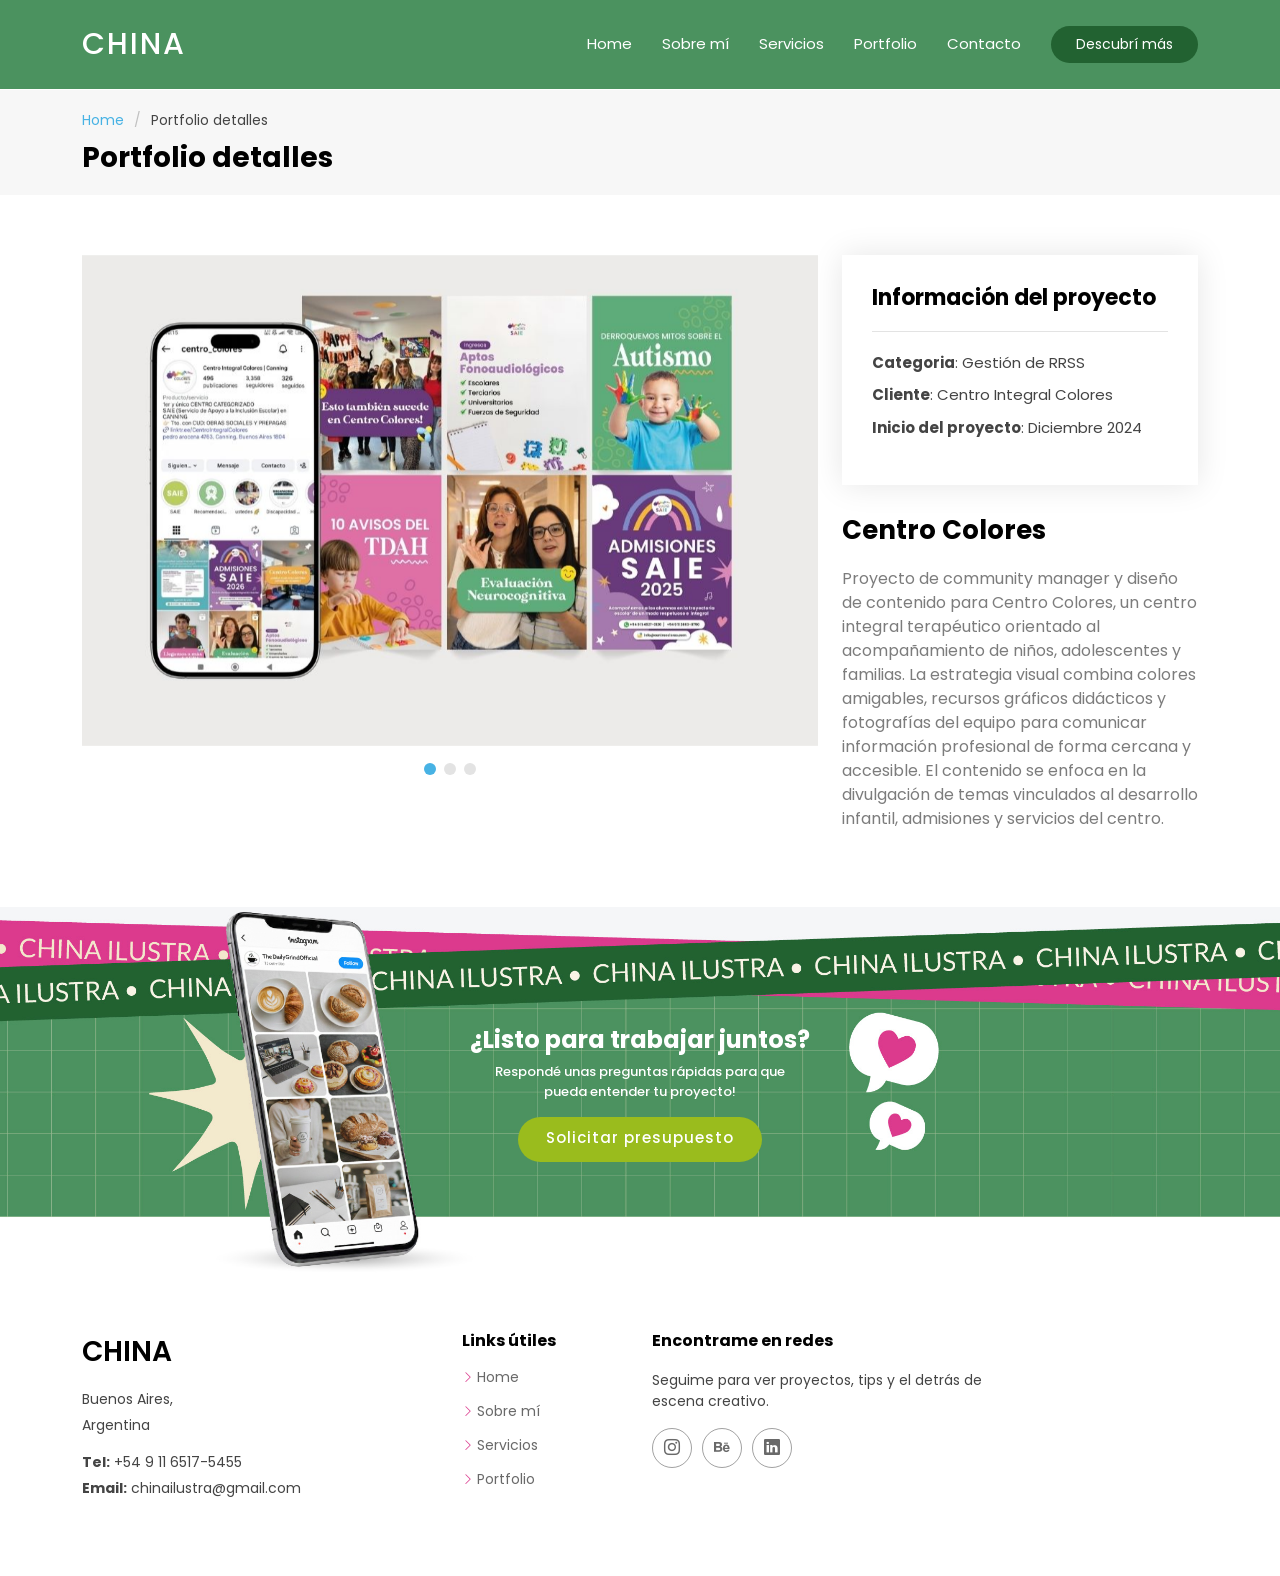
<file: portfolio-details9.html>
<!DOCTYPE html>
<html lang="en">

<head>
  <meta charset="utf-8">
  <meta content="width=device-width, initial-scale=1.0" name="viewport">
  <title>Portfolio Details - Arsha Bootstrap Template</title>
  <meta name="description" content="">
  <meta name="keywords" content="">

  <!-- Favicons -->
  <link href="assets/img/favicon.png" rel="icon">
  <link href="assets/img/apple-touch-icon.png" rel="apple-touch-icon">

  <!-- Fonts -->
  <link href="https://fonts.googleapis.com" rel="preconnect">
  <link href="https://fonts.gstatic.com" rel="preconnect" crossorigin>
  <link href="https://fonts.googleapis.com/css2?family=Open+Sans:ital,wght@0,300;0,400;0,500;0,600;0,700;0,800;1,300;1,400;1,500;1,600;1,700;1,800&family=Poppins:ital,wght@0,100;0,200;0,300;0,400;0,500;0,600;0,700;0,800;0,900;1,100;1,200;1,300;1,400;1,500;1,600;1,700;1,800;1,900&family=Jost:ital,wght@0,100;0,200;0,300;0,400;0,500;0,600;0,700;0,800;0,900;1,100;1,200;1,300;1,400;1,500;1,600;1,700;1,800;1,900&display=swap" rel="stylesheet">

  <!-- Vendor CSS Files -->
  <link href="assets/vendor/bootstrap/css/bootstrap.min.css" rel="stylesheet">
  <link href="assets/vendor/bootstrap-icons/bootstrap-icons.css" rel="stylesheet">
  <link href="assets/vendor/aos/aos.css" rel="stylesheet">
  <link href="assets/vendor/glightbox/css/glightbox.min.css" rel="stylesheet">
  <link href="assets/vendor/swiper/swiper-bundle.min.css" rel="stylesheet">

  <!-- Main CSS File -->
  <link href="assets/css/main.css" rel="stylesheet">

  <!-- =======================================================
  * Template Name: Arsha
  * Template URL: https://bootstrapmade.com/arsha-free-bootstrap-html-template-corporate/
  * Updated: Feb 22 2025 with Bootstrap v5.3.3
  * Author: BootstrapMade.com
  * License: https://bootstrapmade.com/license/
  ======================================================== -->
</head>

<body class="portfolio-details-page">

  <header id="header" class="header d-flex align-items-center fixed-top">
    <div class="container-fluid container-xl position-relative d-flex align-items-center">

      <a href="index.html" class="logo d-flex align-items-center me-auto">
        <!-- Uncomment the line below if you also wish to use an image logo -->
        <!-- <img src="assets/img/logo.webp" alt=""> -->
        <h1 class="sitename">CHINA</h1>
      </a>

      <nav id="navmenu" class="navmenu">
        <ul>
          <li><a href="index.html#hero" class="active">Home</a></li>
          <li><a href="index.html#about">Sobre mí</a></li>
          <li><a href="index.html#work-process">Servicios</a></li>
          <li><a href="index.html#portfolio">Portfolio</a></li>
      
        
          <li><a href="#footer">Contacto</a></li>
        </ul>
        <i class="mobile-nav-toggle d-xl-none bi bi-list"></i>
      </nav>

      <a class="btn-getstarted" href="index.html#about">Descubrí más</a>

    </div>
  </header>

  <main class="main">

    <!-- Page Title -->
    <div class="page-title" data-aos="fade">
      <div class="container">
        <nav class="breadcrumbs">
          <ol>
            <li><a href="index.html">Home</a></li>
            <li class="current">Portfolio detalles</li>
          </ol>
        </nav>
        <h1>Portfolio detalles</h1>
      </div>
    </div><!-- End Page Title -->

    <!-- Portfolio Details Section -->
    <section id="portfolio-details" class="portfolio-details section">

      <div class="container" data-aos="fade-up" data-aos-delay="100">

        <div class="row gy-4">

          <div class="col-lg-8">
            <div class="portfolio-details-slider swiper init-swiper">

              <script type="application/json" class="swiper-config">
                {
                  "loop": true,
                  "speed": 600,
                  "autoplay": {
                    "delay": 5000
                  },
                  "slidesPerView": "auto",
                  "pagination": {
                    "el": ".swiper-pagination",
                    "type": "bullets",
                    "clickable": true
                  }
                }
              </script>

              <div class="swiper-wrapper align-items-center">

                <div class="swiper-slide">
                  <img src="assets/img/portfolio/9/1.jpg" alt="">
                </div>

                <div class="swiper-slide">
                  <img src="assets/img/portfolio/9/2.jpg" alt="">
                </div>

                <div class="swiper-slide">
                  <img src="assets/img/portfolio/9/3.jpg" alt="">
                </div>

            

                
                
              </div>
              <div class="swiper-pagination"></div>
            </div>
          </div>

          <div class="col-lg-4">
            <div class="portfolio-info" data-aos="fade-up" data-aos-delay="200">
              <h3>Información del proyecto</h3>
              <ul>
                <li><strong>Categoria</strong>: Gestión de RRSS</li>
                <li><strong>Cliente</strong>: Centro Integral Colores</li>
                <li><strong>Inicio del proyecto</strong>: Diciembre 2024 </li>
                
              </ul>
            </div>
            <div class="portfolio-description" data-aos="fade-up" data-aos-delay="300">
              <h2>Centro Colores</h2>
              <p>
                Proyecto de community manager y diseño de contenido para Centro Colores, un centro integral terapéutico orientado al acompañamiento de niños, adolescentes y familias.

La estrategia visual combina colores amigables, recursos gráficos didácticos y fotografías del equipo para comunicar información profesional de forma cercana y accesible. El contenido se enfoca en la divulgación de temas vinculados al desarrollo infantil, admisiones y servicios del centro.</p>
            </div>
          </div>

        </div>

      </div>

    </section><!-- /Portfolio Details Section -->

  </main>

  <footer id="footer" class="footer">

    <div class="footer-newsletter">
      <div class="container">
        <div class="row justify-content-center text-center">
          <div class="col-lg-6">
            <h4>¿Listo para trabajar juntos?</h4>
            <p>Respondé unas preguntas rápidas para que <br>pueda entender tu proyecto!</p>
            <form action="forms/newsletter.php" method="post" class="php-email-form">
  <a 
    href="https://docs.google.com/forms/d/e/1FAIpQLSfvpTWU-vj6DyJqWwFBeuDWAJELCcUBCcgP8scgEnYq6MKBKg/viewform?usp=sharing&ouid=113182912079264191088"
    target="_blank"
    class="btn-get-started"
  >
    Solicitar presupuesto
  </a>
</form>
          </div>
        </div>
      </div>
    </div>

    <div class="container footer-top">
      <div class="row gy-4">
        <div class="col-lg-4 col-md-6 footer-about">
          <a href="index.html" class="d-flex align-items-center">
            <span class="sitename">CHINA</span>
          </a>
          <div class="footer-contact pt-3">
            <p>Buenos Aires,</p>
            <p>Argentina</p>
            <p class="mt-3"><strong>Tel:</strong> <span>+54 9 11 6517-5455</span></p>
            <p><strong>Email:</strong> <span>chinailustra@gmail.com</span></p>
          </div>
        </div>

        <div class="col-lg-2 col-md-3 footer-links">
          <h4>Links útiles</h4>
          <ul>
            <li><i class="bi bi-chevron-right"></i> <a href="index.html#hero">Home</a></li>
            <li><i class="bi bi-chevron-right"></i> <a href="index.html#about">Sobre mí</a></li>
            <li><i class="bi bi-chevron-right"></i> <a href="index.html#work-process">Servicios</a></li>
            <li><i class="bi bi-chevron-right"></i> <a href="index.html#portfolio">Portfolio</a></li>
          </ul>
        </div>

     

        <div class="col-lg-4 col-md-12">
          <h4>Encontrame en redes</h4>
          <p>Seguime para ver proyectos, tips y el detrás de escena creativo.</p>
          <div class="social-links d-flex">
            <a href="https://www.instagram.com/china.ilustra" target="_blank"><i class="bi bi-instagram"></i></a>
            <a href="https://www.behance.net/valentinamarinio" target="_blank"><i class="bi bi-behance"></i></a>
            <a href="https://www.linkedin.com/in/valentina-belen-mari%C3%B1o-133273289/" target="_blank"><i class="bi bi-linkedin"></i></a>
          </div>
        </div>

      </div>
    </div>



  </footer>

  <!-- Scroll Top -->
  <a href="#" id="scroll-top" class="scroll-top d-flex align-items-center justify-content-center"><i class="bi bi-arrow-up-short"></i></a>

  <!-- Preloader -->
  <div id="preloader"></div>

  <!-- Vendor JS Files -->
  <script src="assets/vendor/bootstrap/js/bootstrap.bundle.min.js"></script>
  <script src="assets/vendor/php-email-form/validate.js"></script>
  <script src="assets/vendor/aos/aos.js"></script>
  <script src="assets/vendor/glightbox/js/glightbox.min.js"></script>
  <script src="assets/vendor/swiper/swiper-bundle.min.js"></script>
  <script src="assets/vendor/waypoints/noframework.waypoints.js"></script>
  <script src="assets/vendor/imagesloaded/imagesloaded.pkgd.min.js"></script>
  <script src="assets/vendor/isotope-layout/isotope.pkgd.min.js"></script>

  <!-- Main JS File -->
  <script src="assets/js/main.js"></script>

</body>

</html>
</file>
<file: assets/css/main.css>
/**
* Template Name: Arsha
* Template URL: https://bootstrapmade.com/arsha-free-bootstrap-html-template-corporate/
* Updated: Feb 22 2025 with Bootstrap v5.3.3
* Author: BootstrapMade.com
* License: https://bootstrapmade.com/license/
*/

/*--------------------------------------------------------------
# Font & Color Variables
# Help: https://bootstrapmade.com/color-system/
--------------------------------------------------------------*/
/* Fonts */
:root {
  --default-font: "Poppins",  system-ui, -apple-system, "Segoe UI", Roboto, "Helvetica Neue", Arial, "Noto Sans", "Liberation Sans", sans-serif, "Apple Color Emoji", "Segoe UI Emoji", "Segoe UI Symbol", "Noto Color Emoji";
  --heading-font: "Poppins",  sans-serif;
  --nav-font: "Poppins",  sans-serif;
}

/* Global Colors - The following color variables are used throughout the website. Updating them here will change the color scheme of the entire website */
:root { 
  --background-color: #ffffff; /* Background color for the entire website, including individual sections */
  --default-color: #444444; /* Default color used for the majority of the text content across the entire website */
  --heading-color: #000000; /* Color for headings, subheadings and title throughout the website */
  --accent-color: #47b2e4; /* Accent color that represents your brand on the website. It's used for buttons, links, and other elements that need to stand out */
  --surface-color: #ffffff; /* The surface color is used as a background of boxed elements within sections, such as cards, icon boxes, or other elements that require a visual separation from the global background. */
  --contrast-color: #ffffff; /* Contrast color for text, ensuring readability against backgrounds of accent, heading, or default colors. */
}

/* Nav Menu Colors - The following color variables are used specifically for the navigation menu. They are separate from the global colors to allow for more customization options */
:root {
  --nav-color: #ffffff;  /* The default color of the main navmenu links */
  --nav-hover-color: #47b2e4; /* Applied to main navmenu links when they are hovered over or active */
  --nav-mobile-background-color: #ffffff; /* Used as the background color for mobile navigation menu */
  --nav-dropdown-background-color: #ffffff; /* Used as the background color for dropdown items that appear when hovering over primary navigation items */
  --nav-dropdown-color: #444444; /* Used for navigation links of the dropdown items in the navigation menu. */
  --nav-dropdown-hover-color: #47b2e4; /* Similar to --nav-hover-color, this color is applied to dropdown navigation links when they are hovered over. */
}

/* Color Presets - These classes override global colors when applied to any section or element, providing reuse of the sam color scheme. */

.light-background {
  --background-color: #f5f6f8;
  --surface-color: #ffffff;
}

.dark-background {
  --background-color: #37517e;
  --default-color: #ffffff;
  --heading-color: #ffffff;
  --surface-color: #4668a2;
  --contrast-color: #ffffff;
}

/* Smooth scroll */
:root {
  scroll-behavior: smooth;
}

/*--------------------------------------------------------------
# General Styling & Shared Classes
--------------------------------------------------------------*/
body {
  color: var(--default-color);
  background-color: var(--background-color);
  font-family: var(--default-font);
}

a {
  color: var(--accent-color);
  text-decoration: none;
  transition: 0.3s;
}

a:hover {
  color: color-mix(in srgb, var(--accent-color), transparent 25%);
  text-decoration: none;
}

h1,
h2,
h3,
h4,
h5,
h6 {
  color: var(--heading-color);
  font-family: var(--heading-font);
}

/* PHP Email Form Messages
------------------------------*/


@keyframes php-email-form-loading {
  0% {
    transform: rotate(0deg);
  }

  100% {
    transform: rotate(360deg);
  }
}

/*--------------------------------------------------------------
# Global Header
--------------------------------------------------------------*/
.header {
  --background-color: #F2F2F2;
  --heading-color: #4B925F;
  color: var(--default-color);
  background-color: #4B925F;
  padding: 15px 0;
  transition: all 0.5s;
  z-index: 997;
}

.header .logo {
  line-height: 1;
}

.header .logo img {
  max-height: 36px;
  margin-right: 8px;
}

.header .logo h1 {
  font-size: 30px;
  margin: 0;
  font-weight: 500;
  color: var(--heading-color);
  letter-spacing: 2px;
  text-transform: uppercase;
}

.header .btn-getstarted,
.header .btn-getstarted:focus {
  color: var(--contrast-color);
background: #226231;
  font-size: 14px;
  padding: 8px 25px;
  margin: 0 0 0 30px;
  border-radius: 50px;
  transition: 0.3s;
}

.header .btn-getstarted:hover,
.header .btn-getstarted:focus:hover {
  color: var(--contrast-color);
  background: #226231;
}

@media (max-width: 1200px) {
  .header .logo {
    order: 1;
  }

  .header .btn-getstarted {
    order: 2;
    margin: 0 15px 0 0;
    padding: 6px 15px;
  }

  .header .navmenu {
    order: 3;
  }
}

.header {
  transition: background-color 0.4s ease, backdrop-filter 0.4s ease;
}

.header.scrolled {
  background-color: rgba(75, 146, 95, 0.85); /* mismo verde, más transparente */
  backdrop-filter: blur(6px); /* opcional pero queda hermoso */
}



/* Index Page Header
------------------------------*/
.index-page .header {
  --background-color: rgba(255, 255, 255, 0);
  --heading-color: #ffffff;
  --nav-color: #ffffff;
}

.portfolio-details-page .header {
  --background-color: rgba(255, 255, 255, 0);
  --heading-color: #ffffff;
  --nav-color: #ffffff;
}
/* Index Page Header on Scroll
------------------------------*/
.index-page.scrolled .header {
  --background-color: #4B925F;
}

/*--------------------------------------------------------------
# Navigation Menu
--------------------------------------------------------------*/
/* Desktop Navigation */
@media (min-width: 1200px) {
  .navmenu {
    padding: 0;
  }

  .navmenu ul {
    margin: 0;
    padding: 0;
    display: flex;
    list-style: none;
    align-items: center;
  }

  .navmenu li {
    position: relative;
  }

  .navmenu a,
  .navmenu a:focus {
    color: var(--nav-color);
    padding: 18px 15px;
    font-size: 15px;
    font-family: var(--nav-font);
    font-weight: 400;
    display: flex;
    align-items: center;
    justify-content: space-between;
    white-space: nowrap;
    transition: 0.3s;
  }

  .navmenu a i,
  .navmenu a:focus i {
    font-size: 12px;
    line-height: 0;
    margin-left: 5px;
    transition: 0.3s;
  }

  .navmenu li:last-child a {
    padding-right: 0;
  }



  .navmenu .dropdown ul {
    margin: 0;
    padding: 10px 0;
    background: var(--nav-dropdown-background-color);
    display: block;
    position: absolute;
    visibility: hidden;
    left: 14px;
    top: 130%;
    opacity: 0;
    transition: 0.3s;
    border-radius: 4px;
    z-index: 99;
    box-shadow: 0px 0px 30px rgba(0, 0, 0, 0.1);
  }

  .navmenu .dropdown ul li {
    min-width: 200px;
  }

  .navmenu .dropdown ul a {
    padding: 10px 20px;
    font-size: 15px;
    text-transform: none;
    color: var(--nav-dropdown-color);
  }

  .navmenu .dropdown ul a i {
    font-size: 12px;
  }

  .navmenu .dropdown ul a:hover,
  .navmenu .dropdown ul .active:hover,
  .navmenu .dropdown ul li:hover>a {
    color: var(--nav-dropdown-hover-color);
  }

  .navmenu .dropdown:hover>ul {
    opacity: 1;
    top: 100%;
    visibility: visible;
  }

  .navmenu .dropdown .dropdown ul {
    top: 0;
    left: -90%;
    visibility: hidden;
  }

  .navmenu .dropdown .dropdown:hover>ul {
    opacity: 1;
    top: 0;
    left: -100%;
    visibility: visible;
  }

  .navmenu .megamenu {
    position: static;
  }

  .navmenu .megamenu ul {
    margin: 0;
    padding: 10px;
    background: var(--nav-dropdown-background-color);
    box-shadow: 0px 0px 20px rgba(0, 0, 0, 0.1);
    position: absolute;
    top: 130%;
    left: 0;
    right: 0;
    visibility: hidden;
    opacity: 0;
    display: flex;
    transition: 0.3s;
    border-radius: 4px;
    z-index: 99;
  }

  .navmenu .megamenu ul li {
    flex: 1;
  }

  .navmenu .megamenu ul li a,
  .navmenu .megamenu ul li:hover>a {
    padding: 10px 20px;
    font-size: 15px;
    color: var(--nav-dropdown-color);
  }

  .navmenu .megamenu ul li a:hover,
  .navmenu .megamenu ul li .active,
  .navmenu .megamenu ul li .active:hover {
    color: var(--nav-dropdown-hover-color);
  }

  .navmenu .megamenu:hover>ul {
    opacity: 1;
    top: 100%;
    visibility: visible;
  }

  .navmenu .dd-box-shadow {
    box-shadow: 0px 0px 30px rgba(0, 0, 0, 0.1);
  }
}

/* Mobile Navigation */
@media (max-width: 1199px) {
  .mobile-nav-toggle {
    color: var(--nav-color);
    font-size: 28px;
    line-height: 0;
    margin-right: 10px;
    cursor: pointer;
    transition: color 0.3s;
  }

  .navmenu {
    padding: 0;
    z-index: 9997;
  }

  .navmenu ul {
    display: none;
    list-style: none;
    position: absolute;
    inset: 60px 20px 20px 20px;
    padding: 10px 0;
    margin: 0;
    border-radius: 6px;
    background-color: var(--nav-mobile-background-color);
    overflow-y: auto;
    transition: 0.3s;
    z-index: 9998;
    box-shadow: 0px 0px 30px rgba(0, 0, 0, 0.1);
  }

  .navmenu a,
  .navmenu a:focus {
    color: var(--nav-dropdown-color);
    padding: 10px 20px;
    font-family: var(--nav-font);
    font-size: 17px;
    font-weight: 500;
    display: flex;
    align-items: center;
    justify-content: space-between;
    white-space: nowrap;
    transition: 0.3s;
  }

  .navmenu a i,
  .navmenu a:focus i {
    font-size: 12px;
    line-height: 0;
    margin-left: 5px;
    width: 30px;
    height: 30px;
    display: flex;
    align-items: center;
    justify-content: center;
    border-radius: 50%;
    transition: 0.3s;
    background-color: color-mix(in srgb, var(--accent-color), transparent 90%);
  }

  .navmenu a i:hover,
  .navmenu a:focus i:hover {
    background-color: var(--accent-color);
    color: var(--contrast-color);
  }

  .navmenu a:hover,
  .navmenu .active,
  .navmenu .active:focus {
    color: var(--nav-dropdown-hover-color);
  }

  .navmenu .active i,
  .navmenu .active:focus i {
    background-color: var(--accent-color);
    color: var(--contrast-color);
    transform: rotate(180deg);
  }

  .navmenu .dropdown ul {
    position: static;
    display: none;
    z-index: 99;
    padding: 10px 0;
    margin: 10px 20px;
    background-color: var(--nav-dropdown-background-color);
    border: 1px solid color-mix(in srgb, var(--default-color), transparent 90%);
    box-shadow: none;
    transition: all 0.5s ease-in-out;
  }

  .navmenu .dropdown ul ul {
    background-color: rgba(33, 37, 41, 0.1);
  }

  .navmenu .dropdown>.dropdown-active {
    display: block;
    background-color: rgba(33, 37, 41, 0.03);
  }

  .mobile-nav-active {
    overflow: hidden;
  }

  .mobile-nav-active .mobile-nav-toggle {
    color: #fff;
    position: absolute;
    font-size: 32px;
    top: 15px;
    right: 15px;
    margin-right: 0;
    z-index: 9999;
  }

  .mobile-nav-active .navmenu {
    position: fixed;
    overflow: hidden;
    inset: 0;
    background: rgba(33, 37, 41, 0.8);
    transition: 0.3s;
  }

  .mobile-nav-active .navmenu>ul {
    display: block;
  }
  
  }  /* ← ESTA LLAVE FALTABA */
 


/*--------------------------------------------------------------
# Global Footer
--------------------------------------------------------------*/
.footer-newsletter .btn-get-started {
  background: #9ABC1D;
}

.footer-newsletter .btn-get-started:hover {
  background: rgba(218, 59, 141);
  color: var(--contrast-color);
  cursor: pointer;
} 

.footer {
  color: var(--default-color);
  
  font-size: 14px;
  padding-bottom: 50px;
  position: relative;
}

.footer .footer-newsletter {
  background-image: url("../img/prototipo13.jpg");
   background-size: cover;
  background-position: center;
  background-repeat: no-repeat;
  padding: 119px 0;

  
}

.footer-newsletter .col-lg-6 h4,
.footer-newsletter .col-lg-6 p {
  color: #ffffff;
}
.footer .footer-newsletter h4 {
  font-size: 24px;
  padding: 0px 0;
  font-weight: 700;
}

.footer .footer-newsletter p {
  font-size: 13px;
  padding: 0px 0;
  font-weight: 500;
}

.footer .footer-newsletter .newsletter-form {
  margin-top: 30px;
  margin-bottom: 15px;
  padding: 6px 8px;
  position: relative;
  background-color: color-mix(in srgb, var(--background-color), transparent 50%);
  border: 1px solid color-mix(in srgb, var(--default-color), transparent 90%);
  box-shadow: 0px 2px 25px rgba(0, 0, 0, 0.1);
  display: flex;
  transition: 0.3s;
  border-radius: 50px;
}

.footer .footer-newsletter .newsletter-form:focus-within {
  border-color: var(--accent-color);
}

.footer .footer-newsletter .newsletter-form input[type=email] {
  border: 0;
  padding: 4px;
  width: 100%;
  background-color: color-mix(in srgb, var(--background-color), transparent 50%);
  color: var(--default-color);
}

.footer .footer-newsletter .newsletter-form input[type=email]:focus-visible {
  outline: none;
}

.footer .footer-newsletter .newsletter-form input[type=submit] {
  border: 0;
  font-size: 17px;
  padding: 0 20px;
  margin: -7px -8px -7px 0;
  background: var(--accent-color);
  color: var(--contrast-color);
  transition: 0.3s;
  border-radius: 50px;
}

.footer .footer-newsletter .newsletter-form input[type=submit]:hover {
  background: color-mix(in srgb, var(--accent-color), transparent 20%);
}

.footer .footer-top {
  padding-top: 50px;
}

.footer .social-links a {
  display: flex;
  align-items: center;
  justify-content: center;
  width: 40px;
  height: 40px;
  border-radius: 50%;
  border: 1px solid color-mix(in srgb, var(--default-color), transparent 50%);
  font-size: 16px;
  color: color-mix(in srgb, var(--default-color), transparent 20%);
  margin-right: 10px;
  transition: 0.3s;
}

.footer .social-links a:hover {
  color: #DB3A8D;
  border-color: #DB3A8D;
}

.footer h4 {
  font-size: 16px;
  font-weight: bold;
  position: relative;
  padding-bottom: 12px;
}

.footer .footer-links {
  margin-bottom: 30px;
}

.footer .footer-links ul {
  list-style: none;
  padding: 0;
  margin: 0;
}

.footer .footer-links ul i {
  margin-right: 3px;
  font-size: 12px;
  line-height: 0;
  color: #DB3A8D;
}

.footer .footer-links ul li {
  padding: 10px 0;
  display: flex;
  align-items: center;
}

.footer .footer-links ul li:first-child {
  padding-top: 0;
}

.footer .footer-links ul a {
  display: inline-block;
  color: color-mix(in srgb, var(--default-color), transparent 20%);
  line-height: 1;
}

.footer .footer-links ul a:hover {
  color: #DB3A8D;
}

.footer .footer-about a {
  color: var(--heading-color);
  font-size: 28px;
  font-weight: 600;
  text-transform: uppercase;
  font-family: var(--heading-font);
}

.footer .footer-contact p {
  margin-bottom: 5px;
}

.footer .copyright {
  padding-top: 25px;
  padding-bottom: 25px;
  border-top: 1px solid color-mix(in srgb, var(--default-color), transparent 90%);
}

.footer .copyright p {
  margin-bottom: 0;
}

.footer .credits {
  margin-top: 6px;
  font-size: 13px;
}

/*--------------------------------------------------------------
# Preloader
--------------------------------------------------------------*/
#preloader {
  position: fixed;
  inset: 0;
  z-index: 999999;
  overflow: hidden;
  background: var(--background-color);
  transition: all 0.6s ease-out;
}

#preloader:before {
  content: "";
  position: fixed;
  top: calc(50% - 30px);
  left: calc(50% - 30px);
  border: 6px solid #ffffff;
  border-color: var(--accent-color) transparent var(--accent-color) transparent;
  border-radius: 50%;
  width: 60px;
  height: 60px;
  animation: animate-preloader 1.5s linear infinite;
}

@keyframes animate-preloader {
  0% {
    transform: rotate(0deg);
  }

  100% {
    transform: rotate(360deg);
  }
}

/*--------------------------------------------------------------
# Scroll Top Button
--------------------------------------------------------------*/
.scroll-top {
  position: fixed;
  visibility: hidden;
  opacity: 0;
  right: 15px;
  bottom: -15px;
  z-index: 99999;
  background-color: #000;
  width: 44px;
  height: 44px;
  border-radius: 50px;
  transition: all 0.4s;
}

.scroll-top i {
  font-size: 24px;
  color: var(--contrast-color);
  line-height: 0;
}

.scroll-top:hover {
  background-color: #DB3A8D ;
  color: var(--contrast-color);
}

.scroll-top.active {
  visibility: visible;
  opacity: 1;
  bottom: 15px;
}

/*--------------------------------------------------------------
# Disable aos animation delay on mobile devices
--------------------------------------------------------------*/
@media screen and (max-width: 768px) {
  [data-aos-delay] {
    transition-delay: 0 !important;
  }
}

/*--------------------------------------------------------------
# Global Page Titles & Breadcrumbs
--------------------------------------------------------------*/
.page-title {
  --background-color: color-mix(in srgb, var(--default-color), transparent 96%);
  color: var(--default-color);
  background-color: var(--background-color);
  padding: 20px 0;
  position: relative;
}

.page-title h1 {
  font-size: 28px;
  font-weight: 700;
  margin: 0;
}

.page-title .breadcrumbs ol {
  display: flex;
  flex-wrap: wrap;
  list-style: none;
  padding: 0 0 10px 0;
  margin: 0;
  font-size: 14px;
}

.page-title .breadcrumbs ol li+li {
  padding-left: 10px;
}

.page-title .breadcrumbs ol li+li::before {
  content: "/";
  display: inline-block;
  padding-right: 10px;
  color: color-mix(in srgb, var(--default-color), transparent 70%);
}

/*--------------------------------------------------------------
# Global Sections
--------------------------------------------------------------*/
section,
.section {
  color: var(--default-color);
  background-color: var(--background-color);
  padding: 60px 0;
  scroll-margin-top: 88px;
  overflow: clip;
}

@media (max-width: 1199px) {

  section,
  .section {
    scroll-margin-top: 66px;
  }
}

/*--------------------------------------------------------------
# Global Section Titles
--------------------------------------------------------------*/
.section-title {
  text-align: center;
  padding-bottom: 60px;
  position: relative;
}

.section-title h2 {
  font-size: 32px;
  font-weight: 700;
  margin-bottom: 0px;
  padding-bottom: 0px;
  text-transform: uppercase;
  position: relative;
}

.section-title h2:before {
  content: "";
  position: absolute;
  display: block;
  width: 160px;
  height: 1px;
  background: color-mix(in srgb, var(--default-color), transparent 60%);
  left: 0;
  right: 0;
  bottom: 1px;
  margin: auto;
}

.section-title h2::after {
  content: "";
  position: absolute;
  display: block;
  width: 60px;
  height: 3px;
  background: var(--accent-color);
  left: 0;
  right: 0;
  bottom: 0;
  margin: auto;
}

.section-title p {
  margin-bottom: 0;
}

/*--------------------------------------------------------------
# Hero Section
--------------------------------------------------------------*/
.hero {
  width: 100%;
  min-height: 80vh;
  position: relative;
  padding: 120px 0 60px 0;
  display: flex;
  align-items: center;
  background-image: url("../img/herofondo1.jpg");
  background-size: cover;
  background-position: center;
  background-repeat: no-repeat;
  padding: 67px 0;
}

#typing-text::after {
  content: "|";
  margin-left: 4px;
  animation: blink 1s infinite;
}

@keyframes blink {
  0%, 50%, 100% { opacity: 1; }
  25%, 75% { opacity: 0; }
}

.hero h1 {
  margin: 0;
  font-size: 48px;
  font-weight: 700;
  line-height: 56px;
  padding: 0px 0 28px 0;
  color: #000;
}

.hero h3 {
  color: color-mix(in srgb, var(--default-color), transparent 30%);
  margin: 0px 0 5px 0;
  font-size: 32px;
  line-height: 1.3;
  font-weight: 600;
  color: #000;
  
}

.hero h3 .highlight-name {
  color: #DA3B8D;      /* tu rosa */
  font-weight: 700;   /* bold */
}

.btn-get-started {
  color: var(--contrast-color);
  background: #4B925F;
  font-family: var(--heading-font);
  font-weight: 500;
  font-size: 15px;
  letter-spacing: 1px;
  display: inline-block;
  padding: 10px 28px 12px 28px;
  border-radius: 50px;
  transition: 0.5s;
  text-decoration: none;
}

.btn-get-started:hover {
  color: var(--contrast-color);
  background: rgba(218, 59, 141, 0.85);
}

.hero .btn-watch-video {
  font-size: 16px;
  transition: 0.5s;
  margin-left: 25px;
  color: var(--default-color);
  font-weight: 600;
}

.hero .btn-watch-video i {
  color: var(--contrast-color);
  font-size: 32px;
  transition: 0.3s;
  line-height: 0;
  margin-right: 8px;
}

.hero .btn-watch-video:hover {
  color: var(--accent-color);
}

.hero .btn-watch-video:hover i {
  color: color-mix(in srgb, var(--accent-color), transparent 15%);
}



@media (max-width: 640px) {
  .hero h1 {
    font-size: 28px;
    line-height: 36px;
  }

  .hero p {
    font-size: 18px;
    line-height: 24px;
    margin-bottom: 30px;
  }

  .hero .btn-get-started,
  .hero .btn-watch-video {
    font-size: 13px;
  }
}

@keyframes up-down {
  0% {
    transform: translateY(10px);
  }

  100% {
    transform: translateY(-10px);
  }
}

/*--------------------------------------------------------------
# Clients Section
--------------------------------------------------------------*/
.moving-banner {
  width: 100%;
  overflow: hidden;
  position: relative;
  height: 61px; /* o lo que necesites */
  white-space: nowrap;
  font-size: 0;
}

.moving-banner img {
  height: 100%;
  display: inline-block;
  animation: scrollBanner 40s linear infinite;
  transform: translateZ(0);
  backface-visibility: hidden;
  margin-right: -1px;
}



@keyframes scrollBanner {
  0% {
    transform: translateX(0);
  }
  100% {
    transform: translateX(-50%);
  }
}


/*--------------------------------------------------------------
# About Section
--------------------------------------------------------------*/
.about ul {
  list-style: none;
  padding: 0;
}

.about ul li {
  padding-bottom: 5px;
  display: flex;
  align-items: center;
}

.about ul i {
  font-size: 20px;
  padding-right: 4px;
  color: var(--accent-color);
}

.about .read-more {
  color: var(--accent-color);
  font-family: var(--heading-font);
  font-weight: 500;
  font-size: 16px;
  letter-spacing: 1px;
  padding: 8px 28px;
  border-radius: 5px;
  transition: 0.3s;
  display: inline-flex;
  align-items: center;
  justify-content: center;
  border: 2px solid var(--accent-color);
}

.about .read-more i {
  font-size: 18px;
  margin-left: 5px;
  line-height: 0;
  transition: 0.3s;
}

.about .read-more:hover {
  background: var(--accent-color);
  color: var(--contrast-color);
}

.about .read-more:hover i {
  transform: translate(5px, 0);
}

/*--------------------------------------------------------------
# Why Us Section
--------------------------------------------------------------*/
.why-us {
  padding: 30px 0;
}

.why-us .content h3 {
  font-weight: 400;
  font-size: 34px;
}

.why-us .content p {
  color: color-mix(in srgb, var(--default-color), transparent 30%);
}

.why-us .faq-container .faq-item {
  background-color: var(--surface-color);
  position: relative;
  padding: 20px;
  margin-bottom: 20px;
  box-shadow: 0px 5px 25px 0px rgba(0, 0, 0, 0.1);
  overflow: hidden;
}

.why-us .faq-container .faq-item:last-child {
  margin-bottom: 0;
}

.why-us .faq-container .faq-item h3 {
  font-weight: 500;
  font-size: 17px;
  line-height: 24px;
  margin: 0 30px 0 0;
  transition: 0.3s;
  cursor: pointer;
}

.why-us .faq-container .faq-item h3 span {
  color: var(--accent-color);
  padding-right: 5px;
  font-weight: 600;
}

.why-us .faq-container .faq-item h3:hover {
  color: var(--accent-color);
}

.why-us .faq-container .faq-item .faq-content {
  display: grid;
  grid-template-rows: 0fr;
  transition: 0.3s ease-in-out;
  visibility: hidden;
  opacity: 0;
}

.why-us .faq-container .faq-item .faq-content p {
  margin-bottom: 0;
  overflow: hidden;
}

.why-us .faq-container .faq-item .faq-icon {
  position: absolute;
  top: 22px;
  left: 20px;
  font-size: 22px;
  line-height: 0;
  transition: 0.3s;
  color: #444;
}

.why-us .faq-container .faq-item .faq-toggle {
  position: absolute;
  top: 20px;
  right: 20px;
  font-size: 16px;
  line-height: 0;
  transition: 0.3s;
  cursor: pointer;
}

.why-us .faq-container .faq-item .faq-toggle:hover {
  color: var(--accent-color);
}

.why-us .faq-container .faq-active h3 {
  color: var(--accent-color);
}

.why-us .faq-container .faq-active .faq-content {
  grid-template-rows: 1fr;
  visibility: visible;
  opacity: 1;
  padding-top: 10px;
}

.why-us .faq-container .faq-active .faq-toggle {
  transform: rotate(90deg);
  color: var(--accent-color);
}

.why-us .why-us-img {
  display: flex;
  align-items: center;
  justify-content: center;
}

.why-us .why-us-img img {
  max-height: 70%;
}

/*--------------------------------------------------------------
# Skills Section
--------------------------------------------------------------*/
.skills .content h3 {
  font-size: 2rem;
  font-weight: 700;
}

.skills .content p {
  color: color-mix(in srgb, var(--default-color), transparent 30%);
}

.skills .content p:last-child {
  margin-bottom: 0;
}

.skills .content ul {
  list-style: none;
  padding: 0;
}

.skills .content ul li {
  padding-bottom: 10px;
}

.skills .progress {
  height: 60px;
  display: block;
  background: none;
  border-radius: 0;
}

.skills .progress .skill {
  color: var(--default-color);
  padding: 0;
  margin: 0 0 6px 0;
  text-transform: uppercase;
  display: block;
  font-weight: 600;
  font-family: var(--heading-font);
}

.skills .progress .skill .val {
  float: right;
  font-style: normal;
}

.skills .progress-bar-wrap {
  background: color-mix(in srgb, var(--heading-color), transparent 90%);
  height: 10px;
}

.skills .progress-bar {
  width: 1px;
  height: 10px;
  transition: 0.9s;
  background-color: var(--heading-color);
}

/*--------------------------------------------------------------
# Services Section
--------------------------------------------------------------*/
.services .service-item {
  background-color: var(--surface-color);
  box-shadow: 0px 5px 90px 0px rgba(0, 0, 0, 0.1);
  padding: 50px 30px;
  transition: all ease-in-out 0.4s;
  height: 100%;
}

.services .service-item .icon {
  margin-bottom: 10px;
}

.services .service-item .icon i {
  color: var(--accent-color);
  font-size: 36px;
  transition: 0.3s;
}

.services .service-item h4 {
  font-weight: 700;
  margin-bottom: 15px;
  font-size: 20px;
}

.services .service-item h4 a {
  color: var(--heading-color);
  transition: ease-in-out 0.3s;
}

.services .service-item p {
  line-height: 24px;
  font-size: 14px;
  margin-bottom: 0;
}

.services .service-item:hover {
  transform: translateY(-10px);
}

.services .service-item:hover h4 a {
  color: var(--accent-color);
}

/*--------------------------------------------------------------
# Work Process Section
--------------------------------------------------------------*/
.work-process {
  background-image: url("../img/servicios.jpg");
  background-size: cover;
  background-position: center;
  background-repeat: no-repeat;
  padding: 80px 0;
}

.work-process .steps-item {
  background: var(--surface-color);
  border-radius: 20px;
  height: 100%;
  transition: all 0.3s ease-in-out;
  box-shadow: 0 5px 20px color-mix(in srgb, var(--default-color), transparent 92%);
}

.work-process .steps-item .steps-image {
  border-radius: 20px 20px 0 0;
  overflow: hidden;
}

.work-process .steps-item:hover {
  transform: translateY(-10px);
  box-shadow: 0 15px 30px color-mix(in srgb, var(--accent-color), transparent 85%);
}

.work-process .steps-item:hover .steps-number {
  background: var(--accent-color);
  color: var(--contrast-color);
}

.work-process .steps-item:hover .steps-image img {
  transform: scale(1.1);
}

.work-process .steps-image {
  position: relative;
  height: 280px;
}

.work-process .steps-image img {
  width: 100%;
  height: 100%;
  object-fit: cover;
  transition: transform 0.6s ease;
}

.work-process .steps-content {
  position: relative;
  padding: 40px 30px 30px;
}

.work-process .steps-content .steps-number {
  position: absolute;
  left: 30px;
  top: -30px;
  width: 60px;
  height: 60px;
  background: var(--accent-color);
  color: var(--contrast-color);
  border-radius: 50%;
  font-family: var(--heading-font);
  font-size: 24px;
  font-weight: 700;
  display: flex;
  align-items: center;
  justify-content: center;
  transition: all 0.3s ease-in-out;
}

.work-process .steps-content h3 {
  font-size: 24px;
  font-weight: 700;
  margin-bottom: 15px;
}

.work-process .steps-content p {
  font-size: 15px;
  color: color-mix(in srgb, var(--default-color), transparent 20%);
  margin-bottom: 25px;
}

.work-process .steps-features .feature-item {
  display: flex;
  align-items: center;
  margin-bottom: 12px;
}

.work-process .steps-features .feature-item:last-child {
  margin-bottom: 0;
}

.work-process .steps-features .feature-item i {
  color: #DB3A8D;
  font-size: 18px;
  margin-right: 10px;
}

.work-process .steps-features .feature-item span {
  font-size: 14px;
  color: color-mix(in srgb, var(--default-color), transparent 15%);
}

@media (max-width: 1199px) {
  .work-process .steps-image {
    height: 240px;
  }

  .work-process .steps-content {
    padding: 35px 25px 25px;
  }

  .work-process .steps-content h3 {
    font-size: 22px;
  }
}

@media (max-width: 991px) {
  .work-process .steps-item {
    margin-bottom: 30px;
  }

  .work-process .steps-image {
    height: 220px;
  }

  .work-process .steps-content {
    padding: 30px 20px 20px;
  }

  .work-process .steps-content .steps-number {
    width: 50px;
    height: 50px;
    font-size: 20px;
    left: 25px;
    top: -25px;
  }

  .work-process .steps-content h3 {
    font-size: 20px;
    margin-bottom: 12px;
  }

  .work-process .steps-content p {
    font-size: 14px;
    margin-bottom: 20px;
  }
}

/*--------------------------------------------------------------
# Call To Action Section
--------------------------------------------------------------*/
.call-to-action {
  padding: 120px 0;
  position: relative;
  clip-path: inset(0);
}

.call-to-action img {
  position: fixed;
  top: 0;
  left: 0;
  display: block;
  width: 100%;
  height: 100%;
  object-fit: cover;
  z-index: 1;
}

.call-to-action:before {
  content: "";
  background: color-mix(in srgb, var(--background-color), transparent 35%);
  position: absolute;
  inset: 0;
  z-index: 2;
}

.call-to-action .container {
  position: relative;
  z-index: 3;
}

.call-to-action h2 {
  color: var(--default-color);
  font-size: 28px;
  font-weight: 700;
}

.call-to-action p {
  color: #ffffff;
}

.call-to-action .cta-btn {
  font-family: var(--heading-font);
  font-weight: 500;
  font-size: 16px;
  letter-spacing: 1px;
  display: inline-block;
  padding: 12px 40px;
  border-radius: 50px;
  transition: 0.5s;
  margin: 10px;
  border: 2px solid var(--contrast-color);
  color: var(--contrast-color);
}

.call-to-action .cta-btn:hover {
  background: var(--accent-color);
  border: 2px solid var(--accent-color);
}

/*--------------------------------------------------------------
# Portfolio Section
--------------------------------------------------------------*/
.portfolio .portfolio-filters {
  padding: 0;
  margin: 0 auto 20px auto;
  list-style: none;
  text-align: center;
}

.portfolio .portfolio-filters li {
  cursor: pointer;
  display: inline-block;
  padding: 8px 20px 10px 20px;
  margin: 0;
  font-size: 15px;
  font-weight: 500;
  line-height: 1;
  margin-bottom: 5px;
  border-radius: 50px;
  transition: all 0.3s ease-in-out;
  font-family: var(--heading-font);
}

.portfolio .portfolio-filters li:hover,
.portfolio .portfolio-filters li.filter-active {
  color: var(--contrast-color);
  background-color: #9ABC1D;
}

.portfolio .portfolio-filters li:first-child {
  margin-left: 0;
}

.portfolio .portfolio-filters li:last-child {
  margin-right: 0;
}

@media (max-width: 575px) {
  .portfolio .portfolio-filters li {
    font-size: 14px;
    margin: 0 0 10px 0;
  }
}

.portfolio .portfolio-item {
  position: relative;
  overflow: hidden;
}

.portfolio .portfolio-item .portfolio-info {
  opacity: 0;
  position: absolute;
  left: 12px;
  right: 12px;
  bottom: -100%;
  z-index: 3;
  transition: all ease-in-out 0.5s;
  background: color-mix(in srgb, var(--background-color), transparent 10%);
  padding: 15px;
}

.portfolio .portfolio-item .portfolio-info h4 {
  font-size: 18px;
  font-weight: 600;
  padding-right: 50px;
}

.portfolio .portfolio-item .portfolio-info p {
  color: color-mix(in srgb, var(--default-color), transparent 30%);
  font-size: 14px;
  margin-bottom: 0;
  padding-right: 50px;
}

.portfolio .portfolio-item .portfolio-info .preview-link,
.portfolio .portfolio-item .portfolio-info .details-link {
  position: absolute;
  right: 50px;
  font-size: 24px;
  top: calc(50% - 14px);
  color: color-mix(in srgb, var(--default-color), transparent 30%);
  transition: 0.3s;
  line-height: 0;
}

.portfolio .portfolio-item .portfolio-info .preview-link:hover,
.portfolio .portfolio-item .portfolio-info .details-link:hover {
  color: var(--accent-color);
}

.portfolio .portfolio-item .portfolio-info .details-link {
  right: 14px;
  font-size: 28px;
}

.portfolio .portfolio-item:hover .portfolio-info {
  opacity: 1;
  bottom: 0;
}



/*--------------------------------------------------------------
# Team Section
--------------------------------------------------------------*/
.team .team-member {
  background-color: var(--surface-color);
  box-shadow: 0px 2px 15px rgba(0, 0, 0, 0.1);
  position: relative;
  border-radius: 5px;
  transition: 0.5s;
  padding: 30px;
  height: 100%;
}

@media (max-width: 468px) {
  .team .team-member {
    flex-direction: column;
    justify-content: center !important;
    align-items: center !important;
  }
}

.team .team-member .pic {
  overflow: hidden;
  width: 150px;
  border-radius: 50%;
  flex-shrink: 0;
}

.team .team-member .pic img {
  transition: ease-in-out 0.3s;
}

.team .team-member:hover {
  transform: translateY(-10px);
}

.team .team-member .member-info {
  padding-left: 30px;
}

@media (max-width: 468px) {
  .team .team-member .member-info {
    padding: 30px 0 0 0;
    text-align: center;
  }
}

.team .team-member h4 {
  font-weight: 700;
  margin-bottom: 5px;
  font-size: 20px;
}

.team .team-member span {
  display: block;
  font-size: 15px;
  padding-bottom: 10px;
  position: relative;
  font-weight: 500;
}

.team .team-member span::after {
  content: "";
  position: absolute;
  display: block;
  width: 50px;
  height: 1px;
  background: color-mix(in srgb, var(--default-color), transparent 85%);
  bottom: 0;
  left: 0;
}

@media (max-width: 468px) {
  .team .team-member span::after {
    left: calc(50% - 25px);
  }
}

.team .team-member p {
  margin: 10px 0 0 0;
  font-size: 14px;
}

.team .team-member .social {
  margin-top: 12px;
  display: flex;
  align-items: center;
  justify-content: start;
  width: 100%;
}

@media (max-width: 468px) {
  .team .team-member .social {
    justify-content: center;
  }
}

.team .team-member .social a {
  background: color-mix(in srgb, var(--default-color), transparent 94%);
  transition: ease-in-out 0.3s;
  display: flex;
  align-items: center;
  justify-content: center;
  border-radius: 50px;
  width: 36px;
  height: 36px;
}

.team .team-member .social a i {
  color: color-mix(in srgb, var(--default-color), transparent 20%);
  font-size: 16px;
  margin: 0 2px;
}

.team .team-member .social a:hover {
  background: var(--accent-color);
}

.team .team-member .social a:hover i {
  color: var(--contrast-color);
}

.team .team-member .social a+a {
  margin-left: 8px;
}

/*--------------------------------------------------------------
# Pricing Section
--------------------------------------------------------------*/
.pricing .pricing-item {
  background-color: var(--surface-color);
  box-shadow: 0 3px 20px -2px rgba(0, 0, 0, 0.1);
  border-top: 4px solid var(--background-color);
  padding: 60px 40px;
  height: 100%;
  border-radius: 5px;
}

.pricing h3 {
  font-weight: 600;
  margin-bottom: 15px;
  font-size: 20px;
}

.pricing h4 {
  color: var(--accent-color);
  font-size: 48px;
  font-weight: 400;
  font-family: var(--heading-font);
  margin-bottom: 0;
}

.pricing h4 sup {
  font-size: 28px;
}

.pricing h4 span {
  color: color-mix(in srgb, var(--default-color), transparent 50%);
  font-size: 18px;
}

.pricing ul {
  padding: 20px 0;
  list-style: none;
  color: color-mix(in srgb, var(--default-color), transparent 30%);
  text-align: left;
  line-height: 20px;
}

.pricing ul li {
  padding: 10px 0;
  display: flex;
  align-items: center;
}

.pricing ul i {
  color: #059652;
  font-size: 24px;
  padding-right: 3px;
}

.pricing ul .na {
  color: color-mix(in srgb, var(--default-color), transparent 60%);
}

.pricing ul .na i {
  color: color-mix(in srgb, var(--default-color), transparent 60%);
}

.pricing ul .na span {
  text-decoration: line-through;
}

.pricing .buy-btn {
  color: var(--accent-color);
  display: inline-block;
  padding: 8px 35px 10px 35px;
  border-radius: 50px;
  transition: none;
  font-size: 16px;
  font-weight: 500;
  font-family: var(--heading-font);
  transition: 0.3s;
  border: 1px solid var(--accent-color);
}

.pricing .buy-btn:hover {
  background: var(--accent-color);
  color: var(--contrast-color);
}

.pricing .featured {
  border-top-color: var(--accent-color);
}

.pricing .featured .buy-btn {
  background: var(--accent-color);
  color: var(--contrast-color);
}

@media (max-width: 992px) {
  .pricing .box {
    max-width: 60%;
    margin: 0 auto 30px auto;
  }
}

@media (max-width: 767px) {
  .pricing .box {
    max-width: 80%;
    margin: 0 auto 30px auto;
  }
}

@media (max-width: 420px) {
  .pricing .box {
    max-width: 100%;
    margin: 0 auto 30px auto;
  }
}

/*--------------------------------------------------------------
# Testimonials Section
--------------------------------------------------------------*/
.testimonials .section-header {
  margin-bottom: 40px;
}

.testimonials .testimonials-carousel,
.testimonials .testimonials-slider {
  overflow: hidden;
}

.testimonials .testimonial-item {
  text-align: center;
}

.testimonials .testimonial-item .testimonial-img {
  width: 120px;
  border-radius: 50%;
  border: 4px solid var(--background-color);
  margin: 0 auto;
}

.testimonials .testimonial-item h3 {
  font-size: 20px;
  font-weight: bold;
  margin: 10px 0 5px 0;
}

.testimonials .testimonial-item h4 {
  font-size: 14px;
  color: color-mix(in srgb, var(--default-color), transparent 40%);
  margin: 0 0 15px 0;
}

.testimonials .testimonial-item .stars {
  margin-bottom: 15px;
}

.testimonials .testimonial-item .stars i {
  color: #ffc107;
  margin: 0 1px;
}

.testimonials .testimonial-item .quote-icon-left,
.testimonials .testimonial-item .quote-icon-right {
  color: color-mix(in srgb, var(--accent-color), transparent 50%);
  font-size: 26px;
  line-height: 0;
}

.testimonials .testimonial-item .quote-icon-left {
  display: inline-block;
  left: -5px;
  position: relative;
}

.testimonials .testimonial-item .quote-icon-right {
  display: inline-block;
  right: -5px;
  position: relative;
  top: 10px;
  transform: scale(-1, -1);
}

.testimonials .testimonial-item p {
  font-style: italic;
  margin: 0 auto 15px auto;
}

.testimonials .swiper-wrapper {
  height: auto;
}

.testimonials .swiper-pagination {
  margin-top: 20px;
  position: relative;
}

.testimonials .swiper-pagination .swiper-pagination-bullet {
  width: 12px;
  height: 12px;
  opacity: 1;
  background-color: color-mix(in srgb, var(--default-color), transparent 85%);
}

.testimonials .swiper-pagination .swiper-pagination-bullet-active {
  background-color: var(--accent-color);
}

@media (min-width: 992px) {
  .testimonials .testimonial-item p {
    width: 80%;
  }
}

/*--------------------------------------------------------------
# Faq 2 Section
--------------------------------------------------------------*/
.section-title h2 {
  text-transform: none;
}

.section-title h2::after,
.section-title h2::before {
  display: none;
}

.faq-2 .faq-container {
  margin-top: 15px;
}

.faq-2 .faq-container .faq-item {
  background-color: var(--surface-color);
  position: relative;
  padding: 20px;
  margin-bottom: 20px;
  overflow: hidden;
}

.faq-2 .faq-container .faq-item:last-child {
  margin-bottom: 0;
}

.faq-2 .faq-container .faq-item h3 {
  font-weight: 600;
  font-size: 18px;
  line-height: 24px;
  margin: 0 30px 0 32px;
  transition: 0.3s;
  cursor: pointer;
}

.faq-2 .faq-container .faq-item h3 span {
  color: #DB3A8D;
  padding-right: 5px;
}

.faq-2 .faq-container .faq-item h3:hover {
  color: #DB3A8D ;
}

.faq-2 .faq-container .faq-item .faq-content {
  display: grid;
  grid-template-rows: 0fr;
  transition: 0.3s ease-in-out;
  visibility: hidden;
  opacity: 0;
}

.faq-2 .faq-container .faq-item .faq-content p {
  margin-bottom: 0;
  overflow: hidden;
}

.faq-2 .faq-container .faq-item .faq-icon {
  position: absolute;
  top: 22px;
  left: 20px;
  font-size: 20px;
  line-height: 0;
  transition: 0.3s;
  color: #4B925F;
}

.faq-2 .faq-container .faq-item .faq-toggle {
  position: absolute;
  top: 20px;
  right: 20px;
  font-size: 16px;
  line-height: 0;
  transition: 0.3s;
  cursor: pointer;
}

.faq-2 .faq-container .faq-item .faq-toggle:hover {
  color: #4B925F;
}

.faq-2 .faq-container .faq-active h3 {
  color: #4B925F;
}

.faq-2 .faq-container .faq-active .faq-content {
  grid-template-rows: 1fr;
  visibility: visible;
  opacity: 1;
  padding-top: 10px;
}

.faq-2 .faq-container .faq-active .faq-toggle {
  transform: rotate(90deg);
  color: var(--accent-color);
}

/*--------------------------------------------------------------
# Subscribe Section
--------------------------------------------------------------*/
.subscribe .container {
  padding: 80px 80px 0 80px;
  background: color-mix(in srgb, var(--default-color), transparent 96%);
  border-radius: 15px;
}

@media (max-width: 992px) {
  .subscribe .container {
    padding: 60px 60px 0 60px;
  }
}

@media (max-width: 575px) {
  .subscribe .container {
    padding: 25px 15px 0 15px;
    border-radius: 0;
  }
}

.subscribe .cta-content h2 {
  font-size: 2.5rem;
  font-weight: 700;
  margin-bottom: 1rem;
}

.subscribe .cta-content p {
  font-size: 1.1rem;
  margin-bottom: 2rem;
}

.subscribe .cta-form .form-control {
  height: 50px;
  border-radius: 25px 0 0 25px;
  border: 1px solid var(--accent-color);
  padding-left: 20px;
}

.subscribe .cta-form .form-control:focus {
  box-shadow: none;
  border-color: var(--accent-color);
}

.subscribe .cta-form .btn {
  height: 50px;
  border-radius: 0 25px 25px 0;
  background-color: var(--accent-color);
  border-color: var(--accent-color);
  color: var(--contrast-color);
  padding: 0 30px;
  font-weight: 600;
  transition: all 0.3s ease;
}

.subscribe .cta-form .btn:hover {
  background-color: color-mix(in srgb, var(--accent-color), black 10%);
  border-color: color-mix(in srgb, var(--accent-color), black 10%);
}

@media (max-width: 575px) {
  .subscribe .cta-form .btn {
    padding: 0 15px;
  }
}

@media (max-width: 991px) {
  .subscribe .cta-content {
    text-align: center;
    margin-bottom: 2rem;
  }

  .subscribe .cta-image {
    text-align: center;
  }
}

/*--------------------------------------------------------------
# Recent Blog Postst Section
--------------------------------------------------------------*/
.recent-blog-postst .post-item {
  background: var(--surface-color);
  box-shadow: 0px 2px 20px rgba(0, 0, 0, 0.1);
  transition: 0.3s;
}

.recent-blog-postst .post-item .post-img img {
  transition: 0.5s;
}

.recent-blog-postst .post-item .post-date {
  position: absolute;
  right: 0;
  bottom: 0;
  background-color: var(--accent-color);
  color: var(--contrast-color);
  text-transform: uppercase;
  font-size: 13px;
  padding: 6px 12px;
  font-weight: 500;
}

.recent-blog-postst .post-item .post-content {
  padding: 30px;
}

.recent-blog-postst .post-item .post-title {
  color: var(--heading-color);
  font-size: 20px;
  font-weight: 700;
  transition: 0.3s;
  margin-bottom: 15px;
}

.recent-blog-postst .post-item .meta i {
  font-size: 16px;
  color: var(--accent-color);
}

.recent-blog-postst .post-item .meta span {
  font-size: 15px;
  color: color-mix(in srgb, var(--default-color), transparent 50%);
}

.recent-blog-postst .post-item hr {
  color: color-mix(in srgb, var(--default-color), transparent 80%);
  margin: 20px 0;
}

.recent-blog-postst .post-item .readmore {
  display: flex;
  align-items: center;
  font-weight: 600;
  line-height: 1;
  transition: 0.3s;
  color: color-mix(in srgb, var(--default-color), transparent 40%);
}

.recent-blog-postst .post-item .readmore i {
  line-height: 0;
  margin-left: 6px;
  font-size: 16px;
}

.recent-blog-postst .post-item:hover .post-title,
.recent-blog-postst .post-item:hover .readmore {
  color: var(--accent-color);
}

.recent-blog-postst .post-item:hover .post-img img {
  transform: scale(1.1);
}

/*--------------------------------------------------------------
# Contact Section
--------------------------------------------------------------*/
.contact .info-wrap {
  background-color: var(--surface-color);
  box-shadow: 0px 0px 20px rgba(0, 0, 0, 0.1);
  border-top: 3px solid var(--accent-color);
  border-bottom: 3px solid var(--accent-color);
  padding: 30px;
  height: 100%;
}

@media (max-width: 575px) {
  .contact .info-wrap {
    padding: 20px;
  }
}

.contact .info-item {
  margin-bottom: 40px;
}

.contact .info-item i {
  font-size: 20px;
  color: var(--accent-color);
  background: color-mix(in srgb, var(--accent-color), transparent 92%);
  width: 44px;
  height: 44px;
  display: flex;
  justify-content: center;
  align-items: center;
  border-radius: 50px;
  transition: all 0.3s ease-in-out;
  margin-right: 15px;
}

.contact .info-item h3 {
  padding: 0;
  font-size: 18px;
  font-weight: 700;
  margin-bottom: 5px;
}

.contact .info-item p {
  padding: 0;
  margin-bottom: 0;
  font-size: 14px;
}

.contact .info-item:hover i {
  background: var(--accent-color);
  color: var(--contrast-color);
}



@media (max-width: 575px) {
  .contact .php-email-form {
    padding: 20px;
  }
}

.contact .php-email-form input[type=text],
.contact .php-email-form input[type=email],
.contact .php-email-form textarea {
  font-size: 14px;
  padding: 10px 15px;
  box-shadow: none;
  border-radius: 0;
  color: var(--default-color);
  background-color: color-mix(in srgb, var(--background-color), transparent 50%);
  border-color: color-mix(in srgb, var(--default-color), transparent 80%);
}

.contact .php-email-form input[type=text]:focus,
.contact .php-email-form input[type=email]:focus,
.contact .php-email-form textarea:focus {
  border-color: var(--accent-color);
}

.contact .php-email-form input[type=text]::placeholder,
.contact .php-email-form input[type=email]::placeholder,
.contact .php-email-form textarea::placeholder {
  color: color-mix(in srgb, var(--default-color), transparent 70%);
}

.contact .php-email-form button[type=submit] {
  color: var(--contrast-color);
  background: var(--accent-color);
  border: 0;
  padding: 10px 30px;
  transition: 0.4s;
  border-radius: 50px;
}

.contact .php-email-form button[type=submit]:hover {
  background: color-mix(in srgb, var(--accent-color), transparent 25%);
}

/*--------------------------------------------------------------
# Portfolio Details Section
--------------------------------------------------------------*/
.portfolio-details .portfolio-details-slider img {
  width: 100%;
}

.portfolio-details .portfolio-details-slider .swiper-pagination {
  margin-top: 20px;
  position: relative;
}

.portfolio-details .portfolio-details-slider .swiper-pagination .swiper-pagination-bullet {
  width: 12px;
  height: 12px;
  background-color: color-mix(in srgb, var(--default-color), transparent 85%);
  opacity: 1;
}

.portfolio-details .portfolio-details-slider .swiper-pagination .swiper-pagination-bullet-active {
  background-color: var(--accent-color);
}

.portfolio-details .portfolio-info {
  background-color: var(--surface-color);
  padding: 30px;
  box-shadow: 0px 0 30px rgba(0, 0, 0, 0.1);
}

.portfolio-details .portfolio-info h3 {
  font-size: 22px;
  font-weight: 700;
  margin-bottom: 20px;
  padding-bottom: 20px;
  border-bottom: 1px solid color-mix(in srgb, var(--default-color), transparent 85%);
}

.portfolio-details .portfolio-info ul {
  list-style: none;
  padding: 0;
  font-size: 15px;
}

.portfolio-details .portfolio-info ul li+li {
  margin-top: 10px;
}

.portfolio-details .portfolio-description {
  padding-top: 30px;
}

.portfolio-details .portfolio-description h2 {
  font-size: 26px;
  font-weight: 700;
  margin-bottom: 20px;
}

.portfolio-details .portfolio-description p {
  padding: 0;
  color: color-mix(in srgb, var(--default-color), transparent 30%);
}

/*--------------------------------------------------------------
# Service Details Section
--------------------------------------------------------------*/
.service-details .services-list {
  background-color: var(--surface-color);
  padding: 10px 30px;
  border: 1px solid color-mix(in srgb, var(--default-color), transparent 90%);
  margin-bottom: 20px;
}

.service-details .services-list a {
  display: block;
  line-height: 1;
  padding: 8px 0 8px 15px;
  border-left: 3px solid color-mix(in srgb, var(--default-color), transparent 70%);
  margin: 20px 0;
  color: color-mix(in srgb, var(--default-color), transparent 20%);
  transition: 0.3s;
}

.service-details .services-list a.active {
  color: var(--heading-color);
  font-weight: 700;
  border-color: var(--accent-color);
}

.service-details .services-list a:hover {
  border-color: var(--accent-color);
}

.service-details .services-img {
  margin-bottom: 20px;
}

.service-details h3 {
  font-size: 26px;
  font-weight: 700;
}

.service-details h4 {
  font-size: 20px;
  font-weight: 700;
}

.service-details p {
  font-size: 15px;
}

.service-details ul {
  list-style: none;
  padding: 0;
  font-size: 15px;
}

.service-details ul li {
  padding: 5px 0;
  display: flex;
  align-items: center;
}

.service-details ul i {
  font-size: 20px;
  margin-right: 8px;
  color: var(--accent-color);
}

/*--------------------------------------------------------------
# Blog Posts Section
--------------------------------------------------------------*/
.blog-posts article {
  background-color: var(--surface-color);
  box-shadow: 0 4px 16px rgba(0, 0, 0, 0.1);
  padding: 30px;
  height: 100%;
}

.blog-posts .post-img {
  max-height: 440px;
  margin: -30px -30px 0 -30px;
  overflow: hidden;
}

.blog-posts .title {
  font-size: 24px;
  font-weight: 700;
  padding: 0;
  margin: 30px 0;
}

.blog-posts .title a {
  color: var(--heading-color);
  transition: 0.3s;
}

.blog-posts .title a:hover {
  color: var(--accent-color);
}

.blog-posts .meta-top {
  margin-top: 20px;
  color: color-mix(in srgb, var(--default-color), transparent 40%);
}

.blog-posts .meta-top ul {
  display: flex;
  flex-wrap: wrap;
  list-style: none;
  align-items: center;
  padding: 0;
  margin: 0;
}

.blog-posts .meta-top ul li+li {
  padding-left: 20px;
}

.blog-posts .meta-top i {
  font-size: 16px;
  margin-right: 8px;
  line-height: 0;
  color: color-mix(in srgb, var(--default-color), transparent 20%);
}

.blog-posts .meta-top a {
  color: color-mix(in srgb, var(--default-color), transparent 40%);
  font-size: 14px;
  display: inline-block;
  line-height: 1;
}

.blog-posts .content {
  margin-top: 20px;
}

.blog-posts .content .read-more {
  text-align: right;
}

.blog-posts .content .read-more a {
  background: var(--accent-color);
  color: var(--contrast-color);
  display: inline-block;
  padding: 8px 30px;
  transition: 0.3s;
  font-size: 14px;
  border-radius: 4px;
}

.blog-posts .content .read-more a:hover {
  background: color-mix(in srgb, var(--accent-color), transparent 20%);
}

/*--------------------------------------------------------------
# Pagination 2 Section
--------------------------------------------------------------*/
.pagination-2 {
  padding-top: 0;
  color: color-mix(in srgb, var(--default-color), transparent 40%);
}

.pagination-2 ul {
  display: flex;
  padding: 0;
  margin: 0;
  list-style: none;
}

.pagination-2 li {
  margin: 0 5px;
  transition: 0.3s;
}

.pagination-2 li a {
  color: color-mix(in srgb, var(--default-color), transparent 40%);
  padding: 7px 16px;
  display: flex;
  align-items: center;
  justify-content: center;
}

.pagination-2 li a.active,
.pagination-2 li a:hover {
  background: var(--accent-color);
  color: var(--contrast-color);
}

.pagination-2 li a.active a,
.pagination-2 li a:hover a {
  color: var(--contrast-color);
}

/*--------------------------------------------------------------
# Blog Details Section
--------------------------------------------------------------*/
.blog-details {
  max-width: 1000px;
  margin: 0 auto;
}

.blog-details .hero-img {
  position: relative;
  width: 100%;
  height: 500px;
  margin: 0 auto 3rem;
  border-radius: 16px;
  overflow: hidden;
}

.blog-details .hero-img img {
  width: 100%;
  height: 100%;
  object-fit: cover;
}

.blog-details .hero-img .meta-overlay {
  position: absolute;
  bottom: 0;
  left: 0;
  right: 0;
  padding: 2rem;
  background: linear-gradient(to top, rgba(0, 0, 0, 0.7), transparent);
}

.blog-details .hero-img .meta-overlay .meta-categories .category {
  color: var(--contrast-color);
  background-color: var(--accent-color);
  padding: 0.4rem 1rem;
  border-radius: 30px;
  font-size: 0.9rem;
  text-decoration: none;
  transition: all 0.3s ease;
}

.blog-details .hero-img .meta-overlay .meta-categories .category:hover {
  background-color: color-mix(in srgb, var(--accent-color), transparent 15%);
}

.blog-details .hero-img .meta-overlay .meta-categories .divider {
  color: var(--contrast-color);
  margin: 0 0.75rem;
}

.blog-details .hero-img .meta-overlay .meta-categories .reading-time {
  color: var(--contrast-color);
  font-size: 0.9rem;
}

.blog-details .hero-img .meta-overlay .meta-categories .reading-time i {
  margin-right: 0.3rem;
}

@media (max-width: 768px) {
  .blog-details .hero-img {
    height: 350px;
    margin-top: -30px;
    margin-bottom: 2rem;
  }
}

.blog-details .article-content {
  padding: 0 1rem;
}

.blog-details .article-content .content-header {
  margin-bottom: 3rem;
}

.blog-details .article-content .content-header .title {
  font-size: 2.8rem;
  line-height: 1.2;
  margin-bottom: 2rem;
  font-weight: 700;
  color: var(--heading-color);
}

@media (max-width: 768px) {
  .blog-details .article-content .content-header .title {
    font-size: 2rem;
  }
}

.blog-details .article-content .content-header .author-info {
  display: flex;
  justify-content: space-between;
  align-items: center;
  flex-wrap: wrap;
  gap: 1rem;
  padding-bottom: 2rem;
  border-bottom: 1px solid color-mix(in srgb, var(--default-color), transparent 90%);
}

.blog-details .article-content .content-header .author-info .author-details {
  display: flex;
  align-items: center;
  gap: 1rem;
}

.blog-details .article-content .content-header .author-info .author-details .author-img {
  width: 50px;
  height: 50px;
  border-radius: 50%;
  object-fit: cover;
}

.blog-details .article-content .content-header .author-info .author-details .info h4 {
  margin: 0;
  font-size: 1.1rem;
  color: var(--heading-color);
}

.blog-details .article-content .content-header .author-info .author-details .info .role {
  font-size: 0.9rem;
  color: color-mix(in srgb, var(--default-color), transparent 30%);
}

.blog-details .article-content .content-header .author-info .post-meta {
  color: color-mix(in srgb, var(--default-color), transparent 30%);
  font-size: 0.95rem;
}

.blog-details .article-content .content-header .author-info .post-meta i {
  margin-right: 0.3rem;
}

.blog-details .article-content .content-header .author-info .post-meta .divider {
  margin: 0 0.75rem;
}

.blog-details .article-content .content {
  font-size: 1.15rem;
  line-height: 1.8;
  color: color-mix(in srgb, var(--default-color), transparent 10%);
}

.blog-details .article-content .content .lead {
  font-size: 1.3rem;
  color: var(--heading-color);
  margin-bottom: 2rem;
  font-weight: 500;
}

.blog-details .article-content .content h2 {
  font-size: 2rem;
  color: var(--heading-color);
  margin: 3rem 0 1.5rem;
}

.blog-details .article-content .content p {
  margin-bottom: 1.5rem;
}

.blog-details .article-content .content ul {
  margin-bottom: 2rem;
  padding-left: 1.2rem;
}

.blog-details .article-content .content ul li {
  margin-bottom: 0.75rem;
  position: relative;
}

.blog-details .article-content .content .content-image {
  margin: 2.5rem 0;
  border-radius: 12px;
  overflow: hidden;
  box-shadow: 0 5px 15px rgba(0, 0, 0, 0.08);
}

.blog-details .article-content .content .content-image.right-aligned {
  float: right;
  max-width: 450px;
  margin: 1rem 0 2rem 2rem;
}

@media (max-width: 768px) {
  .blog-details .article-content .content .content-image.right-aligned {
    float: none;
    max-width: 100%;
    margin: 2rem 0;
  }
}

.blog-details .article-content .content .content-image img {
  width: 100%;
  height: auto;
}

.blog-details .article-content .content .content-image figcaption {
  padding: 1rem;
  text-align: center;
  font-size: 0.9rem;
  color: color-mix(in srgb, var(--default-color), transparent 30%);
  background-color: color-mix(in srgb, var(--surface-color), transparent 50%);
}

.blog-details .article-content .content .highlight-box {
  background: color-mix(in srgb, var(--accent-color), transparent 95%);
  border-radius: 12px;
  padding: 2rem;
  margin: 2.5rem 0;
}

.blog-details .article-content .content .highlight-box h3 {
  color: var(--heading-color);
  margin-bottom: 1.5rem;
  font-size: 1.5rem;
}

.blog-details .article-content .content .highlight-box .trend-list {
  list-style: none;
  padding: 0;
  margin: 0;
}

.blog-details .article-content .content .highlight-box .trend-list li {
  display: flex;
  align-items: center;
  margin-bottom: 1rem;
  padding: 0.5rem 0;
}

.blog-details .article-content .content .highlight-box .trend-list li i {
  color: var(--accent-color);
  font-size: 1.5rem;
  margin-right: 1rem;
}

.blog-details .article-content .content .highlight-box .trend-list li span {
  color: var(--heading-color);
  font-weight: 500;
}

.blog-details .article-content .content .content-grid {
  margin: 3rem 0;
}

.blog-details .article-content .content .content-grid .info-card {
  background: var(--surface-color);
  border-radius: 12px;
  padding: 2rem;
  height: 100%;
  box-shadow: 0 3px 10px rgba(0, 0, 0, 0.05);
  transition: transform 0.3s ease;
}

.blog-details .article-content .content .content-grid .info-card:hover {
  transform: translateY(-5px);
}

.blog-details .article-content .content .content-grid .info-card i {
  font-size: 2rem;
  color: var(--accent-color);
  margin-bottom: 1rem;
}

.blog-details .article-content .content .content-grid .info-card h4 {
  color: var(--heading-color);
  margin-bottom: 1rem;
  font-size: 1.3rem;
}

.blog-details .article-content .content .content-grid .info-card p {
  margin: 0;
  font-size: 1rem;
  line-height: 1.6;
}

.blog-details .article-content .content blockquote {
  position: relative;
  margin: 3rem 0;
  padding: 2rem 3rem;
  background: var(--surface-color);
  border-radius: 12px;
  box-shadow: 0 3px 15px rgba(0, 0, 0, 0.05);
}

.blog-details .article-content .content blockquote::before {
  content: '"';
  position: absolute;
  top: -20px;
  left: 20px;
  font-size: 8rem;
  color: color-mix(in srgb, var(--accent-color), transparent 85%);
  font-family: serif;
  line-height: 1;
}

.blog-details .article-content .content blockquote p {
  font-size: 1.3rem;
  font-style: italic;
  color: var(--heading-color);
  margin: 0 0 1rem;
  position: relative;
}

.blog-details .article-content .content blockquote cite {
  font-style: normal;
  color: color-mix(in srgb, var(--default-color), transparent 30%);
  font-size: 0.95rem;
  display: block;
}

.blog-details .article-content .meta-bottom {
  margin-top: 4rem;
  padding-top: 2rem;
  border-top: 1px solid color-mix(in srgb, var(--default-color), transparent 90%);
  display: grid;
  gap: 2rem;
}

.blog-details .article-content .meta-bottom h4 {
  color: var(--heading-color);
  font-size: 1.1rem;
  margin-bottom: 1rem;
}

.blog-details .article-content .meta-bottom .tags {
  display: flex;
  flex-wrap: wrap;
  gap: 0.5rem;
}

.blog-details .article-content .meta-bottom .tags .tag {
  background: color-mix(in srgb, var(--accent-color), transparent 90%);
  color: var(--accent-color);
  padding: 0.5rem 1rem;
  border-radius: 30px;
  font-size: 0.9rem;
  text-decoration: none;
  transition: all 0.3s ease;
}

.blog-details .article-content .meta-bottom .tags .tag:hover {
  background: var(--accent-color);
  color: var(--contrast-color);
}

.blog-details .article-content .meta-bottom .social-links {
  display: flex;
  gap: 1rem;
}

.blog-details .article-content .meta-bottom .social-links a {
  display: flex;
  align-items: center;
  justify-content: center;
  width: 40px;
  height: 40px;
  border-radius: 50%;
  background: color-mix(in srgb, var(--accent-color), transparent 90%);
  color: var(--accent-color);
  transition: all 0.3s ease;
}

.blog-details .article-content .meta-bottom .social-links a:hover {
  background: var(--accent-color);
  color: var(--contrast-color);
  transform: translateY(-2px);
}

.blog-details .article-content .meta-bottom .social-links a i {
  font-size: 1.2rem;
}

/*--------------------------------------------------------------
# Blog Comments Section
--------------------------------------------------------------*/
.blog-comments {
  padding: 20px 0;
}

.blog-comments .comments-header {
  display: flex;
  align-items: center;
  justify-content: space-between;
  margin-bottom: 40px;
  padding-bottom: 20px;
  border-bottom: 1px solid color-mix(in srgb, var(--default-color), transparent 92%);
}

.blog-comments .comments-header .title {
  color: var(--heading-color);
  font-size: 32px;
  font-weight: 700;
  font-family: var(--heading-font);
  margin: 0;
}

.blog-comments .comments-header .comments-stats {
  background: color-mix(in srgb, var(--default-color), transparent 95%);
  padding: 8px 20px;
  border-radius: 30px;
  display: flex;
  align-items: center;
  gap: 8px;
}

.blog-comments .comments-header .comments-stats .count {
  font-size: 18px;
  font-weight: 700;
}

.blog-comments .comments-header .comments-stats .label {
  font-size: 14px;
  text-transform: uppercase;
  letter-spacing: 0.5px;
}

.blog-comments .comments-container {
  display: flex;
  flex-direction: column;
  gap: 40px;
}

.blog-comments .comment-thread {
  position: relative;
}

.blog-comments .comment-thread:not(:last-child)::after {
  content: "";
  position: absolute;
  left: 25px;
  top: 80px;
  bottom: 0;
  width: 2px;
  background: linear-gradient(to bottom, color-mix(in srgb, var(--accent-color), transparent 40%), color-mix(in srgb, var(--accent-color), transparent 90%));
  z-index: 0;
}

@media (min-width: 768px) {
  .blog-comments .comment-thread:not(:last-child)::after {
    left: 35px;
  }
}

.blog-comments .comment-box {
  position: relative;
  transition: all 0.3s ease;
}

.blog-comments .comment-box.reply {
  margin-left: 50px;
  margin-top: 25px;
}

@media (min-width: 768px) {
  .blog-comments .comment-box.reply {
    margin-left: 70px;
  }
}

.blog-comments .comment-wrapper {
  display: flex;
  gap: 20px;
  position: relative;
}

.blog-comments .avatar-wrapper {
  position: relative;
  flex-shrink: 0;
}

.blog-comments .avatar-wrapper img {
  width: 50px;
  height: 50px;
  border-radius: 15px;
  object-fit: cover;
  border: 3px solid var(--surface-color);
  box-shadow: 0 3px 15px rgba(0, 0, 0, 0.05);
  transition: transform 0.3s ease;
}

@media (min-width: 768px) {
  .blog-comments .avatar-wrapper img {
    width: 70px;
    height: 70px;
  }
}

.blog-comments .avatar-wrapper img:hover {
  transform: scale(1.05);
}

.blog-comments .avatar-wrapper .status-indicator {
  position: absolute;
  bottom: -2px;
  right: -2px;
  width: 12px;
  height: 12px;
  border-radius: 50%;
  background-color: #4CAF50;
  border: 2px solid var(--surface-color);
  z-index: 1;
}

.blog-comments .comment-content {
  flex: 1;
  background-color: var(--surface-color);
  border-radius: 20px;
  padding: 25px;
  box-shadow: 0 3px 15px rgba(0, 0, 0, 0.03);
  transition: all 0.3s ease;
}

.blog-comments .comment-content:hover {
  transform: translateY(-2px);
  box-shadow: 0 5px 25px rgba(0, 0, 0, 0.05);
}

.blog-comments .comment-header {
  display: flex;
  justify-content: space-between;
  align-items: flex-start;
  margin-bottom: 15px;
}

.blog-comments .comment-header .user-info h4 {
  color: var(--heading-color);
  font-size: 18px;
  font-weight: 600;
  margin: 0 0 5px;
}

.blog-comments .comment-header .user-info .time-badge {
  display: flex;
  align-items: center;
  gap: 5px;
  font-size: 14px;
  color: color-mix(in srgb, var(--default-color), transparent 40%);
}

.blog-comments .comment-header .user-info .time-badge i {
  font-size: 13px;
}

.blog-comments .comment-header .engagement .likes {
  display: flex;
  align-items: center;
  gap: 5px;
  padding: 6px 12px;
  background-color: color-mix(in srgb, var(--accent-color), transparent 92%);
  border-radius: 20px;
  color: var(--accent-color);
  font-size: 14px;
  font-weight: 500;
}

.blog-comments .comment-header .engagement .likes i {
  font-size: 13px;
}

.blog-comments .comment-body p {
  color: var(--default-color);
  font-size: 15px;
  line-height: 1.6;
  margin-bottom: 20px;
}

.blog-comments .comment-actions {
  display: flex;
  gap: 15px;
}

.blog-comments .comment-actions .action-btn {
  background: none;
  border: none;
  padding: 8px 15px;
  border-radius: 20px;
  color: color-mix(in srgb, var(--default-color), transparent 40%);
  font-size: 14px;
  font-weight: 500;
  display: flex;
  align-items: center;
  gap: 6px;
  cursor: pointer;
  transition: all 0.3s ease;
}

.blog-comments .comment-actions .action-btn i {
  font-size: 15px;
  transition: all 0.3s ease;
}

.blog-comments .comment-actions .action-btn:hover {
  color: var(--accent-color);
  background-color: color-mix(in srgb, var(--accent-color), transparent 92%);
}

.blog-comments .comment-actions .action-btn:hover.like-btn i {
  transform: scale(1.2);
  color: #ff4b6e;
}

.blog-comments .comment-actions .action-btn:hover.reply-btn i {
  transform: translateX(-3px);
}

.blog-comments .comment-actions .action-btn:hover.share-btn i {
  transform: translateY(-2px);
}

.blog-comments .comment-actions .action-btn.like-btn.active {
  color: #ff4b6e;
}

.blog-comments .replies-container {
  margin-top: 25px;
  display: flex;
  flex-direction: column;
  gap: 25px;
}

@media (max-width: 768px) {
  .blog-comments .comments-header {
    margin-bottom: 30px;
  }

  .blog-comments .comments-header .title {
    font-size: 24px;
  }

  .blog-comments .comments-header .comments-stats {
    padding: 6px 15px;
  }

  .blog-comments .comments-header .comments-stats .count {
    font-size: 20px;
  }

  .blog-comments .comments-header .comments-stats .label {
    font-size: 12px;
  }

  .blog-comments .comment-content {
    padding: 20px;
  }

  .blog-comments .comment-header .user-info h4 {
    font-size: 16px;
  }

  .blog-comments .comment-header .user-info .time-badge {
    font-size: 13px;
  }

  .blog-comments .comment-body p {
    font-size: 14px;
  }

  .blog-comments .comment-actions .action-btn {
    padding: 6px 12px;
    font-size: 13px;
  }
}

/*--------------------------------------------------------------
# Blog Comment Form Section
--------------------------------------------------------------*/
.blog-comment-form {
  max-width: 900px;
  margin: 30px auto 0 auto;
  padding-top: 10px;
}

.blog-comment-form form {
  padding: 2rem;
  background-color: var(--surface-color);
  border-radius: 12px;
  box-shadow: 0 4px 16px rgba(0, 0, 0, 0.1);
}

.blog-comment-form .form-header {
  text-align: center;
  margin-bottom: 2rem;
}

.blog-comment-form .form-header h3 {
  color: var(--heading-color);
  font-size: 1.75rem;
  margin-bottom: 0.5rem;
}

.blog-comment-form .form-header p {
  color: color-mix(in srgb, var(--default-color), transparent 30%);
  font-size: 0.9375rem;
}

.blog-comment-form .input-group {
  margin-bottom: 1rem;
  position: relative;
}

.blog-comment-form .input-group label {
  display: block;
  margin-bottom: 0.5rem;
  color: var(--heading-color);
  font-weight: 500;
  font-size: 0.875rem;
}

.blog-comment-form .input-group input,
.blog-comment-form .input-group textarea {
  width: 100%;
  padding: 0.875rem 1rem;
  border: 2px solid color-mix(in srgb, var(--default-color), transparent 85%);
  border-radius: 8px;
  background-color: var(--surface-color);
  color: var(--default-color);
  font-size: 0.9375rem;
  transition: all 0.2s ease;
}

.blog-comment-form .input-group input::placeholder,
.blog-comment-form .input-group textarea::placeholder {
  color: color-mix(in srgb, var(--default-color), transparent 60%);
}

.blog-comment-form .input-group input:hover,
.blog-comment-form .input-group textarea:hover {
  border-color: color-mix(in srgb, var(--default-color), transparent 70%);
}

.blog-comment-form .input-group input:focus,
.blog-comment-form .input-group textarea:focus {
  outline: none;
  border-color: var(--accent-color);
  box-shadow: 0 0 0 4px color-mix(in srgb, var(--accent-color), transparent 90%);
}

.blog-comment-form .input-group input:invalid:not(:placeholder-shown),
.blog-comment-form .input-group textarea:invalid:not(:placeholder-shown) {
  border-color: #dc3545;
}

.blog-comment-form .input-group input:invalid:not(:placeholder-shown)+.error-text,
.blog-comment-form .input-group textarea:invalid:not(:placeholder-shown)+.error-text {
  opacity: 1;
  transform: translateY(0);
}

.blog-comment-form .input-group textarea {
  min-height: 120px;
  resize: vertical;
}

.blog-comment-form .input-group .error-text {
  position: absolute;
  bottom: -20px;
  left: 0;
  color: #dc3545;
  font-size: 0.75rem;
  opacity: 0;
  transform: translateY(-10px);
  transition: all 0.2s ease;
}

.blog-comment-form button[type=submit] {
  background: var(--accent-color);
  color: var(--contrast-color);
  padding: 0.875rem 2.5rem;
  border: none;
  border-radius: 8px;
  font-size: 1rem;
  font-weight: 500;
  cursor: pointer;
  transition: all 0.3s ease;
}

.blog-comment-form button[type=submit]:hover {
  background: color-mix(in srgb, var(--accent-color), transparent 15%);
  transform: translateY(-2px);
}

.blog-comment-form button[type=submit]:active {
  transform: translateY(0);
}

@media (max-width: 768px) {
  .blog-comment-form {
    padding: 1.5rem;
  }

  .blog-comment-form .form-header h3 {
    font-size: 1.5rem;
  }

  .blog-comment-form button[type=submit] {
    width: 100%;
    padding: 0.875rem 1rem;
  }
}

/*--------------------------------------------------------------
# Starter Section Section
--------------------------------------------------------------*/
.starter-section {
  /* Add your styles here */
}

/*--------------------------------------------------------------
# Error 404 Section
--------------------------------------------------------------*/
.error-404 {
  padding: 80px 0;
  margin: 0 auto;
}

.error-404 .error-icon {
  font-size: 5rem;
  color: color-mix(in srgb, var(--accent-color), transparent 15%);
}

.error-404 .error-code {
  font-size: clamp(6rem, 15vw, 12rem);
  font-weight: 800;
  color: color-mix(in srgb, var(--heading-color), transparent 10%);
  font-family: var(--heading-font);
  line-height: 1;
}

.error-404 .error-title {
  font-size: 2rem;
  color: var(--heading-color);
  font-weight: 600;
}

.error-404 .error-text {
  font-size: 1.1rem;
  color: color-mix(in srgb, var(--default-color), transparent 20%);
  max-width: 600px;
  margin: 0 auto;
}

.error-404 .search-box {
  max-width: 500px;
  margin: 0 auto;
}

.error-404 .search-box .input-group {
  border-radius: 50px;
  overflow: hidden;
  box-shadow: 0 5px 15px rgba(0, 0, 0, 0.05);
}

.error-404 .search-box .form-control {
  border: 1px solid color-mix(in srgb, var(--default-color), transparent 90%);
  padding: 0.75rem 1.5rem;
  font-size: 1rem;
  color: var(--default-color);
  background-color: var(--surface-color);
  border-radius: 50px;
}

.error-404 .search-box .form-control:focus {
  box-shadow: none;
  border-color: var(--accent-color);
}

.error-404 .search-box .form-control::placeholder {
  color: color-mix(in srgb, var(--default-color), transparent 60%);
}

.error-404 .search-box .search-btn {
  background-color: var(--accent-color);
  color: var(--contrast-color);
  border: none;
  padding: 0.75rem 1.5rem;
  transition: all 0.3s ease;
}

.error-404 .search-box .search-btn:hover {
  background-color: color-mix(in srgb, var(--accent-color), transparent 15%);
}

.error-404 .error-action .btn-primary {
  padding: 0.75rem 2rem;
  font-size: 1.1rem;
  background-color: var(--accent-color);
  border: none;
  color: var(--contrast-color);
  border-radius: 50px;
  transition: all 0.3s ease;
}

.error-404 .error-action .btn-primary:hover {
  background-color: color-mix(in srgb, var(--accent-color), transparent 15%);
  transform: translateY(-2px);
}

@media (max-width: 768px) {
  .error-404 {
    padding: 60px 0;
  }

  .error-404 .error-code {
    font-size: clamp(4rem, 12vw, 8rem);
  }

  .error-404 .error-title {
    font-size: 1.5rem;
  }

  .error-404 .error-text {
    font-size: 1rem;
    padding: 0 20px;
  }

  .error-404 .search-box {
    margin: 0 20px;
  }
}

/*--------------------------------------------------------------
# Widgets
--------------------------------------------------------------*/
.widgets-container {
  margin: 60px 0 30px 0;
}

.widget-title {
  color: var(--heading-color);
  font-size: 20px;
  font-weight: 600;
  padding: 0 0 0 10px;
  margin: 0 0 20px 0;
  border-left: 4px solid var(--accent-color);
}

.widget-item {
  margin-bottom: 30px;
  background-color: color-mix(in srgb, var(--default-color), transparent 98%);
  border: 1px solid color-mix(in srgb, var(--default-color), transparent 90%);
  padding: 30px;
  border-radius: 5px;
}

.widget-item:last-child {
  margin-bottom: 0;
}

.search-widget form {
  background: var(--background-color);
  border: 1px solid color-mix(in srgb, var(--default-color), transparent 75%);
  padding: 3px 10px;
  position: relative;
  border-radius: 50px;
  transition: 0.3s;
}

.search-widget form input[type=text] {
  border: 0;
  padding: 4px 10px;
  border-radius: 4px;
  width: calc(100% - 40px);
  background-color: var(--background-color);
  color: var(--default-color);
}

.search-widget form input[type=text]:focus {
  outline: none;
}

.search-widget form button {
  background: none;
  color: var(--default-color);
  position: absolute;
  top: 0;
  right: 0;
  bottom: 0;
  border: 0;
  font-size: 16px;
  padding: 0 16px;
  transition: 0.3s;
  line-height: 0;
}

.search-widget form button i {
  line-height: 0;
}

.search-widget form button:hover {
  color: var(--accent-color);
}

.search-widget form:is(:focus-within) {
  border-color: var(--accent-color);
}

.recent-posts-widget .post-item {
  display: flex;
  margin-bottom: 15px;
}

.recent-posts-widget .post-item:last-child {
  margin-bottom: 0;
}

.recent-posts-widget .post-item img {
  width: 80px;
  margin-right: 15px;
}

.recent-posts-widget .post-item h4 {
  font-size: 15px;
  font-weight: bold;
  margin-bottom: 5px;
}

.recent-posts-widget .post-item h4 a {
  color: var(--default-color);
  transition: 0.3s;
}

.recent-posts-widget .post-item h4 a:hover {
  color: var(--accent-color);
}

.recent-posts-widget .post-item time {
  display: block;
  font-style: italic;
  font-size: 14px;
  color: color-mix(in srgb, var(--default-color), transparent 50%);
}

.categories-widget ul {
  list-style: none;
  padding: 0;
  margin: 0;
}

.categories-widget ul li {
  padding-bottom: 10px;
}

.categories-widget ul li:last-child {
  padding-bottom: 0;
}

.categories-widget ul a {
  color: color-mix(in srgb, var(--default-color), transparent 20%);
  transition: 0.3s;
}

.categories-widget ul a:hover {
  color: var(--accent-color);
}

.categories-widget ul a span {
  padding-left: 5px;
  color: color-mix(in srgb, var(--default-color), transparent 50%);
  font-size: 14px;
}

.tags-widget ul {
  list-style: none;
  padding: 0;
  margin: 0;
}

.tags-widget ul li {
  display: inline-block;
}

.tags-widget ul a {
  background-color: color-mix(in srgb, var(--default-color), transparent 94%);
  color: color-mix(in srgb, var(--default-color), transparent 30%);
  border-radius: 50px;
  font-size: 14px;
  padding: 5px 15px;
  margin: 0 6px 8px 0;
  display: inline-block;
  transition: 0.3s;
}

.tags-widget ul a:hover {
  background: var(--accent-color);
  color: var(--contrast-color);
}

.tags-widget ul a span {
  padding-left: 5px;
  color: color-mix(in srgb, var(--default-color), transparent 60%);
  font-size: 14px;
}

.portfolio-details-page main {
  padding-top: 90px;
}



/* ================================
MEJORAS VISUALES PORTFOLIO
================================ */

/* Bordes redondeados en proyectos */
.portfolio .portfolio-item {
  border-radius: 10px;
  overflow: hidden;
  margin-bottom: 10px;
}

/* Estilo de las imágenes */
.portfolio .portfolio-item img {
  border-radius: 10px;
  transition: transform 0.4s ease;
}

/* Zoom suave */
.portfolio .portfolio-item:hover img {
  transform: scale(1.07);
}

/* Overlay sin bordes vacíos */
.portfolio .portfolio-item .portfolio-info {
  left: 0;
  right: 0;
  top: -68;
  padding: 20px;
}

/* Color hover icono */
.portfolio .portfolio-item .portfolio-info .details-link:hover {
  color: #9ABC1D;
}
}
</file>
